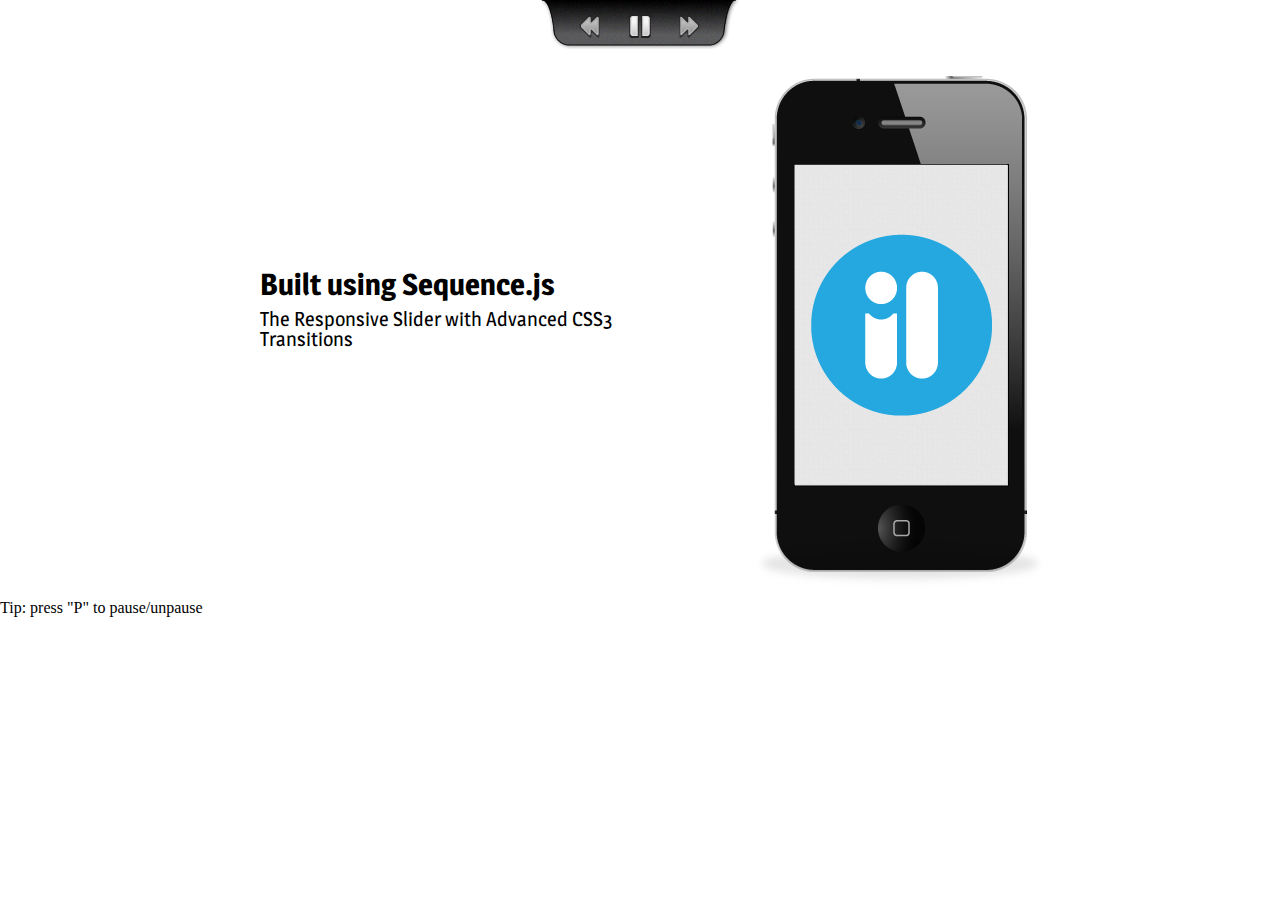
<file: css/seq-slider/apple-style/apple-style/index.html>
<!DOCTYPE html>
<html>
	<head>
		<meta charset="utf-8" />
		<meta http-equiv="X-UA-Compatible" content="IE=edge, chrome=1" />
		<title>Sequence Theme Demo - Apple Style</title>
		<link rel="stylesheet" media="screen" href="css/sequencejs-theme.apple-style.css" />
		<link rel="stylesheet" href="http://fonts.googleapis.com/css?family=Magra:400,700" />
		
		<script src="//ajax.googleapis.com/ajax/libs/jquery/1.9.1/jquery.min.js"></script>
		<script>
		 if (typeof jQuery == 'undefined'){
		    document.write(unescape('%3Cscript src="scripts/jquery-min.js" %3E%3C/script%3E'));
		 }
		</script>
		<script src="scripts/jquery.sequence-min.js"></script>
		<script src="sequencejs-options.apple-style.js"></script>
	</head>
	<body>
		<div id="sequence-theme">
			<div id="sequence">

				<ul class="controls">
					<li class="status"></li>
					<li class="sequence-prev"></li>
					<li class="sequence-pause"></li>
					<li class="sequence-next"></li>
				</ul>

				<ul class="sequence-canvas">
					<li class="animate-in">
						<div class="intro">
							<h2>Built using Sequence.js</h2>
							<h3>The Responsive Slider with Advanced CSS3 Transitions</h3>
						</div>
						<img class="iphone" src="images/iphone.png" alt="iPhone4" />
						<img class="iphone-shadow" src="images/iphone-shadow.png" />
					</li>
					<li>
						<img class="ipad" src="images/ipad.png" alt="iPad" />
						<div class="slide2">
							<h2>Creative Control</h2>
							<p>Create Acme sliders using CSS3 transitions</p>
						</div>
						<img class="ipad-shadow" src="images/ipad-shadow.png" />
					</li>
					<li>
						<div class="slide3">
							<h2>Cutting Edge</h2>
							<p>Supports modern browsers, old browsers (IE7+), touch devices and responsive designs</p>
						</div>
						<img class="iphone2" src="images/iphone.png" alt="iPhone4" />
						<img class="iphone2-shadow" src="images/iphone-shadow.png" />
						<img class="iphone3" src="images/iphone.png" alt="iPhone4" />
						<img class="iphone3-shadow" src="images/iphone-shadow.png" />
						<img class="iphone4" src="images/iphone.png" alt="iPhone4" />
						<img class="iphone4-shadow" src="images/iphone-shadow.png" />
					</li>
				</ul>

			</div>
		</div>
		<p>Tip: press "P" to pause/unpause</p>
	</body>
</html>
</file>
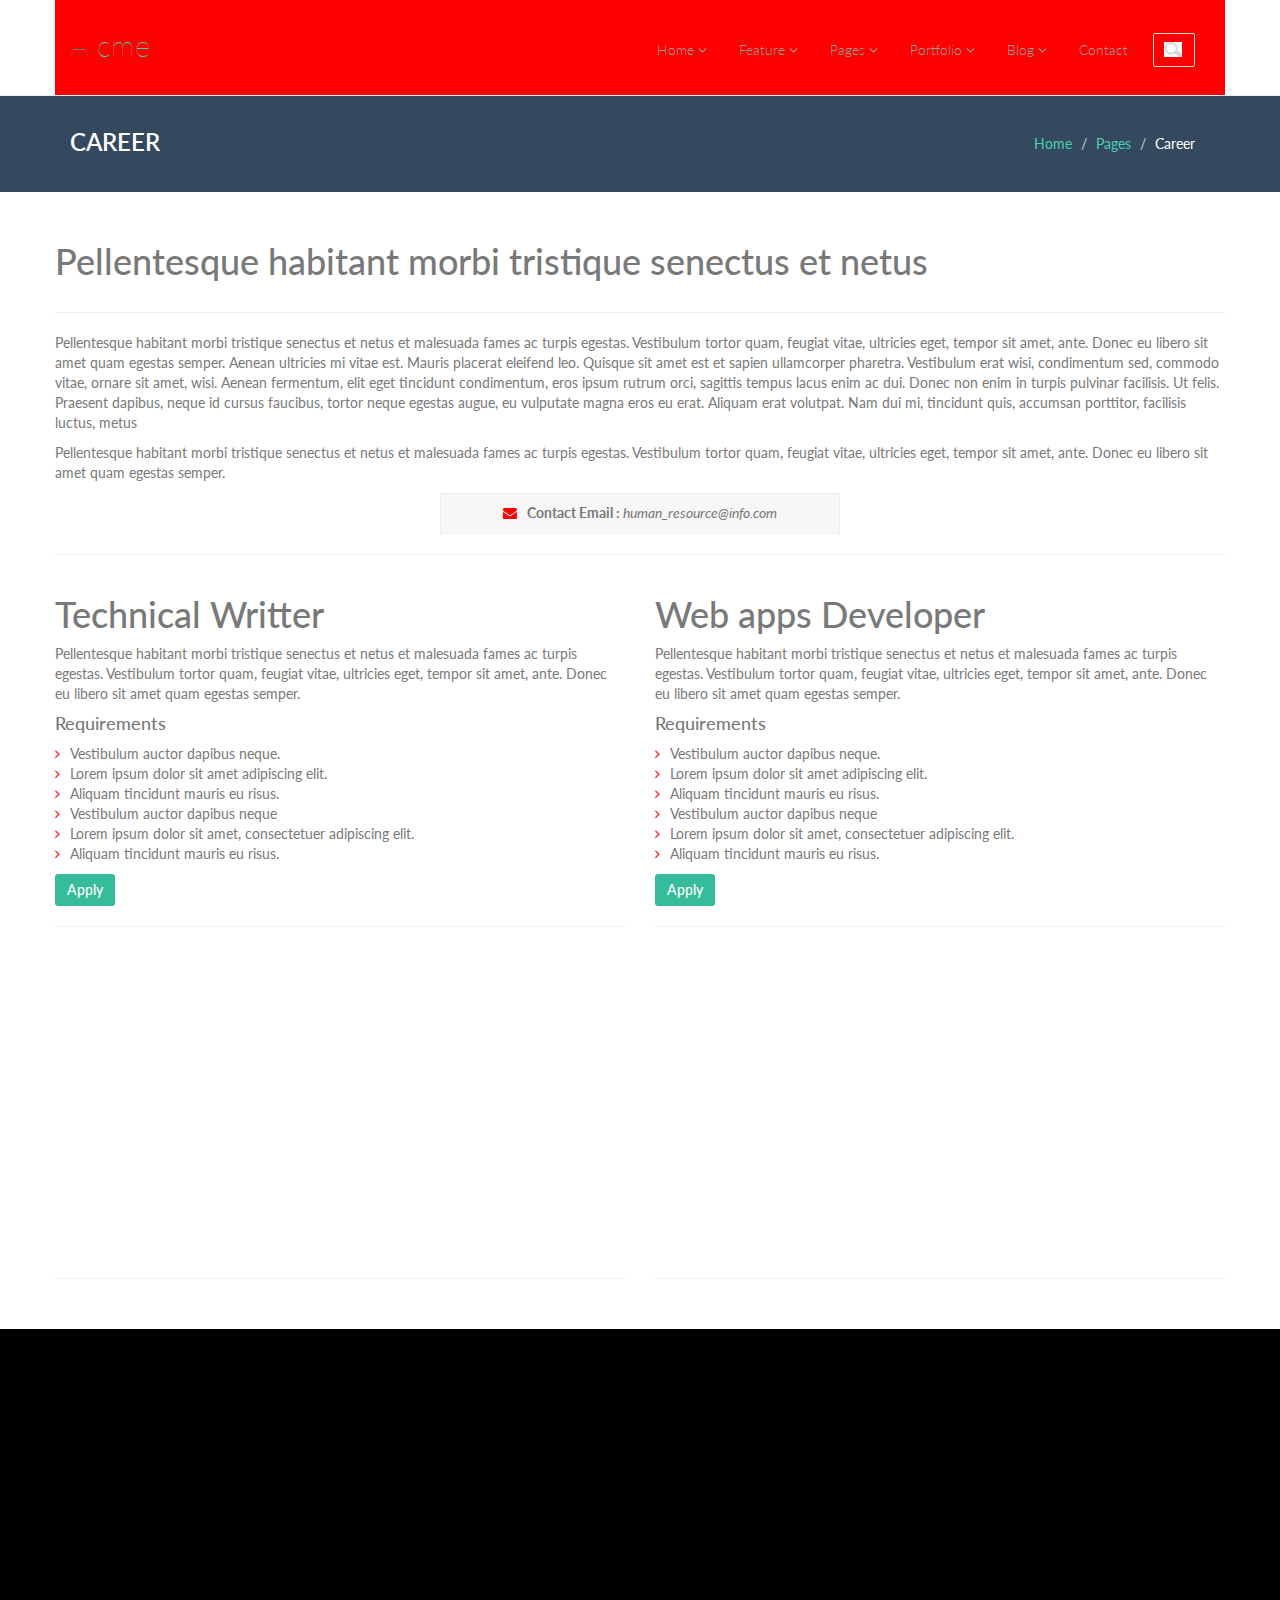
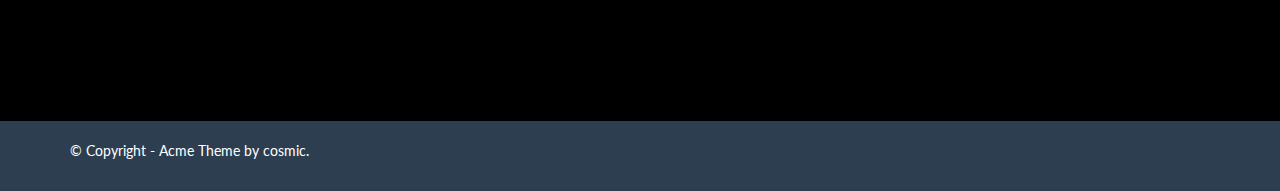
<file: career.html>
<!DOCTYPE html>
<html lang="en">
  <head>
    <meta charset="utf-8">
    <meta name="viewport" content="width=device-width, initial-scale=1.0">
    <meta name="description" content="Developed By M Abdur Rokib Promy">
    <meta name="author" content="cosmic">
    <meta name="keywords" content="Bootstrap 3, Template, Theme, Responsive, Corporate, Business">
    <link rel="shortcut icon" href="img/favicon.png">

    <title>Acme | Home</title>

    <!-- Bootstrap core CSS -->
    <link href="css/bootstrap.min.css" rel="stylesheet">
    <link href="css/theme.css" rel="stylesheet">
    <link href="css/bootstrap-reset.css" rel="stylesheet">
    <!--external css-->
    <link href="assets/font-awesome/css/font-awesome.css" rel="stylesheet" />
    <link rel="stylesheet" href="css/flexslider.css"/>
    <link href="assets/bxslider/jquery.bxslider.css" rel="stylesheet" />
    <link rel="stylesheet" href="css/animate.css">
    <link href='http://fonts.googleapis.com/css?family=Lato' rel='stylesheet' type='text/css'>


      <!-- Custom styles for this template -->
    <link href="css/style.css" rel="stylesheet">
    <link href="css/style-responsive.css" rel="stylesheet" />

    <!-- HTML5 shim and Respond.js IE8 support of HTML5 tooltipss and media queries -->
    <!--[if lt IE 9]>
      <script src="js/html5shiv.js"></script>
      <script src="js/respond.min.js"></script>
    <![endif]-->
  </head>

  <body>
    <!--header start-->
    <header class="head-section">
      <div class="navbar navbar-default navbar-static-top container">
          <div class="navbar-header">
              <button class="navbar-toggle" data-target=".navbar-collapse" data-toggle="collapse"
              type="button"><span class="icon-bar"></span> <span class="icon-bar"></span>
              <span class="icon-bar"></span></button> <a class="navbar-brand" href="index.html">A
              <span>cme</span></a>
          </div>

          <div class="navbar-collapse collapse">
              <ul class="nav navbar-nav">
                  <li class="dropdown">
                      <a class="dropdown-toggle" data-close-others="false" data-delay="0" data-hover=
                      "dropdown" data-toggle="dropdown" href="index.html">Home <i class="fa fa-angle-down"></i>
                      </a>

                      <ul class="dropdown-menu">
                          <li>
                              <a href="index.html">Home Parallax</a>
                          </li>

                          <li>
                              <a href="index1.html">Home Seq-slider1</a>
                          </li>

                          <li>
                              <a href="index2.html">Home Seq-slider2</a>
                          </li>

                      </ul>
                  </li>

                  <li class="dropdown">
                      <a class="dropdown-toggle" data-close-others="false" data-delay="0" data-hover=
                      "dropdown" data-toggle="dropdown" href="#">Feature <i class="fa fa-angle-down"></i>
                      </a>

                      <ul class="dropdown-menu">
                          <li>
                              <a href="typography.html">Typography</a>
                          </li>

                          <li>
                              <a href="button.html">Buttons</a>
                          </li>

                          <li>
                              <a href="form.html">Form</a>
                          </li>

                          <li>
                              <a href="table.html">Table</a>
                          </li>

                          <li class="dropdown-submenu">
                              <a href="#" tabindex="-1">More options</a>

                              <ul class="dropdown-menu">
                                  <li>
                                      <a href="#" tabindex="-1">Second level</a>
                                  </li>

                                  <li class="dropdown-submenu">
                                      <a href="#">Even More..</a>

                                      <ul class="dropdown-menu">
                                          <li>
                                              <a href="#">3rd level</a>
                                          </li>

                                          <li>
                                              <a href="#">3rd level</a>
                                          </li>
                                      </ul>
                                  </li>

                                  <li>
                                      <a href="#">Second level</a>
                                  </li>

                                  <li>
                                      <a href="#">Second level</a>
                                  </li>
                              </ul>
                          </li>
                      </ul>
                  </li>

                  <li class="dropdown">
                      <a class="dropdown-toggle" data-close-others="false" data-delay="0" data-hover=
                      "dropdown" data-toggle="dropdown" href="#">Pages <i class="fa fa-angle-down"></i>
                      </a>

                      <ul class="dropdown-menu">
                          <li>
                              <a href="about.html">About</a>
                          </li>

                          <li>
                              <a href="404.html">404 page</a>
                          </li>

                          <li>
                              <a href="career.html">career</a>
                          </li>

                          <li>
                              <a href="login.html">Login</a>
                          </li>

                          <li>
                              <a href="registration.html">Registration</a>
                          </li>

                          <li>
                              <a href="faq.html">FAQ</a>
                          </li>

                          <li class="dropdown-submenu">
                              <a href="#" tabindex="-1">Pricing table</a>

                              <ul class="dropdown-menu">
                                  <li class="dropdown-submenu"></li>

                                  <li>
                                      <a href="price-table-one.html">Pricing table one</a>
                                  </li>

                                  <li>
                                      <a href="price-table-two.html">Pricing table two</a>
                                  </li>
                              </ul>
                          </li>

                          <li>
                              <a href="service.html">Service</a>
                          </li>

                          <li>
                              <a href="terms.html">Terms & Condition</a>
                          </li>

                          <li>
                              <a href="privacy.html">Privacy policy</a>
                          </li>
                      </ul>
                  </li>

                  <li class="dropdown">
                      <a class="dropdown-toggle" data-close-others="false" data-delay="0" data-hover=
                      "dropdown" data-toggle="dropdown" href="#">Portfolio <i class="fa fa-angle-down"></i>
                      </a>

                      <ul class="dropdown-menu">
                          <li>
                              <a href="portfolio-3-col.html">Portfolio 3 column</a>
                          </li>

                          <li>
                              <a href="portfolio-4-col.html">Portfolio 4 column</a>
                          </li>

                          <li>
                              <a href="portfolio-single-image.html">Portfolio Single Image</a>
                          </li>

                          <li>
                              <a href="portfolio-single-video.html">Portfolio Single Video</a>
                          </li>
                      </ul>
                  </li>

                  <li class="dropdown">
                      <a class="dropdown-toggle" data-close-others="false" data-delay="0" data-hover=
                      "dropdown" data-toggle="dropdown" href="#">Blog <i class="fa fa-angle-down"></i>
                      </a>

                      <ul class="dropdown-menu">
                          <li>
                              <a href="blog.html">Blog</a>
                          </li>

                          <li>
                              <a href="blog-two-col.html">Blog two column</a>
                          </li>

                          <li>
                              <a href="blog-detail.html">Blog Single Image</a>
                          </li>

                          <li>
                              <a href="blog-detail-video.html">Blog single video</a>
                          </li>
                      </ul>
                  </li>

                  <li>
                      <a href="contact.html">Contact</a>
                  </li>

                  <li><input class="form-control search" placeholder=" Search" type="text"></li>
              </ul>
          </div>
      </div>
    </header>
    <!--header end-->

    <!--breadcrumbs start-->
    <div class="breadcrumbs">
        <div class="container">
            <div class="row">
                <div class="col-lg-4 col-sm-4">
                    <h1>Career</h1>
                </div>
                <div class="col-lg-8 col-sm-8">
                    <ol class="breadcrumb pull-right">
                        <li><a href="#">Home</a></li>
                        <li><a href="#">Pages</a></li>
                        <li class="active">Career</li>
                    </ol>
                </div>
            </div>
        </div>
    </div>
    <!--breadcrumbs end-->

    <!--container start-->
    <div class="white-bg">

        <!-- career -->
    <div class="container career-inner">
        <div class="row">
            <div class="col-md-12 career-head">
                <h1 class="wow fadeIn">Pellentesque habitant morbi tristique senectus et netus</h1>

            </div>
        </div>
        <hr>
        <div class="row">
            <div class="col-md-12 wow fadeIn">
                <p class="align-left">Pellentesque habitant morbi tristique senectus et netus et malesuada fames ac turpis egestas. Vestibulum tortor quam, feugiat vitae, ultricies eget, tempor sit amet, ante. Donec eu libero sit amet quam egestas semper. Aenean ultricies mi vitae est. Mauris placerat eleifend leo. Quisque sit amet est et sapien ullamcorper pharetra. Vestibulum erat wisi, condimentum sed, commodo vitae, ornare sit amet, wisi. Aenean fermentum, elit eget tincidunt condimentum, eros ipsum rutrum orci, sagittis tempus lacus enim ac dui. Donec non enim in turpis pulvinar facilisis. Ut felis. Praesent dapibus, neque id cursus faucibus, tortor neque egestas augue, eu vulputate magna eros eu erat. Aliquam erat volutpat. Nam dui mi, tincidunt quis, accumsan porttitor, facilisis luctus, metus
                </p>
                <p class="align-left">Pellentesque habitant morbi tristique senectus et netus et malesuada fames ac turpis egestas. Vestibulum tortor quam, feugiat vitae, ultricies eget, tempor sit amet, ante. Donec eu libero sit amet quam egestas semper.</p>
            </div>
            <div class="col-md-4 col-md-offset-4 career-contact">
                <p class="text-center wow pulse"><i class="fa fa-envelope pr-10"></i><b>Contact Email : </b><em> human_resource@info.com</em></p>
            </div>
        </div>
        <hr>
        <div class="row">
            <div class="col-md-6">
                <div class="candidate wow fadeInLeft">
                    <h1>Technical Writter</h1>
                    <p class="align-left">Pellentesque habitant morbi tristique senectus et netus et malesuada fames ac turpis egestas. Vestibulum tortor quam, feugiat vitae, ultricies eget, tempor sit amet, ante. Donec eu libero sit amet quam egestas semper.</p>
                    <h4>Requirements</h4>
                    <ul class="list-unstyled">
                        <li><i class="fa fa-angle-right pr-10"></i>Vestibulum auctor dapibus neque.</li>
                        <li><i class="fa fa-angle-right pr-10"></i>Lorem ipsum dolor sit amet adipiscing elit.</li>
                        <li><i class="fa fa-angle-right pr-10"></i>Aliquam tincidunt mauris eu risus.</li>
                        <li><i class="fa fa-angle-right pr-10"></i>Vestibulum auctor dapibus neque</li>
                        <li><i class="fa fa-angle-right pr-10"></i>Lorem ipsum dolor sit amet, consectetuer adipiscing elit.</li>
                        <li><i class="fa fa-angle-right pr-10"></i>Aliquam tincidunt mauris eu risus.</li>
                    </ul>
                    <button class="btn btn-info">Apply</button>
                </div>
                <hr>
                <div class="candidate wow fadeInLeft">
                    <h1>Creative Designer</h1>
                    <p class="align-left">Pellentesque habitant morbi tristique senectus et netus et malesuada fames ac turpis egestas. Vestibulum tortor quam, feugiat vitae, ultricies eget, tempor sit amet, ante. Donec eu libero sit amet quam egestas semper.</p>
                    <h4>Requirements</h4>
                    <ul class="list-unstyled">
                        <li><i class="fa fa-angle-right pr-10"></i>Vestibulum auctor dapibus neque.</li>
                        <li><i class="fa fa-angle-right pr-10"></i>Lorem ipsum dolor sit amet adipiscing elit.</li>
                        <li><i class="fa fa-angle-right pr-10"></i>Aliquam tincidunt mauris eu risus.</li>
                        <li><i class="fa fa-angle-right pr-10"></i>Vestibulum auctor dapibus neque</li>
                        <li><i class="fa fa-angle-right pr-10"></i>Lorem ipsum dolor sit amet, consectetuer adipiscing elit.</li>
                        <li><i class="fa fa-angle-right pr-10"></i>Aliquam tincidunt mauris eu risus.</li>
                    </ul>
                    <button class="btn btn-info">Apply</button>
                </div>
                <hr>
            </div>
            <div class="col-md-6">
                <div class="candidate wow fadeInRight">
                    <h1>Web apps Developer</h1>
                    <p class="align-left">Pellentesque habitant morbi tristique senectus et netus et malesuada fames ac turpis egestas. Vestibulum tortor quam, feugiat vitae, ultricies eget, tempor sit amet, ante. Donec eu libero sit amet quam egestas semper.</p>
                    <h4>Requirements</h4>
                    <ul class="list-unstyled">
                        <li><i class="fa fa-angle-right pr-10"></i>Vestibulum auctor dapibus neque.</li>
                        <li><i class="fa fa-angle-right pr-10"></i>Lorem ipsum dolor sit amet adipiscing elit.</li>
                        <li><i class="fa fa-angle-right pr-10"></i>Aliquam tincidunt mauris eu risus.</li>
                        <li><i class="fa fa-angle-right pr-10"></i>Vestibulum auctor dapibus neque</li>
                        <li><i class="fa fa-angle-right pr-10"></i>Lorem ipsum dolor sit amet, consectetuer adipiscing elit.</li>
                        <li><i class="fa fa-angle-right pr-10"></i>Aliquam tincidunt mauris eu risus.</li>
                    </ul>
                    <button class="btn btn-info">Apply</button>
                </div>
                <hr>
                <div class="candidate wow fadeInRight">
                    <h1>Mobile Apps Developer</h1>
                    <p class="align-left">Pellentesque habitant morbi tristique senectus et netus et malesuada fames ac turpis egestas. Vestibulum tortor quam, feugiat vitae, ultricies eget, tempor sit amet, ante. Donec eu libero sit amet quam egestas semper.</p>
                    <h4>Requirements</h4>
                    <ul class="list-unstyled">
                        <li><i class="fa fa-angle-right pr-10"></i>Vestibulum auctor dapibus neque.</li>
                        <li><i class="fa fa-angle-right pr-10"></i>Lorem ipsum dolor sit amet adipiscing elit.</li>
                        <li><i class="fa fa-angle-right pr-10"></i>Aliquam tincidunt mauris eu risus.</li>
                        <li><i class="fa fa-angle-right pr-10"></i>Vestibulum auctor dapibus neque</li>
                        <li><i class="fa fa-angle-right pr-10"></i>Lorem ipsum dolor sit amet, consectetuer adipiscing elit.</li>
                        <li><i class="fa fa-angle-right pr-10"></i>Aliquam tincidunt mauris eu risus.</li>
                    </ul>
                    <button class="btn btn-info">Apply</button>
                </div>
                <hr>
            </div>
        </div>
    <!-- career -->
       </div>
    </div>
    <!--container end-->

     <!--footer start-->
     <footer class="footer">
        <div class="container">
            <div class="row">
                <div class="col-lg-3 col-sm-3 address wow fadeInUp" data-wow-duration="2s" data-wow-delay=".1s">
                     <h1>contact info</h1>
                     <address>
                         <p><i class="fa fa-home pr-10"></i>Address: No.XXXXXX street</p>
                         <p><i class="fa fa-globe pr-10"></i>Mars city, Country</p>
                         <p><i class="fa fa-mobile pr-10"></i>Mobile : (123) 456-7890</p>
                         <p><i class="fa fa-phone pr-10"></i>Phone : (123) 456-7890</p>
                         <p><i class="fa fa-envelope pr-10"></i>Email : <a href="javascript:;">support@example.com</a></p>
                     </address>
                 </div>
                <div class="col-lg-3 col-sm-3 wow fadeInUp" data-wow-duration="2s" data-wow-delay=".3s">
                    <h1>latest tweet</h1>
                    <div id="owl-slide">
                    <div class="tweet-box">
                        <i class="fa fa-twitter"></i>
                        <em>Please follow <a href="javascript:;">@example</a> for all future updates of us! <a href="javascript:;">twitter.com/acme</a></em>
                    </div>
                    <div class="tweet-box">
                        <i class="fa fa-twitter"></i>
                        <em>Please follow <a href="javascript:;">@example</a> for all future updates of us! <a href="javascript:;">twitter.com/acme</a></em>
                    </div>
                    <div class="tweet-box">
                        <i class="fa fa-twitter"></i>
                        <em>Please follow <a href="javascript:;">@example</a> for all future updates of us! <a href="javascript:;">twitter.com/acme</a></em>
                    </div>
                    </div>
                </div>
                <div class="col-lg-3 col-sm-3">
                <div class="page-footer wow fadeInUp" data-wow-duration="2s" data-wow-delay=".5s">
                    <h1>Our Company</h1>
                    <ul class="page-footer-list">

                        <li><i class="fa fa-angle-right"></i><a href="about.html">About Us</a></li>
                        <li><i class="fa fa-angle-right"></i><a href="faq.html">Support</a></li>
                        <li><i class="fa fa-angle-right"></i><a href="service.html">Service</a></li>
                        <li><i class="fa fa-angle-right"></i><a href="privacy-policy.html">Privacy Policy</a></li>
                        <li><i class="fa fa-angle-right"></i><a href="career.html">We are Hiring</a></li>
                        <li><i class="fa fa-angle-right"></i><a href="terms.html">Term & condition</a></li>

                    </ul>
                    </div>
                </div>
                <div class="col-lg-3 col-sm-3">

                    <div class="text-footer wow fadeInUp" data-wow-duration="2s" data-wow-delay=".7s">
                    <h1>Text Widget</h1>
                        <p>
                            This is a text widget.Lorem ipsum dolor sit amet.
                            This is a text widget.Lorem ipsum dolor sit amet
                        </p>
                    </div>
                </div>

            </div>

        </div>
    </footer>
    <!-- footer end -->
    <!--small footer start -->
    <footer class="footer-small">
        <div class="container">
            <div class="row">
                <div class="col-lg-6 col-sm-6 pull-right">
                    <ul class="social-link-footer list-unstyled">
                        <li class="wow flipInX" data-wow-duration="2s" data-wow-delay=".1s"><a href="#"><i class="fa fa-facebook"></i></a></li>
                        <li class="wow flipInX" data-wow-duration="2s" data-wow-delay=".2s"><a href="#"><i class="fa fa-google-plus"></i></a></li>
                        <li class="wow flipInX" data-wow-duration="2s" data-wow-delay=".3s"><a href="#"><i class="fa fa-dribbble"></i></a></li>
                        <li class="wow flipInX" data-wow-duration="2s" data-wow-delay=".4s"><a href="#"><i class="fa fa-linkedin"></i></a></li>
                        <li class="wow flipInX" data-wow-duration="2s" data-wow-delay=".5s"><a href="#"><i class="fa fa-twitter"></i></a></li>
                        <li class="wow flipInX" data-wow-duration="2s" data-wow-delay=".6s"><a href="#"><i class="fa fa-skype"></i></a></li>
                        <li class="wow flipInX" data-wow-duration="2s" data-wow-delay=".7s"><a href="#"><i class="fa fa-github"></i></a></li>
                        <li class="wow flipInX" data-wow-duration="2s" data-wow-delay=".8s"><a href="#"><i class="fa fa-youtube"></i></a></li>
                    </ul>
                </div>
                <div class="col-md-4">
                  <div class="copyright">
                    <p>&copy; Copyright - Acme Theme by cosmic.</p>
                  </div>
                </div>
            </div>
        </div>
    </footer>
     <!--small footer end-->

  <!-- js placed at the end of the document so the pages load faster -->
    <script src="js/jquery.js"></script>
    <script src="js/bootstrap.min.js"></script>
    <script type="text/javascript" src="js/hover-dropdown.js"></script>
    <script defer src="js/jquery.flexslider.js"></script>
    <script type="text/javascript" src="assets/bxslider/jquery.bxslider.js"></script>

    <script src="js/jquery.easing.min.js"></script>
    <script src="js/link-hover.js"></script>


     <!--common script for all pages-->
    <script src="js/common-scripts.js"></script>


    <script src="js/wow.min.js"></script>
    <script>
        wow = new WOW(
          {
            boxClass:     'wow',      // default
            animateClass: 'animated', // default
            offset:       0          // default
          }
        )
        wow.init();
    </script>
</body>
</html>
</file>
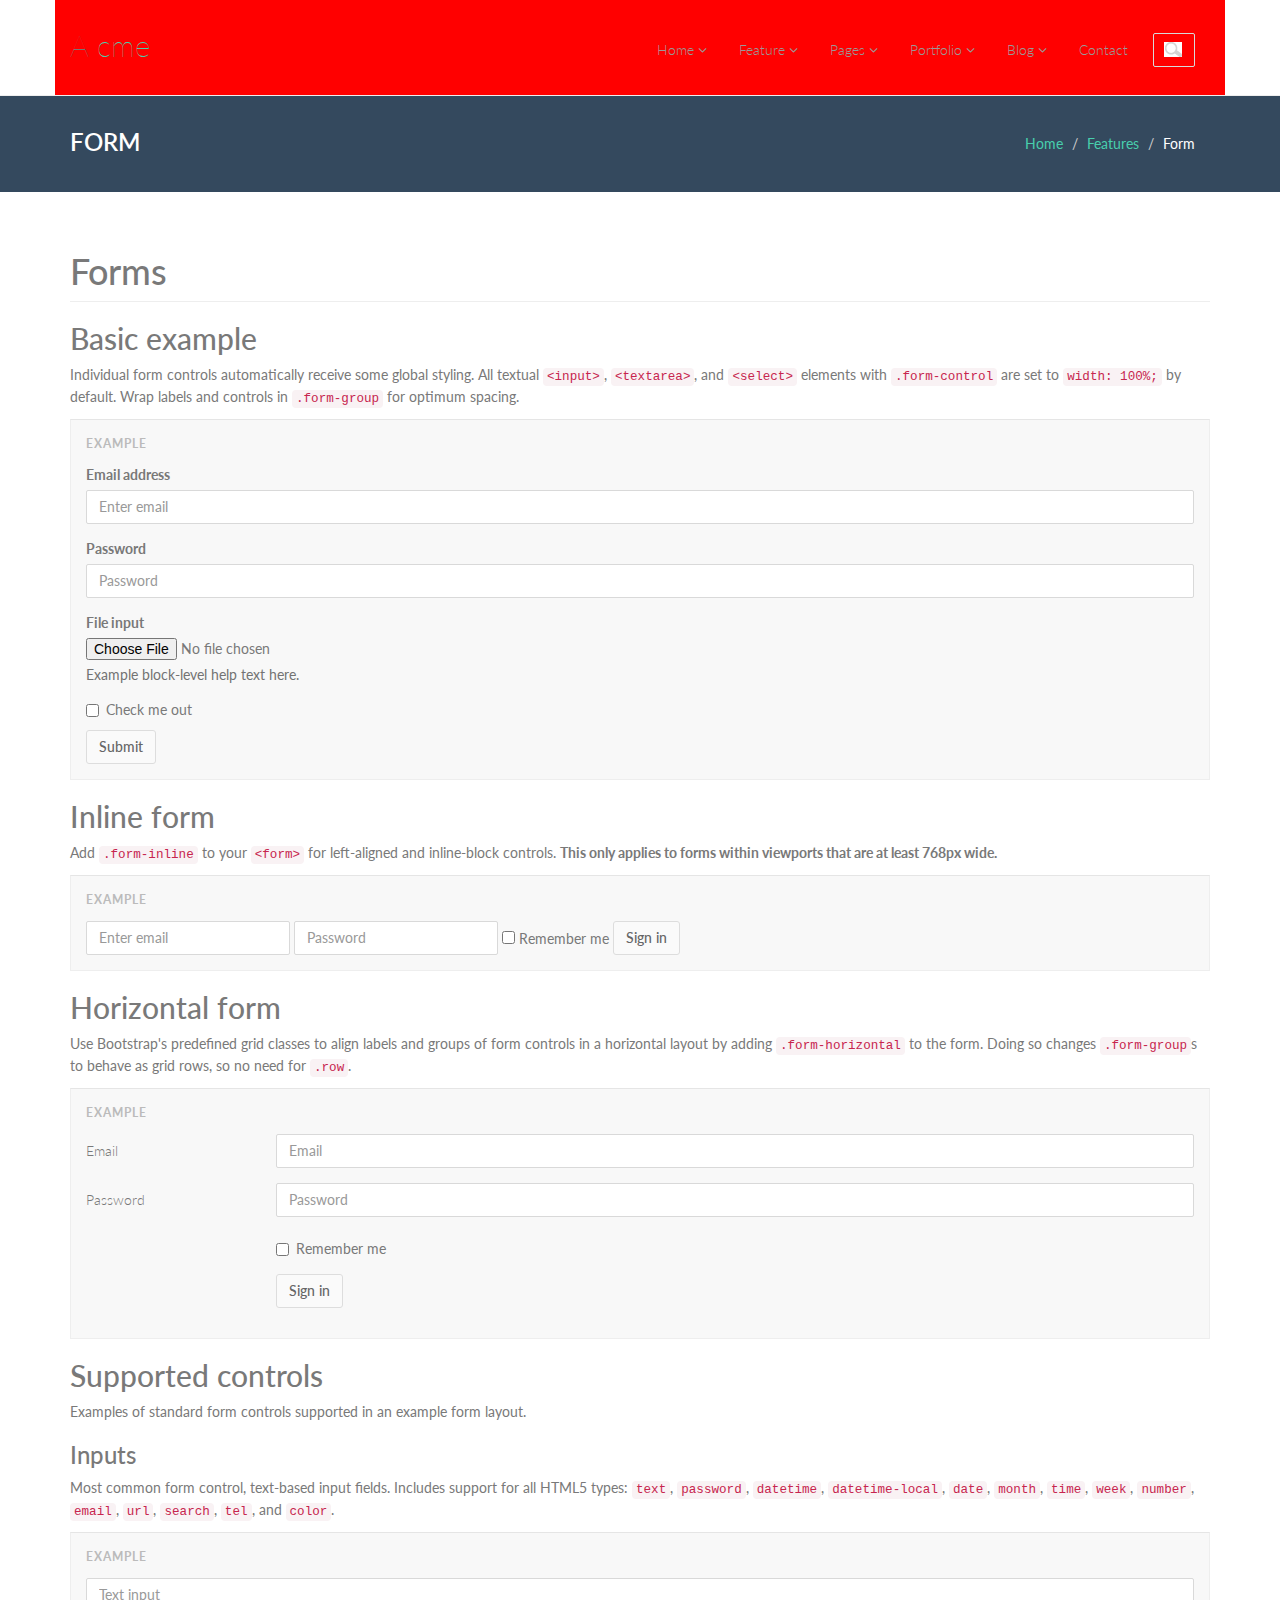
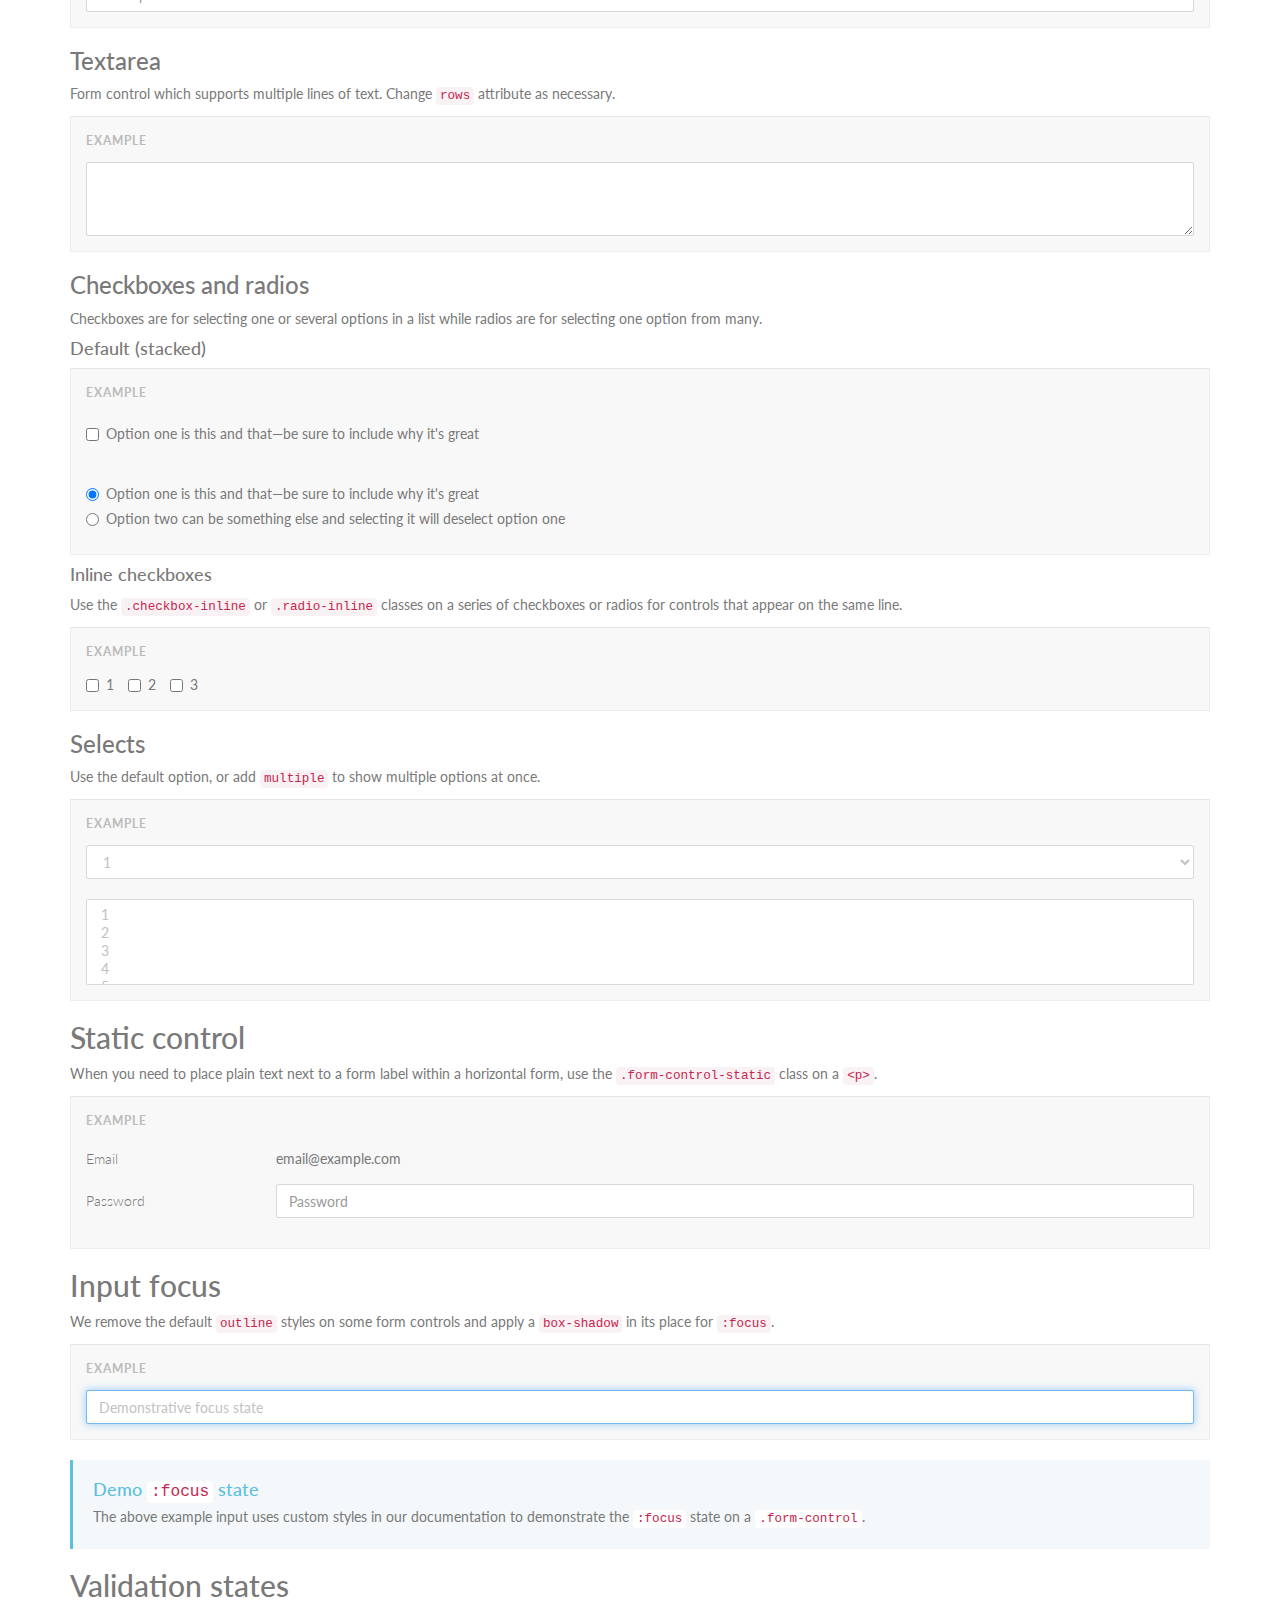
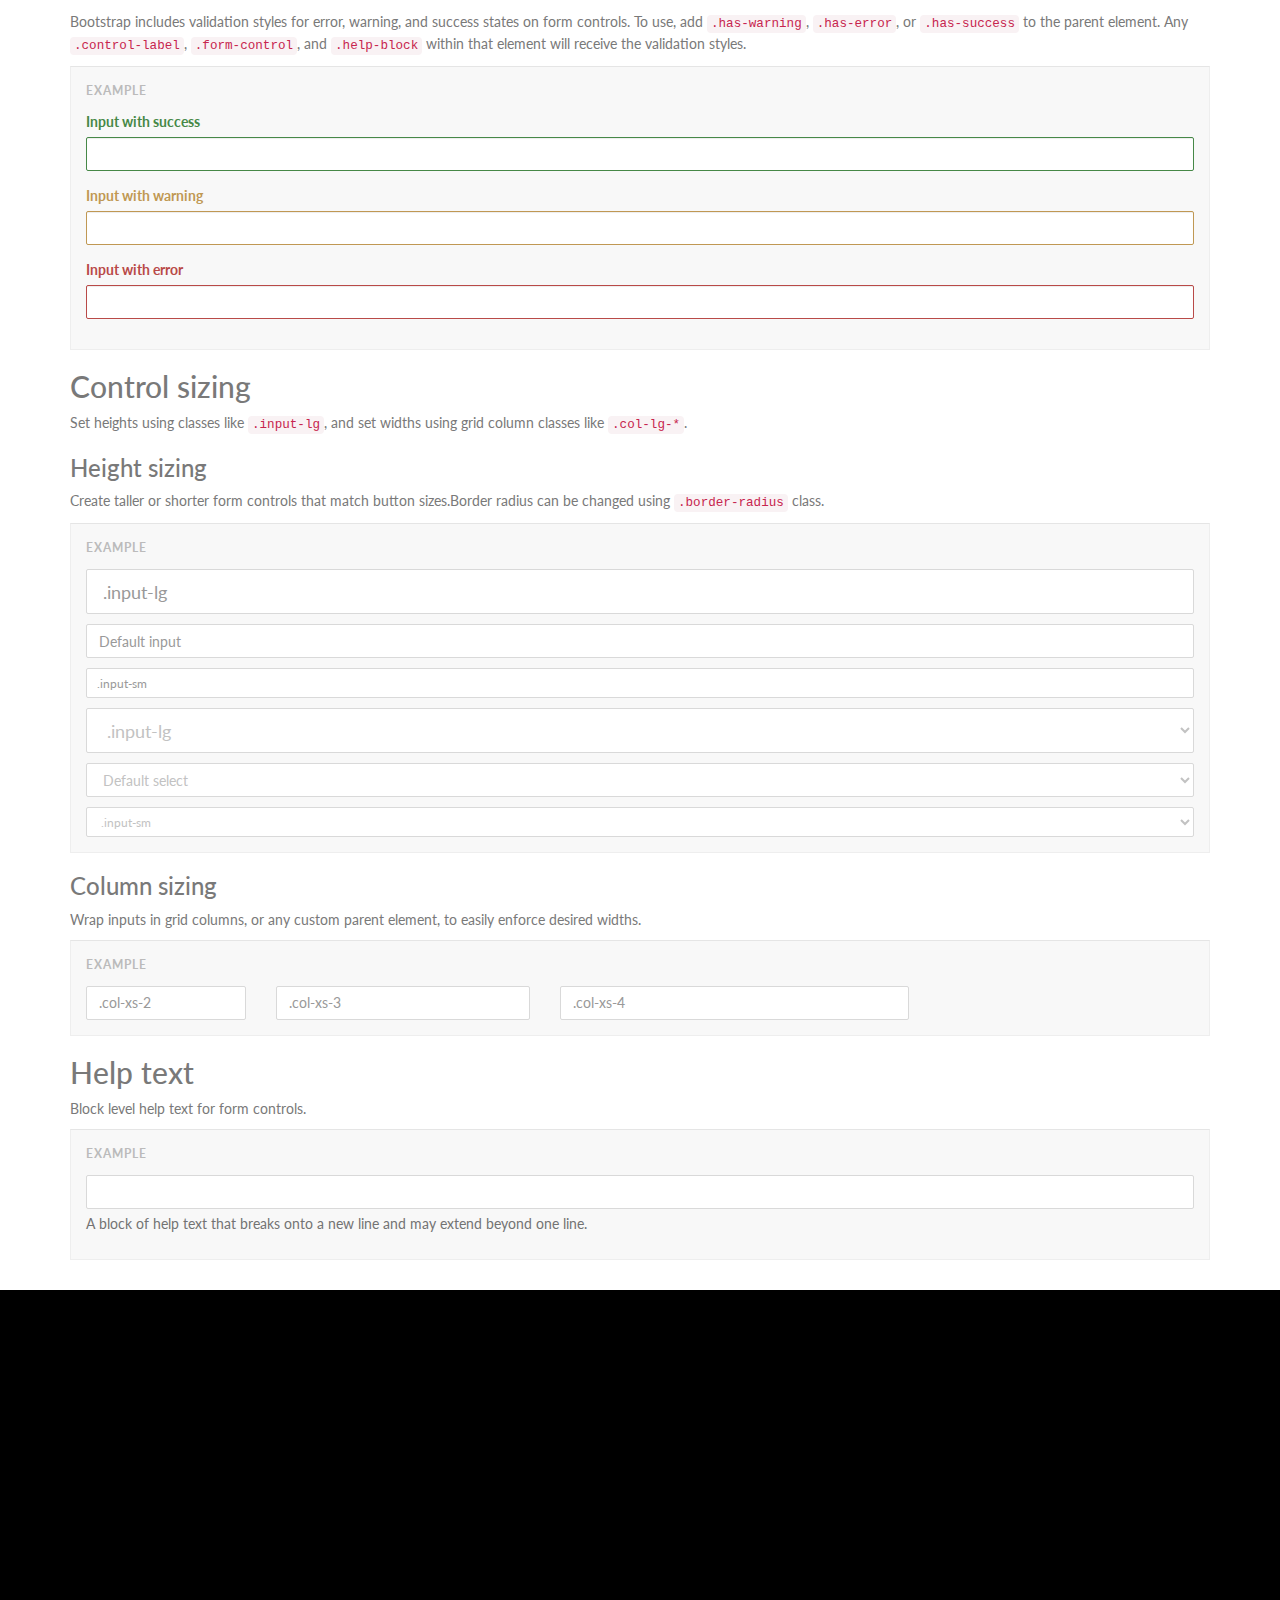
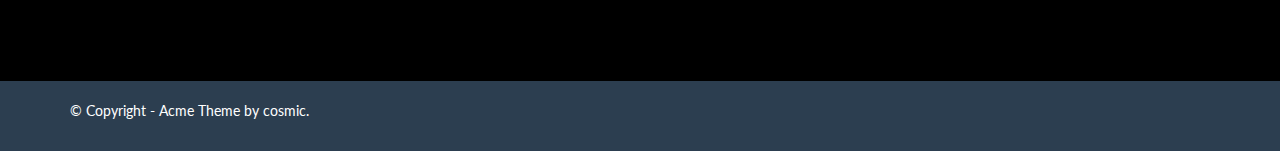
<file: form.html>
<!DOCTYPE html>
<html lang="en">
  <head>
    <meta charset="utf-8">
    <meta name="viewport" content="width=device-width, initial-scale=1.0">
    <meta name="description" content="Developed By M Abdur Rokib Promy">
    <meta name="author" content="cosmic">
    <meta name="keywords" content="Bootstrap 3, Template, Theme, Responsive, Corporate, Business">
    <link rel="shortcut icon" href="img/favicon.png">

    <title>Acme | Home</title>

    <!-- Bootstrap core CSS -->
    <link href="css/bootstrap.min.css" rel="stylesheet">
    <link href="css/theme.css" rel="stylesheet">
    <link href="css/bootstrap-reset.css" rel="stylesheet">
    <!--external css-->
    <link href="assets/font-awesome/css/font-awesome.css" rel="stylesheet" />
    <link rel="stylesheet" href="css/flexslider.css"/>
    <link href="assets/bxslider/jquery.bxslider.css" rel="stylesheet" />
    <link rel="stylesheet" href="css/animate.css">
    <link href='http://fonts.googleapis.com/css?family=Lato' rel='stylesheet' type='text/css'>



      <!-- Custom styles for this template -->
    <link rel="stylesheet" type="text/css" href="css/component.css">
    <link href="css/style.css" rel="stylesheet">
    <link href="css/style-responsive.css" rel="stylesheet" />

    <!-- HTML5 shim and Respond.js IE8 support of HTML5 tooltipss and media queries -->
    <!--[if lt IE 9]>
      <script src="js/html5shiv.js"></script>
      <script src="js/respond.min.js"></script>
    <![endif]-->
  </head>

  <body>
    <!--header start-->
    <header class="head-section">
      <div class="navbar navbar-default navbar-static-top container">
          <div class="navbar-header">
              <button class="navbar-toggle" data-target=".navbar-collapse" data-toggle="collapse"
              type="button"><span class="icon-bar"></span> <span class="icon-bar"></span>
              <span class="icon-bar"></span></button> <a class="navbar-brand" href="index.html">A
              <span>cme</span></a>
          </div>

          <div class="navbar-collapse collapse">
              <ul class="nav navbar-nav">
                  <li class="dropdown">
                      <a class="dropdown-toggle" data-close-others="false" data-delay="0" data-hover=
                      "dropdown" data-toggle="dropdown" href="index.html">Home <i class="fa fa-angle-down"></i>
                      </a>

                      <ul class="dropdown-menu">
                          <li>
                              <a href="index.html">Home Parallax</a>
                          </li>

                          <li>
                              <a href="index1.html">Home Seq-slider1</a>
                          </li>

                          <li>
                              <a href="index2.html">Home Seq-slider2</a>
                          </li>

                      </ul>
                  </li>

                  <li class="dropdown">
                      <a class="dropdown-toggle" data-close-others="false" data-delay="0" data-hover=
                      "dropdown" data-toggle="dropdown" href="#">Feature <i class="fa fa-angle-down"></i>
                      </a>

                      <ul class="dropdown-menu">
                          <li>
                              <a href="typography.html">Typography</a>
                          </li>

                          <li>
                              <a href="button.html">Buttons</a>
                          </li>

                          <li>
                              <a href="form.html">Form</a>
                          </li>

                          <li>
                              <a href="table.html">Table</a>
                          </li>

                          <li class="dropdown-submenu">
                              <a href="#" tabindex="-1">More options</a>

                              <ul class="dropdown-menu">
                                  <li>
                                      <a href="#" tabindex="-1">Second level</a>
                                  </li>

                                  <li class="dropdown-submenu">
                                      <a href="#">Even More..</a>

                                      <ul class="dropdown-menu">
                                          <li>
                                              <a href="#">3rd level</a>
                                          </li>

                                          <li>
                                              <a href="#">3rd level</a>
                                          </li>
                                      </ul>
                                  </li>

                                  <li>
                                      <a href="#">Second level</a>
                                  </li>

                                  <li>
                                      <a href="#">Second level</a>
                                  </li>
                              </ul>
                          </li>
                      </ul>
                  </li>

                  <li class="dropdown">
                      <a class="dropdown-toggle" data-close-others="false" data-delay="0" data-hover=
                      "dropdown" data-toggle="dropdown" href="#">Pages <i class="fa fa-angle-down"></i>
                      </a>

                      <ul class="dropdown-menu">
                          <li>
                              <a href="about.html">About</a>
                          </li>

                          <li>
                              <a href="404.html">404 page</a>
                          </li>

                          <li>
                              <a href="career.html">career</a>
                          </li>

                          <li>
                              <a href="login.html">Login</a>
                          </li>

                          <li>
                              <a href="registration.html">Registration</a>
                          </li>

                          <li>
                              <a href="faq.html">FAQ</a>
                          </li>

                          <li class="dropdown-submenu">
                              <a href="#" tabindex="-1">Pricing table</a>

                              <ul class="dropdown-menu">
                                  <li class="dropdown-submenu"></li>

                                  <li>
                                      <a href="price-table-one.html">Pricing table one</a>
                                  </li>

                                  <li>
                                      <a href="price-table-two.html">Pricing table two</a>
                                  </li>
                              </ul>
                          </li>

                          <li>
                              <a href="service.html">Service</a>
                          </li>

                          <li>
                              <a href="terms.html">Terms & Condition</a>
                          </li>

                          <li>
                              <a href="privacy.html">Privacy policy</a>
                          </li>
                      </ul>
                  </li>

                  <li class="dropdown">
                      <a class="dropdown-toggle" data-close-others="false" data-delay="0" data-hover=
                      "dropdown" data-toggle="dropdown" href="#">Portfolio <i class="fa fa-angle-down"></i>
                      </a>

                      <ul class="dropdown-menu">
                          <li>
                              <a href="portfolio-3-col.html">Portfolio 3 column</a>
                          </li>

                          <li>
                              <a href="portfolio-4-col.html">Portfolio 4 column</a>
                          </li>

                          <li>
                              <a href="portfolio-single-image.html">Portfolio Single Image</a>
                          </li>

                          <li>
                              <a href="portfolio-single-video.html">Portfolio Single Video</a>
                          </li>
                      </ul>
                  </li>

                  <li class="dropdown">
                      <a class="dropdown-toggle" data-close-others="false" data-delay="0" data-hover=
                      "dropdown" data-toggle="dropdown" href="#">Blog <i class="fa fa-angle-down"></i>
                      </a>

                      <ul class="dropdown-menu">
                          <li>
                              <a href="blog.html">Blog</a>
                          </li>

                          <li>
                              <a href="blog-two-col.html">Blog two column</a>
                          </li>

                          <li>
                              <a href="blog-detail.html">Blog Single Image</a>
                          </li>

                          <li>
                              <a href="blog-detail-video.html">Blog single video</a>
                          </li>
                      </ul>
                  </li>

                  <li>
                      <a href="contact.html">Contact</a>
                  </li>

                  <li><input class="form-control search" placeholder=" Search" type="text"></li>
              </ul>
          </div>
      </div>
    </header>
    <!--header end-->

    <!--breadcrumbs start-->
    <div class="breadcrumbs">
        <div class="container">
            <div class="row">
                <div class="col-lg-4 col-sm-4">
                    <h1>Form</h1>
                </div>
                <div class="col-lg-8 col-sm-8">
                    <ol class="breadcrumb pull-right">
                        <li><a href="#">Home</a></li>
                        <li><a href="#">Features</a></li>
                        <li class="active">Form</li>
                    </ol>
                </div>
            </div>
        </div>
    </div>
    <!--breadcrumbs end-->

    <!--container start-->
    <div class="component-bg">
        <div class="container">
            <!-- Forms
================================================== -->
<div class="bs-docs-section mar-b-30">
  <h1 id="forms" class="page-header">Forms</h1>

  <h2 id="forms-example">Basic example</h2>
  <p>Individual form controls automatically receive some global styling. All textual <code>&lt;input&gt;</code>, <code>&lt;textarea&gt;</code>, and <code>&lt;select&gt;</code> elements with <code>.form-control</code> are set to <code>width: 100%;</code> by default. Wrap labels and controls in <code>.form-group</code> for optimum spacing.</p>
  <div class="bs-example">
    <form role="form">
      <div class="form-group">
        <label for="exampleInputEmail1">Email address</label>
        <input type="email" class="form-control" id="exampleInputEmail1" placeholder="Enter email">
      </div>
      <div class="form-group">
        <label for="exampleInputPassword1">Password</label>
        <input type="password" class="form-control" id="exampleInputPassword1" placeholder="Password">
      </div>
      <div class="form-group">
        <label for="exampleInputFile">File input</label>
        <input type="file" id="exampleInputFile">
        <p class="help-block">Example block-level help text here.</p>
      </div>
      <div class="checkbox">
        <label>
          <input type="checkbox"> Check me out
        </label>
      </div>
      <button type="submit" class="btn btn-default">Submit</button>
    </form>
  </div><!-- /example -->




  <h2 id="forms-inline">Inline form</h2>
  <p>Add <code>.form-inline</code> to your <code>&lt;form&gt;</code> for left-aligned and inline-block controls. <strong>This only applies to forms within viewports that are at least 768px wide.</strong></p>

  <div class="bs-example">
    <form class="form-inline" role="form">
      <div class="form-group">
        <label class="sr-only" for="exampleInputEmail2">Email address</label>
        <input type="email" class="form-control" id="exampleInputEmail2" placeholder="Enter email">
      </div>
      <div class="form-group">
        <label class="sr-only" for="exampleInputPassword2">Password</label>
        <input type="password" class="form-control" id="exampleInputPassword2" placeholder="Password">
      </div>
      <div class="checkbox">
        <label>
          <input type="checkbox"> Remember me
        </label>
      </div>
      <button type="submit" class="btn btn-default">Sign in</button>
    </form>
  </div><!-- /example -->



  <h2 id="forms-horizontal">Horizontal form</h2>
  <p>Use Bootstrap's predefined grid classes to align labels and groups of form controls in a horizontal layout by adding <code>.form-horizontal</code> to the form. Doing so changes <code>.form-group</code>s to behave as grid rows, so no need for <code>.row</code>.</p>
  <div class="bs-example">
    <form class="form-horizontal" role="form">
      <div class="form-group">
        <label for="inputEmail3" class="col-sm-2 control-label">Email</label>
        <div class="col-sm-10">
          <input type="email" class="form-control" id="inputEmail3" placeholder="Email">
        </div>
      </div>
      <div class="form-group">
        <label for="inputPassword3" class="col-sm-2 control-label">Password</label>
        <div class="col-sm-10">
          <input type="password" class="form-control" id="inputPassword3" placeholder="Password">
        </div>
      </div>
      <div class="form-group">
        <div class="col-sm-offset-2 col-sm-10">
          <div class="checkbox">
            <label>
              <input type="checkbox"> Remember me
            </label>
          </div>
        </div>
      </div>
      <div class="form-group">
        <div class="col-sm-offset-2 col-sm-10">
          <button type="submit" class="btn btn-default">Sign in</button>
        </div>
      </div>
    </form>
  </div><!-- /.bs-example -->



  <h2 id="forms-controls">Supported controls</h2>
  <p>Examples of standard form controls supported in an example form layout.</p>

  <h3>Inputs</h3>
  <p>Most common form control, text-based input fields. Includes support for all HTML5 types: <code>text</code>, <code>password</code>, <code>datetime</code>, <code>datetime-local</code>, <code>date</code>, <code>month</code>, <code>time</code>, <code>week</code>, <code>number</code>, <code>email</code>, <code>url</code>, <code>search</code>, <code>tel</code>, and <code>color</code>.</p>

  <div class="bs-example">
    <form role="form">
      <input type="text" class="form-control" placeholder="Text input">
    </form>
  </div><!-- /.bs-example -->



  <h3>Textarea</h3>
  <p>Form control which supports multiple lines of text. Change <code>rows</code> attribute as necessary.</p>
  <div class="bs-example">
    <form role="form">
      <textarea class="form-control" rows="3"></textarea>
    </form>
  </div><!-- /.bs-example -->


  <h3>Checkboxes and radios</h3>
  <p>Checkboxes are for selecting one or several options in a list while radios are for selecting one option from many.</p>
  <h4>Default (stacked)</h4>
  <div class="bs-example">
    <form role="form">
      <div class="checkbox">
        <label>
          <input type="checkbox" value="">
          Option one is this and that&mdash;be sure to include why it's great
        </label>
      </div>
      <br>
      <div class="radio">
        <label>
          <input type="radio" name="optionsRadios" id="optionsRadios1" value="option1" checked>
          Option one is this and that&mdash;be sure to include why it's great
        </label>
      </div>
      <div class="radio">
        <label>
          <input type="radio" name="optionsRadios" id="optionsRadios2" value="option2">
          Option two can be something else and selecting it will deselect option one
        </label>
      </div>
    </form>
  </div><!-- /.bs-example -->


  <h4>Inline checkboxes</h4>
  <p>Use the <code>.checkbox-inline</code> or <code>.radio-inline</code> classes on a series of checkboxes or radios for controls that appear on the same line.</p>
  <div class="bs-example">
    <form role="form">
      <label class="checkbox-inline">
        <input type="checkbox" id="inlineCheckbox1" value="option1"> 1
      </label>
      <label class="checkbox-inline">
        <input type="checkbox" id="inlineCheckbox2" value="option2"> 2
      </label>
      <label class="checkbox-inline">
        <input type="checkbox" id="inlineCheckbox3" value="option3"> 3
      </label>
    </form>
  </div><!-- /.bs-example -->


  <h3>Selects</h3>
  <p>Use the default option, or add <code>multiple</code> to show multiple options at once.</p>
  <div class="bs-example">
    <form role="form">
      <select class="form-control">
        <option>1</option>
        <option>2</option>
        <option>3</option>
        <option>4</option>
        <option>5</option>
      </select>
      <br>
      <select multiple class="form-control">
        <option>1</option>
        <option>2</option>
        <option>3</option>
        <option>4</option>
        <option>5</option>
      </select>
    </form>
  </div><!-- /.bs-example -->



  <h2 id="forms-controls-static">Static control</h2>
  <p>When you need to place plain text next to a form label within a horizontal form, use the <code>.form-control-static</code> class on a <code>&lt;p&gt;</code>.</p>
  <div class="bs-example">
    <form class="form-horizontal" role="form">
      <div class="form-group">
        <label class="col-sm-2 control-label">Email</label>
        <div class="col-sm-10">
          <p class="form-control-static">email@example.com</p>
        </div>
      </div>
      <div class="form-group">
        <label for="inputPassword" class="col-sm-2 control-label">Password</label>
        <div class="col-sm-10">
          <input type="password" class="form-control" id="inputPassword" placeholder="Password">
        </div>
      </div>
    </form>
  </div><!-- /.bs-example -->


  <h2 id="forms-control-focus">Input focus</h2>
  <p>We remove the default <code>outline</code> styles on some form controls and apply a <code>box-shadow</code> in its place for <code>:focus</code>.</p>
  <div class="bs-example">
    <form role="form">
      <input class="form-control" id="focusedInput" type="text" value="Demonstrative focus state">
    </form>
  </div>
  <div class="bs-callout bs-callout-info">
    <h4>Demo <code>:focus</code> state</h4>
    <p>The above example input uses custom styles in our documentation to demonstrate the <code>:focus</code> state on a <code>.form-control</code>.</p>
  </div>


  <h2 id="forms-control-validation">Validation states</h2>
  <p>Bootstrap includes validation styles for error, warning, and success states on form controls. To use, add <code>.has-warning</code>, <code>.has-error</code>, or <code>.has-success</code> to the parent element. Any <code>.control-label</code>, <code>.form-control</code>, and <code>.help-block</code> within that element will receive the validation styles.</p>

  <div class="bs-example">
    <form role="form">
      <div class="form-group has-success">
        <label class="control-label" for="inputSuccess1">Input with success</label>
        <input type="text" class="form-control" id="inputSuccess1">
      </div>
      <div class="form-group has-warning">
        <label class="control-label" for="inputWarning1">Input with warning</label>
        <input type="text" class="form-control" id="inputWarning1">
      </div>
      <div class="form-group has-error">
        <label class="control-label" for="inputError1">Input with error</label>
        <input type="text" class="form-control" id="inputError1">
      </div>
    </form>
  </div><!-- /.bs-example -->




  <h2 id="forms-control-sizes">Control sizing</h2>
  <p>Set heights using classes like <code>.input-lg</code>, and set widths using grid column classes like <code>.col-lg-*</code>.</p>

  <h3>Height sizing</h3>
  <p>Create taller or shorter form controls that match button sizes.Border radius can be changed using <code>.border-radius</code> class.</p>
  <div class="bs-example bs-example-control-sizing">
    <form role="form">
      <div class="controls">
        <input class="form-control input-lg border-radius" type="text" placeholder=".input-lg">
        <input type="text" class="form-control border" placeholder="Default input">
        <input class="form-control input-sm" type="text" placeholder=".input-sm">

        <select class="form-control input-lg border-radius">
          <option value="">.input-lg</option>
        </select>
        <select class="form-control border-radius">
          <option value="">Default select</option>
        </select>
        <select class="form-control input-sm border-radius">
          <option value="">.input-sm</option>
        </select>
      </div>
    </form>
  </div><!-- /.bs-example -->


  <h3>Column sizing</h3>
  <p>Wrap inputs in grid columns, or any custom parent element, to easily enforce desired widths.</p>
  <div class="bs-example">
    <form role="form">
      <div class="row">
        <div class="col-xs-2">
          <input type="text" class="form-control" placeholder=".col-xs-2">
        </div>
        <div class="col-xs-3">
          <input type="text" class="form-control" placeholder=".col-xs-3">
        </div>
        <div class="col-xs-4">
          <input type="text" class="form-control" placeholder=".col-xs-4">
        </div>
      </div>
    </form>
  </div><!-- /.bs-example -->


  <h2 id="forms-help-text">Help text</h2>
  <p>Block level help text for form controls.</p>
  <div class="bs-example">
    <form role="form">
      <input type="text" class="form-control">
      <span class="help-block">A block of help text that breaks onto a new line and may extend beyond one line.</span>
    </form>
  </div><!-- /.bs-example -->

</div>
        </div>
    </div>
    <!--container end-->

     <!--footer start-->
     <footer class="footer">
        <div class="container">
            <div class="row">
                <div class="col-lg-3 col-sm-3 address wow fadeInUp" data-wow-duration="2s" data-wow-delay=".1s">
                     <h1>contact info</h1>
                     <address>
                         <p><i class="fa fa-home pr-10"></i>Address: No.XXXXXX street</p>
                         <p><i class="fa fa-globe pr-10"></i>Mars city, Country</p>
                         <p><i class="fa fa-mobile pr-10"></i>Mobile : (123) 456-7890</p>
                         <p><i class="fa fa-phone pr-10"></i>Phone : (123) 456-7890</p>
                         <p><i class="fa fa-envelope pr-10"></i>Email : <a href="javascript:;">support@example.com</a></p>
                     </address>
                 </div>
                <div class="col-lg-3 col-sm-3 wow fadeInUp" data-wow-duration="2s" data-wow-delay=".3s">
                    <h1>latest tweet</h1>
                    <div id="owl-slide">
                    <div class="tweet-box">
                        <i class="fa fa-twitter"></i>
                        <em>Please follow <a href="javascript:;">@example</a> for all future updates of us! <a href="javascript:;">twitter.com/acme</a></em>
                    </div>
                    <div class="tweet-box">
                        <i class="fa fa-twitter"></i>
                        <em>Please follow <a href="javascript:;">@example</a> for all future updates of us! <a href="javascript:;">twitter.com/acme</a></em>
                    </div>
                    <div class="tweet-box">
                        <i class="fa fa-twitter"></i>
                        <em>Please follow <a href="javascript:;">@example</a> for all future updates of us! <a href="javascript:;">twitter.com/acme</a></em>
                    </div>
                    </div>
                </div>
                <div class="col-lg-3 col-sm-3">
                <div class="page-footer wow fadeInUp" data-wow-duration="2s" data-wow-delay=".5s">
                    <h1>Our Company</h1>
                    <ul class="page-footer-list">

                        <li><i class="fa fa-angle-right"></i><a href="about.html">About Us</a></li>
                        <li><i class="fa fa-angle-right"></i><a href="faq.html">Support</a></li>
                        <li><i class="fa fa-angle-right"></i><a href="service.html">Service</a></li>
                        <li><i class="fa fa-angle-right"></i><a href="privacy-policy.html">Privacy Policy</a></li>
                        <li><i class="fa fa-angle-right"></i><a href="career.html">We are Hiring</a></li>
                        <li><i class="fa fa-angle-right"></i><a href="terms.html">Term & condition</a></li>

                    </ul>
                    </div>
                </div>
                <div class="col-lg-3 col-sm-3">

                    <div class="text-footer wow fadeInUp" data-wow-duration="2s" data-wow-delay=".7s">
                    <h1>Text Widget</h1>
                        <p>
                            This is a text widget.Lorem ipsum dolor sit amet.
                            This is a text widget.Lorem ipsum dolor sit amet
                        </p>
                    </div>
                </div>

            </div>

        </div>
    </footer>
    <!-- footer end -->
    <!--small footer start -->
    <footer class="footer-small">
        <div class="container">
            <div class="row">
                <div class="col-lg-6 col-sm-6 pull-right">
                    <ul class="social-link-footer list-unstyled">
                        <li class="wow flipInX" data-wow-duration="2s" data-wow-delay=".1s"><a href="#"><i class="fa fa-facebook"></i></a></li>
                        <li class="wow flipInX" data-wow-duration="2s" data-wow-delay=".2s"><a href="#"><i class="fa fa-google-plus"></i></a></li>
                        <li class="wow flipInX" data-wow-duration="2s" data-wow-delay=".3s"><a href="#"><i class="fa fa-dribbble"></i></a></li>
                        <li class="wow flipInX" data-wow-duration="2s" data-wow-delay=".4s"><a href="#"><i class="fa fa-linkedin"></i></a></li>
                        <li class="wow flipInX" data-wow-duration="2s" data-wow-delay=".5s"><a href="#"><i class="fa fa-twitter"></i></a></li>
                        <li class="wow flipInX" data-wow-duration="2s" data-wow-delay=".6s"><a href="#"><i class="fa fa-skype"></i></a></li>
                        <li class="wow flipInX" data-wow-duration="2s" data-wow-delay=".7s"><a href="#"><i class="fa fa-github"></i></a></li>
                        <li class="wow flipInX" data-wow-duration="2s" data-wow-delay=".8s"><a href="#"><i class="fa fa-youtube"></i></a></li>
                    </ul>
                </div>
                <div class="col-md-4">
                  <div class="copyright">
                    <p>&copy; Copyright - Acme Theme by cosmic.</p>
                  </div>
                </div>
            </div>
        </div>
    </footer>
     <!--small footer end-->

  <!-- js placed at the end of the document so the pages load faster -->
    <script src="js/jquery.js"></script>
    <script src="js/bootstrap.min.js"></script>
    <script type="text/javascript" src="js/hover-dropdown.js"></script>
    <script defer src="js/jquery.flexslider.js"></script>
    <script type="text/javascript" src="assets/bxslider/jquery.bxslider.js"></script>

    <script src="js/jquery.easing.min.js"></script>
    <script src="js/link-hover.js"></script>


     <!--common script for all pages-->
    <script src="js/common-scripts.js"></script>
    <script src="js/wow.min.js"></script>
    <script>
        wow = new WOW(
          {
            boxClass:     'wow',      // default
            animateClass: 'animated', // default
            offset:       0          // default
          }
        )
        wow.init();
    </script>

  </body>
</html>
</file>
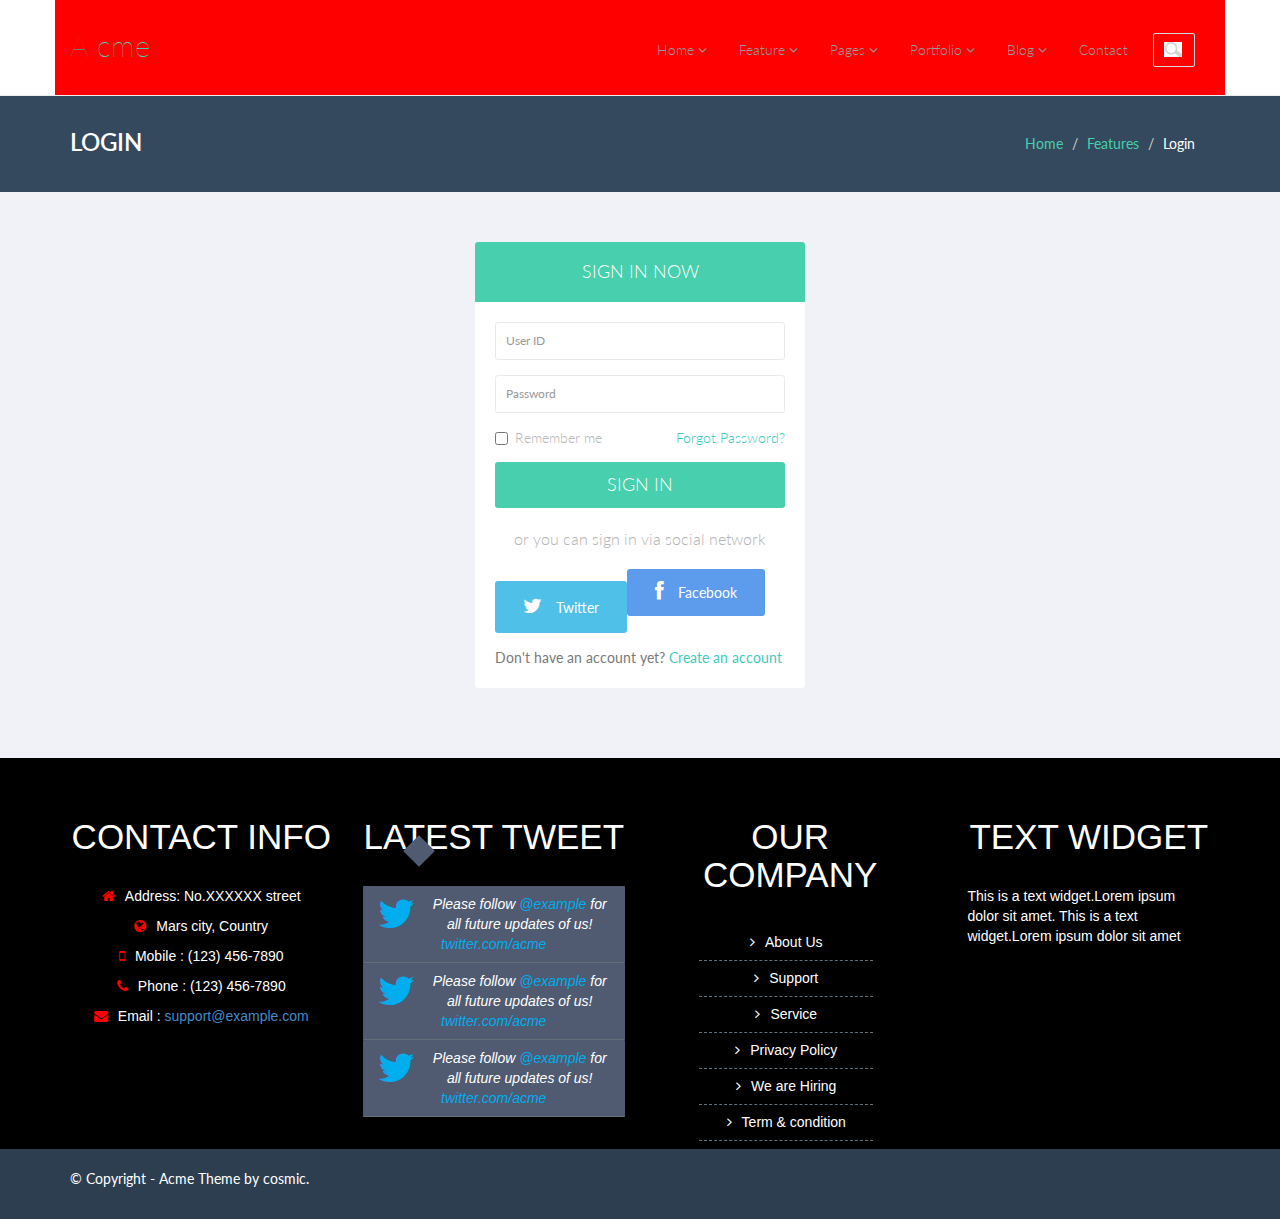
<file: login.html>
<!DOCTYPE html>
<html lang="en">
  <head>
    <meta charset="utf-8">
    <meta name="viewport" content="width=device-width, initial-scale=1.0">
    <meta name="description" content="Developed By M Abdur Rokib Promy">
    <meta name="author" content="cosmic">
    <meta name="keywords" content="Bootstrap 3, Template, Theme, Responsive, Corporate, Business">
    <link rel="shortcut icon" href="img/favicon.png">

    <title>Acme | Home</title>

    <!-- Bootstrap core CSS -->
    <link href="css/bootstrap.min.css" rel="stylesheet">
    <link href="css/theme.css" rel="stylesheet">
    <link href="css/bootstrap-reset.css" rel="stylesheet">
    <!--external css-->
    <link href="assets/font-awesome/css/font-awesome.css" rel="stylesheet" />
    <link rel="stylesheet" href="css/flexslider.css"/>
    <link href="assets/bxslider/jquery.bxslider.css" rel="stylesheet" />
    <link rel="stylesheet" href="css/animate.css">
    <link href='http://fonts.googleapis.com/css?family=Lato' rel='stylesheet' type='text/css'>


      <!-- Custom styles for this template -->
    <link href="css/style.css" rel="stylesheet">
    <link href="css/style-responsive.css" rel="stylesheet" />

    <!-- HTML5 shim and Respond.js IE8 support of HTML5 tooltipss and media queries -->
    <!--[if lt IE 9]>
      <script src="js/html5shiv.js"></script>
      <script src="js/respond.min.js"></script>
    <![endif]-->
  </head>

  <body>
    <!--header start-->
    <header class="head-section">
      <div class="navbar navbar-default navbar-static-top container">
          <div class="navbar-header">
              <button class="navbar-toggle" data-target=".navbar-collapse" data-toggle="collapse"
              type="button"><span class="icon-bar"></span> <span class="icon-bar"></span>
              <span class="icon-bar"></span></button> <a class="navbar-brand" href="index.html">A
              <span>cme</span></a>
          </div>

          <div class="navbar-collapse collapse">
              <ul class="nav navbar-nav">
                  <li class="dropdown">
                      <a class="dropdown-toggle" data-close-others="false" data-delay="0" data-hover=
                      "dropdown" data-toggle="dropdown" href="index.html">Home <i class="fa fa-angle-down"></i>
                      </a>

                      <ul class="dropdown-menu">
                          <li>
                              <a href="index.html">Home Parallax</a>
                          </li>

                          <li>
                              <a href="index1.html">Home Seq-slider1</a>
                          </li>

                          <li>
                              <a href="index2.html">Home Seq-slider2</a>
                          </li>

                      </ul>
                  </li>

                  <li class="dropdown">
                      <a class="dropdown-toggle" data-close-others="false" data-delay="0" data-hover=
                      "dropdown" data-toggle="dropdown" href="#">Feature <i class="fa fa-angle-down"></i>
                      </a>

                      <ul class="dropdown-menu">
                          <li>
                              <a href="typography.html">Typography</a>
                          </li>

                          <li>
                              <a href="button.html">Buttons</a>
                          </li>

                          <li>
                              <a href="form.html">Form</a>
                          </li>

                          <li>
                              <a href="table.html">Table</a>
                          </li>

                          <li class="dropdown-submenu">
                              <a href="#" tabindex="-1">More options</a>

                              <ul class="dropdown-menu">
                                  <li>
                                      <a href="#" tabindex="-1">Second level</a>
                                  </li>

                                  <li class="dropdown-submenu">
                                      <a href="#">Even More..</a>

                                      <ul class="dropdown-menu">
                                          <li>
                                              <a href="#">3rd level</a>
                                          </li>

                                          <li>
                                              <a href="#">3rd level</a>
                                          </li>
                                      </ul>
                                  </li>

                                  <li>
                                      <a href="#">Second level</a>
                                  </li>

                                  <li>
                                      <a href="#">Second level</a>
                                  </li>
                              </ul>
                          </li>
                      </ul>
                  </li>

                  <li class="dropdown">
                      <a class="dropdown-toggle" data-close-others="false" data-delay="0" data-hover=
                      "dropdown" data-toggle="dropdown" href="#">Pages <i class="fa fa-angle-down"></i>
                      </a>

                      <ul class="dropdown-menu">
                          <li>
                              <a href="about.html">About</a>
                          </li>

                          <li>
                              <a href="404.html">404 page</a>
                          </li>

                          <li>
                              <a href="career.html">career</a>
                          </li>

                          <li>
                              <a href="login.html">Login</a>
                          </li>

                          <li>
                              <a href="registration.html">Registration</a>
                          </li>

                          <li>
                              <a href="faq.html">FAQ</a>
                          </li>

                          <li class="dropdown-submenu">
                              <a href="#" tabindex="-1">Pricing table</a>

                              <ul class="dropdown-menu">
                                  <li class="dropdown-submenu"></li>

                                  <li>
                                      <a href="price-table-one.html">Pricing table one</a>
                                  </li>

                                  <li>
                                      <a href="price-table-two.html">Pricing table two</a>
                                  </li>
                              </ul>
                          </li>

                          <li>
                              <a href="service.html">Service</a>
                          </li>

                          <li>
                              <a href="terms.html">Terms & Condition</a>
                          </li>

                          <li>
                              <a href="privacy.html">Privacy policy</a>
                          </li>
                      </ul>
                  </li>

                  <li class="dropdown">
                      <a class="dropdown-toggle" data-close-others="false" data-delay="0" data-hover=
                      "dropdown" data-toggle="dropdown" href="#">Portfolio <i class="fa fa-angle-down"></i>
                      </a>

                      <ul class="dropdown-menu">
                          <li>
                              <a href="portfolio-3-col.html">Portfolio 3 column</a>
                          </li>

                          <li>
                              <a href="portfolio-4-col.html">Portfolio 4 column</a>
                          </li>

                          <li>
                              <a href="portfolio-single-image.html">Portfolio Single Image</a>
                          </li>

                          <li>
                              <a href="portfolio-single-video.html">Portfolio Single Video</a>
                          </li>
                      </ul>
                  </li>

                  <li class="dropdown">
                      <a class="dropdown-toggle" data-close-others="false" data-delay="0" data-hover=
                      "dropdown" data-toggle="dropdown" href="#">Blog <i class="fa fa-angle-down"></i>
                      </a>

                      <ul class="dropdown-menu">
                          <li>
                              <a href="blog.html">Blog</a>
                          </li>

                          <li>
                              <a href="blog-two-col.html">Blog two column</a>
                          </li>

                          <li>
                              <a href="blog-detail.html">Blog Single Image</a>
                          </li>

                          <li>
                              <a href="blog-detail-video.html">Blog single video</a>
                          </li>
                      </ul>
                  </li>

                  <li>
                      <a href="contact.html">Contact</a>
                  </li>

                  <li><input class="form-control search" placeholder=" Search" type="text"></li>
              </ul>
          </div>
      </div>
    </header>
    <!--header end-->

    <!--breadcrumbs start-->
    <div class="breadcrumbs">
        <div class="container">
            <div class="row">
                <div class="col-lg-4 col-sm-4">
                    <h1>Login</h1>
                </div>
                <div class="col-lg-8 col-sm-8">
                    <ol class="breadcrumb pull-right">
                        <li><a href="#">Home</a></li>
                        <li><a href="#">Features</a></li>
                        <li class="active">Login</li>
                    </ol>
                </div>
            </div>
        </div>
    </div>
    <!--breadcrumbs end-->

    <!--container start-->
    <div class="login-bg">
        <div class="container">
            <div class="form-wrapper">
            <form class="form-signin wow fadeInUp" action="index.html">
            <h2 class="form-signin-heading">sign in now</h2>
            <div class="login-wrap">
                <input type="text" class="form-control" placeholder="User ID" autofocus>
                <input type="password" class="form-control" placeholder="Password">
                <label class="checkbox">
                    <input type="checkbox" value="remember-me"> Remember me
                    <span class="pull-right">
                        <a data-toggle="modal" href="#myModal"> Forgot Password?</a>

                    </span>
                </label>
                <button class="btn btn-lg btn-login btn-block" type="submit">Sign in</button>
                <p>or you can sign in via social network</p>
                <div class="login-social-link">
                    <a href="index.html" class="facebook">
                        <i class="fa fa-facebook"></i>
                        Facebook
                    </a>
                    <a href="index.html" class="twitter">
                        <i class="fa fa-twitter"></i>
                        Twitter
                    </a>
                </div>
                <div class="registration">
                    Don't have an account yet?
                    <a class="" href="registration.html">
                        Create an account
                    </a>
                </div>

            </div>

              <!-- Modal -->
              <div aria-hidden="true" aria-labelledby="myModal" role="dialog" tabindex="-1" id="myModal" class="modal fade">
                  <div class="modal-dialog">
                      <div class="modal-content">
                          <div class="modal-header">
                              <button type="button" class="close" data-dismiss="modal" aria-hidden="true">&times;</button>
                              <h4 class="modal-title">Forgot Password ?</h4>
                          </div>
                          <div class="modal-body">
                              <p>Enter your e-mail address below to reset your password.</p>
                              <input type="text" name="email" placeholder="Email" autocomplete="off" class="form-control placeholder-no-fix">

                          </div>
                          <div class="modal-footer">
                              <button data-dismiss="modal" class="btn btn-default" type="button">Cancel</button>
                              <button class="btn btn-success" type="button">Submit</button>
                          </div>
                      </div>
                  </div>
              </div>
              <!-- modal -->

          </form>
          </div>
        </div>
    </div>
    <!--container end-->

     <!--footer start-->
     <footer class="footer">
        <div class="container">
            <div class="row">
                <div class="col-lg-3 col-sm-3 address wow fadeInUp" data-wow-duration="2s" data-wow-delay=".1s">
                     <h1>contact info</h1>
                     <address>
                         <p><i class="fa fa-home pr-10"></i>Address: No.XXXXXX street</p>
                         <p><i class="fa fa-globe pr-10"></i>Mars city, Country</p>
                         <p><i class="fa fa-mobile pr-10"></i>Mobile : (123) 456-7890</p>
                         <p><i class="fa fa-phone pr-10"></i>Phone : (123) 456-7890</p>
                         <p><i class="fa fa-envelope pr-10"></i>Email : <a href="javascript:;">support@example.com</a></p>
                     </address>
                 </div>
                <div class="col-lg-3 col-sm-3 wow fadeInUp" data-wow-duration="2s" data-wow-delay=".3s">
                    <h1>latest tweet</h1>
                    <div id="owl-slide">
                    <div class="tweet-box">
                        <i class="fa fa-twitter"></i>
                        <em>Please follow <a href="javascript:;">@example</a> for all future updates of us! <a href="javascript:;">twitter.com/acme</a></em>
                    </div>
                    <div class="tweet-box">
                        <i class="fa fa-twitter"></i>
                        <em>Please follow <a href="javascript:;">@example</a> for all future updates of us! <a href="javascript:;">twitter.com/acme</a></em>
                    </div>
                    <div class="tweet-box">
                        <i class="fa fa-twitter"></i>
                        <em>Please follow <a href="javascript:;">@example</a> for all future updates of us! <a href="javascript:;">twitter.com/acme</a></em>
                    </div>
                    </div>
                </div>
                <div class="col-lg-3 col-sm-3">
                <div class="page-footer wow fadeInUp" data-wow-duration="2s" data-wow-delay=".5s">
                    <h1>Our Company</h1>
                    <ul class="page-footer-list">

                        <li><i class="fa fa-angle-right"></i><a href="about.html">About Us</a></li>
                        <li><i class="fa fa-angle-right"></i><a href="faq.html">Support</a></li>
                        <li><i class="fa fa-angle-right"></i><a href="service.html">Service</a></li>
                        <li><i class="fa fa-angle-right"></i><a href="privacy-policy.html">Privacy Policy</a></li>
                        <li><i class="fa fa-angle-right"></i><a href="career.html">We are Hiring</a></li>
                        <li><i class="fa fa-angle-right"></i><a href="terms.html">Term & condition</a></li>

                    </ul>
                    </div>
                </div>
                <div class="col-lg-3 col-sm-3">

                    <div class="text-footer wow fadeInUp" data-wow-duration="2s" data-wow-delay=".7s">
                    <h1>Text Widget</h1>
                        <p>
                            This is a text widget.Lorem ipsum dolor sit amet.
                            This is a text widget.Lorem ipsum dolor sit amet
                        </p>
                    </div>
                </div>

            </div>

        </div>
    </footer>
    <!-- footer end -->
    <!--small footer start -->
    <footer class="footer-small">
        <div class="container">
            <div class="row">
                <div class="col-lg-6 col-sm-6 pull-right">
                    <ul class="social-link-footer list-unstyled">
                        <li class="wow flipInX" data-wow-duration="2s" data-wow-delay=".1s"><a href="#"><i class="fa fa-facebook"></i></a></li>
                        <li class="wow flipInX" data-wow-duration="2s" data-wow-delay=".2s"><a href="#"><i class="fa fa-google-plus"></i></a></li>
                        <li class="wow flipInX" data-wow-duration="2s" data-wow-delay=".3s"><a href="#"><i class="fa fa-dribbble"></i></a></li>
                        <li class="wow flipInX" data-wow-duration="2s" data-wow-delay=".4s"><a href="#"><i class="fa fa-linkedin"></i></a></li>
                        <li class="wow flipInX" data-wow-duration="2s" data-wow-delay=".5s"><a href="#"><i class="fa fa-twitter"></i></a></li>
                        <li class="wow flipInX" data-wow-duration="2s" data-wow-delay=".6s"><a href="#"><i class="fa fa-skype"></i></a></li>
                        <li class="wow flipInX" data-wow-duration="2s" data-wow-delay=".7s"><a href="#"><i class="fa fa-github"></i></a></li>
                        <li class="wow flipInX" data-wow-duration="2s" data-wow-delay=".8s"><a href="#"><i class="fa fa-youtube"></i></a></li>
                    </ul>
                </div>
                <div class="col-md-4">
                  <div class="copyright">
                    <p>&copy; Copyright - Acme Theme by cosmic.</p>
                  </div>
                </div>
            </div>
        </div>
    </footer>
     <!--small footer end-->

  <!-- js placed at the end of the document so the pages load faster -->
    <script src="js/jquery.js"></script>
    <script src="js/bootstrap.min.js"></script>
    <script type="text/javascript" src="js/hover-dropdown.js"></script>
    <script defer src="js/jquery.flexslider.js"></script>
    <script type="text/javascript" src="assets/bxslider/jquery.bxslider.js"></script>

    <script src="js/jquery.easing.min.js"></script>
    <script src="js/link-hover.js"></script>


     <!--common script for all pages-->
    <script src="js/common-scripts.js"></script>


    <script src="js/wow.min.js"></script>
    <script>
        wow = new WOW(
          {
            boxClass:     'wow',      // default
            animateClass: 'animated', // default
            offset:       0          // default
          }
        )
        wow.init();
    </script>

  </body>
</html>
</file>
<file: css/seq-slider/apple-style/apple-style/css/sequencejs-theme.apple-style.css>
/*
Theme created for use with Sequence.js (http://www.sequencejs.com/)

Theme: Apple Style
Version: 1.3
Theme Author: Ian Lunn @IanLunn
Author URL: http://www.ianlunn.co.uk/
Theme URL: http://www.sequencejs.com/themes/apple-style/

This is a FREE theme and is available under a MIT License:
http://www.opensource.org/licenses/mit-license.php

Sequence.js and its dependencies are (c) Ian Lunn Design 2012 - 2014 unless otherwise stated.
*/
/* CSS RESET - http://meyerweb.com/eric/tools/css/reset/ v2.0 | 20110126 */
html, body, div, span, applet, object, iframe,
h1, h2, h3, h4, h5, h6, p, blockquote, pre,
a, abbr, acronym, address, big, cite, code,
del, dfn, em, img, ins, kbd, q, s, samp,
small, strike, strong, sub, sup, tt, var,
b, u, i, center,
dl, dt, dd, ol, ul, li,
fieldset, form, label, legend,
table, caption, tbody, tfoot, thead, tr, th, td,
article, aside, canvas, details, embed,
figure, figcaption, footer, header, hgroup,
menu, nav, output, ruby, section, summary,
time, mark, audio, video {
  margin: 0;
  padding: 0;
  border: 0;
  font-size: 100%;
  font: inherit;
  vertical-align: baseline;
}

/* HTML5 display-role reset for older browsers */
article, aside, details, figcaption, figure,
footer, header, hgroup, menu, nav, section {
  display: block;
}

body {
  line-height: 1;
}

ol, ul {
  list-style: none;
}

blockquote, q {
  quotes: none;
}

blockquote:before, blockquote:after,
q:before, q:after {
  content: '';
  content: none;
}

table {
  border-collapse: collapse;
  border-spacing: 0;
}

/* !CSS RESET */
/* prefix declarations */
/* Keyframes */
@-webkit-keyframes paused {
  /* animate the pause button when Sequence is paused */
  0% {
    background-position: 0 0;
    opacity: 0;
  }

  100% {
    background-position: 0 0;
    opacity: .7;
  }
}

@-moz-keyframes paused {
  /* animate the pause button when Sequence is paused */
  0% {
    background-position: 0 0;
    opacity: 0;
  }

  100% {
    background-position: 0 0;
    opacity: .7;
  }
}

@-ms-keyframes paused {
  /* animate the pause button when Sequence is paused */
  0% {
    background-position: 0 0;
    opacity: 0;
  }

  100% {
    background-position: 0 0;
    opacity: .7;
  }
}

@-o-keyframes paused {
  /* animate the pause button when Sequence is paused */
  0% {
    background-position: 0 0;
    opacity: 0;
  }

  100% {
    background-position: 0 0;
    opacity: .7;
  }
}

@keyframes paused {
  /* animate the pause button when Sequence is paused */
  0% {
    background-position: 0 0;
    opacity: 0;
  }

  100% {
    background-position: 0 0;
    opacity: .7;
  }
}

@-webkit-keyframes status-bar {
  /* cause the status bar to move */
  0% {
    background-position: -119px 0;
  }

  100% {
    background-position: 0 0;
  }
}

@-moz-keyframes status-bar {
  /* cause the status bar to move */
  0% {
    background-position: -119px 0;
  }

  100% {
    background-position: 0 0;
  }
}

@-ms-keyframes status-bar {
  /* cause the status bar to move */
  0% {
    background-position: -119px 0;
  }

  100% {
    background-position: 0 0;
  }
}

@-o-keyframes status-bar {
  /* cause the status bar to move */
  0% {
    background-position: -119px 0;
  }

  100% {
    background-position: 0 0;
  }
}

@keyframes status-bar {
  /* cause the status bar to move */
  0% {
    background-position: -119px 0;
  }

  100% {
    background-position: 0 0;
  }
}

@-webkit-keyframes preload {
  /* preloader icons */
  0% {
    opacity: 0;
  }

  50% {
    opacity: 1;
  }

  100% {
    opacity: 0;
  }
}

@-moz-keyframes preload {
  /* preloader icons */
  0% {
    opacity: 0;
  }

  50% {
    opacity: 1;
  }

  100% {
    opacity: 0;
  }
}

@-ms-keyframes preload {
  /* preloader icons */
  0% {
    opacity: 0;
  }

  50% {
    opacity: 1;
  }

  100% {
    opacity: 0;
  }
}

@-o-keyframes preload {
  /* preloader icons */
  0% {
    opacity: 0;
  }

  50% {
    opacity: 1;
  }

  100% {
    opacity: 0;
  }
}

@keyframes preload {
  /* preloader icons */
  0% {
    opacity: 0;
  }

  50% {
    opacity: 1;
  }

  100% {
    opacity: 0;
  }
}

/* !Keyframes */
#sequence-theme {
  width: 100%;
  height: 600px;
  overflow: hidden;
}

/* when in fallback mode (for browsers that don't support transitions) hide anything outside of the Sequence container */
#sequence.sequence-fallback {
  overflow: hidden;
}

#sequence {
  position: relative;
  height: 600px;
  width: 100%;
  max-width: 960px;
  margin: 0 auto;
  background: white;
  /* Preloader */
  /* !Preloader */
  /* Frame Animations */
  /* !Frame Animations */
}
#sequence > .sequence-canvas {
  height: 100%;
  width: 100%;
}
#sequence > .sequence-canvas > li {
  position: absolute;
  width: 100%;
  height: 100%;
  z-index: 1;
}
#sequence > .sequence-canvas li > * {
  position: absolute;
}
#sequence h2 {
  font-family: "Magra", sans-serif;
  font-size: 30px;
  font-weight: bold;
  margin: 0 0 10px 0;
}
#sequence h3 {
  font-family: "Magra", sans-serif;
  font-size: 20px;
}
#sequence .controls {
  background: url("../images/bg-controls.png") no-repeat;
  height: 49px;
  margin: 0 auto;
  position: relative;
  top: 0;
  width: 198px;
  z-index: 9999;
}
#sequence .sequence-prev,
#sequence .sequence-next {
  opacity: 0.7;
}
#sequence .sequence-next,
#sequence .sequence-prev,
#sequence .sequence-pause {
  position: absolute;
  z-index: 10000;
  top: 10px;
}
#sequence .sequence-next {
  background: url("../images/bt-next.png") 50% 4px no-repeat;
  height: 34px;
  left: 128px;
  width: 41px;
}
#sequence .sequence-next:hover,
#sequence .sequence-prev:hover,
#sequence .sequence-pause:hover {
  background-position: 50% -26px;
}
#sequence .sequence-prev {
  left: 28px;
  background: url("../images/bt-prev.png") 50% 4px no-repeat;
  height: 34px;
  width: 41px;
}
#sequence .sequence-pause {
  background: url("../images/bt-pause.png") 50% 4px no-repeat;
  cursor: pointer;
  height: 33px;
  left: 78px;
  width: 42px;
}
#sequence .sequence-pause.paused {
  background: url("../images/bt-play.png") 50% 4px no-repeat;
  height: 33px;
  left: 78px;
  width: 42px;
}
#sequence .sequence-pause.paused:hover {
  background-position: 50% -25px;
}
#sequence .status {
  background: url("../images/status-bar.png") -119px 0 repeat-y;
  -webkit-border-radius: 3px;
  -moz-border-radius: 3px;
  -ms-border-radius: 3px;
  -o-border-radius: 3px;
  border-radius: 3px;
  height: 6px;
  margin: 0 auto;
  position: relative;
  top: 4px;
  width: 118px;
}
#sequence .status.paused {
  -webkit-animation: paused 1s linear alternate infinite;
  -moz-animation: paused 1s linear alternate infinite;
  -ms-animation: paused 1s linear alternate infinite;
  -o-animation: paused 1s linear alternate infinite;
  animation: paused 1s linear alternate infinite;
}
#sequence .status.active {
  -webkit-animation: status-bar 4s linear;
  -moz-animation: status-bar 4s linear;
  -ms-animation: status-bar 4s linear;
  -o-animation: status-bar 4s linear;
  animation: status-bar 4s linear;
}
#sequence .pause-icon {
  right: 20px;
  position: absolute;
  bottom: 20px;
}
#sequence .sequence-preloader {
  height: 100%;
  position: absolute;
  width: 100%;
  z-index: 999999;
}
#sequence .sequence-preloader img {
  background: #ff9933;
  -webkit-border-radius: 6px;
  -moz-border-radius: 6px;
  -ms-border-radius: 6px;
  -o-border-radius: 6px;
  border-radius: 6px;
  display: inline-block;
  height: 12px;
  opacity: 0;
  position: relative;
  top: -50%;
  width: 12px;
  -webkit-animation: preload 1s infinite;
  -moz-animation: preload 1s infinite;
  -ms-animation: preload 1s infinite;
  -o-animation: preload 1s infinite;
  animation: preload 1s infinite;
}
#sequence .sequence-preloader .preloading {
  height: 12px;
  margin: 0 auto;
  top: 50%;
  position: relative;
  width: 48px;
}
#sequence .sequence-preloader img:nth-child(2) {
  -webkit-animation-delay: 0.15s;
  -moz-animation-delay: 0.15s;
  -ms-animation-delay: 0.15s;
  -o-animation-delay: 0.15s;
  animation-delay: 0.15s;
}
#sequence .sequence-preloader img:nth-child(3) {
  -webkit-animation-delay: 0.3s;
  -moz-animation-delay: 0.3s;
  -ms-animation-delay: 0.3s;
  -o-animation-delay: 0.3s;
  animation-delay: 0.3s;
}
#sequence .sequence-preloader .preloading-complete {
  opacity: 0;
  visibility: hidden;
  -webkit-transition-duration: 1s;
  -moz-transition-duration: 1s;
  -ms-transition-duration: 1s;
  -o-transition-duration: 1s;
  transition-duration: 1s;
}
#sequence .iphone {
  left: -450px;
  opacity: 1;
  position: absolute;
  top: -520px;
  -webkit-transform: rotate(-40deg);
  -moz-transform: rotate(-40deg);
  -ms-transform: rotate(-40deg);
  -o-transform: rotate(-40deg);
  transform: rotate(-40deg);
  -webkit-transition-duration: 1.5s;
  -moz-transition-duration: 1.5s;
  -ms-transition-duration: 1.5s;
  -o-transition-duration: 1.5s;
  transition-duration: 1.5s;
}
#sequence .animate-in .iphone {
  left: 600px;
  opacity: 1;
  top: 20px;
  -webkit-transform: rotate(0deg);
  -moz-transform: rotate(0deg);
  -ms-transform: rotate(0deg);
  -o-transform: rotate(0deg);
  transform: rotate(0deg);
  -webkit-transition-duration: 1.5s;
  -moz-transition-duration: 1.5s;
  -ms-transition-duration: 1.5s;
  -o-transition-duration: 1.5s;
  transition-duration: 1.5s;
}
#sequence .animate-out .iphone {
  left: 1100px;
  opacity: 0;
  top: -370px;
  -webkit-transform: rotate(20deg);
  -moz-transform: rotate(20deg);
  -ms-transform: rotate(20deg);
  -o-transform: rotate(20deg);
  transform: rotate(20deg);
  -webkit-transition-duration: 1s;
  -moz-transition-duration: 1s;
  -ms-transition-duration: 1s;
  -o-transition-duration: 1s;
  transition-duration: 1s;
}
#sequence .iphone-shadow {
  left: 598px;
  opacity: 0;
  top: 490px;
  position: absolute;
  -webkit-transition-duration: 1.5s;
  -moz-transition-duration: 1.5s;
  -ms-transition-duration: 1.5s;
  -o-transition-duration: 1.5s;
  transition-duration: 1.5s;
}
#sequence .animate-in .iphone-shadow {
  left: 598px;
  opacity: 1;
  -webkit-transition-duration: 1.5s;
  -moz-transition-duration: 1.5s;
  -ms-transition-duration: 1.5s;
  -o-transition-duration: 1.5s;
  transition-duration: 1.5s;
}
#sequence .animate-out .iphone-shadow {
  left: 598px;
  opacity: 0;
  -webkit-transition-duration: 2s;
  -moz-transition-duration: 2s;
  -ms-transition-duration: 2s;
  -o-transition-duration: 2s;
  transition-duration: 2s;
}
#sequence .intro {
  position: absolute;
  left: -450px;
  top: -370px;
  width: 400px;
  -webkit-transform: rotate(-40deg);
  -moz-transform: rotate(-40deg);
  -ms-transform: rotate(-40deg);
  -o-transform: rotate(-40deg);
  transform: rotate(-40deg);
  -webkit-transition-duration: 1.5s;
  -moz-transition-duration: 1.5s;
  -ms-transition-duration: 1.5s;
  -o-transition-duration: 1.5s;
  transition-duration: 1.5s;
}
#sequence .animate-in .intro {
  left: 100px;
  top: 220px;
  -webkit-transform: rotate(0deg);
  -moz-transform: rotate(0deg);
  -ms-transform: rotate(0deg);
  -o-transform: rotate(0deg);
  transform: rotate(0deg);
  -webkit-transition-duration: 1.5s;
  -moz-transition-duration: 1.5s;
  -ms-transition-duration: 1.5s;
  -o-transition-duration: 1.5s;
  transition-duration: 1.5s;
}
#sequence .animate-out .intro {
  left: 100px;
  opacity: 0;
  top: 220px;
  -webkit-transform: rotate(0deg);
  -moz-transform: rotate(0deg);
  -ms-transform: rotate(0deg);
  -o-transform: rotate(0deg);
  transform: rotate(0deg);
  -webkit-transition-duration: 1s;
  -moz-transition-duration: 1s;
  -ms-transition-duration: 1s;
  -o-transition-duration: 1s;
  transition-duration: 1s;
}
#sequence .ipad {
  left: -450px;
  position: absolute;
  top: 770px;
  -webkit-transform: rotate(-20deg);
  -moz-transform: rotate(-20deg);
  -ms-transform: rotate(-20deg);
  -o-transform: rotate(-20deg);
  transform: rotate(-20deg);
  z-index: 5;
}
#sequence .animate-in .ipad {
  left: 50px;
  top: 20px;
  -webkit-transform: rotate(0deg);
  -moz-transform: rotate(0deg);
  -ms-transform: rotate(0deg);
  -o-transform: rotate(0deg);
  transform: rotate(0deg);
  -webkit-transition-duration: 1s;
  -moz-transition-duration: 1s;
  -ms-transition-duration: 1s;
  -o-transition-duration: 1s;
  transition-duration: 1s;
}
#sequence .animate-out .ipad {
  left: -800px;
  opacity: 0;
  top: 20px;
  -webkit-transform: rotate(0deg);
  -moz-transform: rotate(0deg);
  -ms-transform: rotate(0deg);
  -o-transform: rotate(0deg);
  transform: rotate(0deg);
  -webkit-transition-duration: 1s;
  -moz-transition-duration: 1s;
  -ms-transition-duration: 1s;
  -o-transition-duration: 1s;
  transition-duration: 1s;
}
#sequence .ipad-shadow {
  left: 30px;
  top: 478px;
  opacity: 0;
  position: absolute;
  -webkit-transition-duration: 0.5s;
  -moz-transition-duration: 0.5s;
  -ms-transition-duration: 0.5s;
  -o-transition-duration: 0.5s;
  transition-duration: 0.5s;
}
#sequence .animate-in .ipad-shadow {
  left: 30px;
  opacity: 1;
  -webkit-transition-duration: 1s;
  -moz-transition-duration: 1s;
  -ms-transition-duration: 1s;
  -o-transition-duration: 1s;
  transition-duration: 1s;
}
#sequence .animate-out .ipad-shadow {
  left: -800px;
  opacity: 0;
  -webkit-transition-duration: 1s;
  -moz-transition-duration: 1s;
  -ms-transition-duration: 1s;
  -o-transition-duration: 1s;
  transition-duration: 1s;
}
#sequence .slide2 {
  left: 950px;
  position: absolute;
  top: 670px;
  width: 400px;
  -webkit-transform: rotate(20deg);
  -moz-transform: rotate(20deg);
  -ms-transform: rotate(20deg);
  -o-transform: rotate(20deg);
  transform: rotate(20deg);
}
#sequence .animate-in .slide2 {
  left: 450px;
  top: 220px;
  -webkit-transform: rotate(0deg);
  -moz-transform: rotate(0deg);
  -ms-transform: rotate(0deg);
  -o-transform: rotate(0deg);
  transform: rotate(0deg);
  -webkit-transition-duration: 1s;
  -moz-transition-duration: 1s;
  -ms-transition-duration: 1s;
  -o-transition-duration: 1s;
  transition-duration: 1s;
}
#sequence .animate-out .slide2 {
  left: 800px;
  opacity: 0;
  top: 220px;
  -webkit-transform: rotate(0deg);
  -moz-transform: rotate(0deg);
  -ms-transform: rotate(0deg);
  -o-transform: rotate(0deg);
  transform: rotate(0deg);
  -webkit-transition-duration: 1s;
  -moz-transition-duration: 1s;
  -ms-transition-duration: 1s;
  -o-transition-duration: 1s;
  transition-duration: 1s;
}
#sequence .iphone2 {
  left: 400px;
  position: absolute;
  top: -570px;
  z-index: 3;
}
#sequence .animate-in .iphone2 {
  left: 400px;
  top: 30px;
  -webkit-transition-duration: 2.5s;
  -moz-transition-duration: 2.5s;
  -ms-transition-duration: 2.5s;
  -o-transition-duration: 2.5s;
  transition-duration: 2.5s;
  -webkit-transition-timing-function: ease-in;
  -moz-transition-timing-function: ease-in;
  -ms-transition-timing-function: ease-in;
  -o-transition-timing-function: ease-in;
  transition-timing-function: ease-in;
}
#sequence .animate-out .iphone2 {
  left: 600px;
  top: 770px;
  -webkit-transform: rotate(100deg);
  -moz-transform: rotate(100deg);
  -ms-transform: rotate(100deg);
  -o-transform: rotate(100deg);
  transform: rotate(100deg);
  -webkit-transition-duration: 2.5s;
  -moz-transition-duration: 2.5s;
  -ms-transition-duration: 2.5s;
  -o-transition-duration: 2.5s;
  transition-duration: 2.5s;
}
#sequence .iphone2-shadow {
  position: absolute;
  left: 398px;
  opacity: 0;
  top: 500px;
  -webkit-transition-duration: 1s;
  -moz-transition-duration: 1s;
  -ms-transition-duration: 1s;
  -o-transition-duration: 1s;
  transition-duration: 1s;
}
#sequence .animate-in .iphone2-shadow {
  left: 398px;
  opacity: 1;
  -webkit-transition-duration: 1s;
  -moz-transition-duration: 1s;
  -ms-transition-duration: 1s;
  -o-transition-duration: 1s;
  transition-duration: 1s;
  -webkit-transition-delay: 1s;
  -moz-transition-delay: 1s;
  -ms-transition-delay: 1s;
  -o-transition-delay: 1s;
  transition-delay: 1s;
}
#sequence .animate-out .iphone2-shadow {
  left: 398px;
  opacity: 0;
  -webkit-transition-duration: 1s;
  -moz-transition-duration: 1s;
  -ms-transition-duration: 1s;
  -o-transition-duration: 1s;
  transition-duration: 1s;
}
#sequence .iphone3-shadow {
  position: absolute;
  left: 500px;
  opacity: 0;
  top: 477px;
  -webkit-transform: scale(0.9);
  -moz-transform: scale(0.9);
  -ms-transform: scale(0.9);
  -o-transform: scale(0.9);
  transform: scale(0.9);
  -webkit-transition-duration: 1s;
  -moz-transition-duration: 1s;
  -ms-transition-duration: 1s;
  -o-transition-duration: 1s;
  transition-duration: 1s;
}
#sequence .animate-in .iphone3-shadow {
  left: 500px;
  opacity: 1;
  -webkit-transition-duration: 1s;
  -moz-transition-duration: 1s;
  -ms-transition-duration: 1s;
  -o-transition-duration: 1s;
  transition-duration: 1s;
  -webkit-transition-delay: 0.5s;
  -moz-transition-delay: 0.5s;
  -ms-transition-delay: 0.5s;
  -o-transition-delay: 0.5s;
  transition-delay: 0.5s;
}
#sequence .animate-out .iphone3-shadow {
  left: 500px;
  opacity: 0;
  -webkit-transform: scale(0.9);
  -moz-transform: scale(0.9);
  -ms-transform: scale(0.9);
  -o-transform: scale(0.9);
  transform: scale(0.9);
  -webkit-transition-duration: 1s;
  -moz-transition-duration: 1s;
  -ms-transition-duration: 1s;
  -o-transition-duration: 1s;
  transition-duration: 1s;
}
#sequence .iphone4-shadow {
  position: absolute;
  left: 575px;
  opacity: 0;
  top: 455px;
  -webkit-transform: scale(0.8);
  -moz-transform: scale(0.8);
  -ms-transform: scale(0.8);
  -o-transform: scale(0.8);
  transform: scale(0.8);
  -webkit-transition-duration: 1s;
  -moz-transition-duration: 1s;
  -ms-transition-duration: 1s;
  -o-transition-duration: 1s;
  transition-duration: 1s;
}
#sequence .animate-in .iphone4-shadow {
  opacity: 1;
  -webkit-transition-duration: 1s;
  -moz-transition-duration: 1s;
  -ms-transition-duration: 1s;
  -o-transition-duration: 1s;
  transition-duration: 1s;
}
#sequence .animate-out .iphone4-shadow {
  opacity: 0;
  -webkit-transform: scale(0.8);
  -moz-transform: scale(0.8);
  -ms-transform: scale(0.8);
  -o-transform: scale(0.8);
  transform: scale(0.8);
  -webkit-transition-duration: 1s;
  -moz-transition-duration: 1s;
  -ms-transition-duration: 1s;
  -o-transition-duration: 1s;
  transition-duration: 1s;
}
#sequence .iphone3 {
  left: 500px;
  top: -570px;
  position: absolute;
  z-index: 2;
  -webkit-transform: scale(0.9);
  -moz-transform: scale(0.9);
  -ms-transform: scale(0.9);
  -o-transform: scale(0.9);
  transform: scale(0.9);
}
#sequence .animate-in .iphone3 {
  left: 500px;
  top: 30px;
  -webkit-transition-duration: 2s;
  -moz-transition-duration: 2s;
  -ms-transition-duration: 2s;
  -o-transition-duration: 2s;
  transition-duration: 2s;
  -webkit-transition-timing-function: ease-in;
  -moz-transition-timing-function: ease-in;
  -ms-transition-timing-function: ease-in;
  -o-transition-timing-function: ease-in;
  transition-timing-function: ease-in;
}
#sequence .animate-out .iphone3 {
  left: 700px;
  top: 770px;
  -webkit-transform: rotate(100deg);
  -moz-transform: rotate(100deg);
  -ms-transform: rotate(100deg);
  -o-transform: rotate(100deg);
  transform: rotate(100deg);
  -webkit-transition-duration: 2s;
  -moz-transition-duration: 2s;
  -ms-transition-duration: 2s;
  -o-transition-duration: 2s;
  transition-duration: 2s;
}
#sequence .iphone4 {
  left: 575px;
  top: -570px;
  position: absolute;
  z-index: 1;
  -webkit-transform: scale(0.8);
  -moz-transform: scale(0.8);
  -ms-transform: scale(0.8);
  -o-transform: scale(0.8);
  transform: scale(0.8);
}
#sequence .animate-in .iphone4 {
  left: 575px;
  top: 30px;
  -webkit-transition-duration: 1.5s;
  -moz-transition-duration: 1.5s;
  -ms-transition-duration: 1.5s;
  -o-transition-duration: 1.5s;
  transition-duration: 1.5s;
  -webkit-transition-timing-function: ease-in;
  -moz-transition-timing-function: ease-in;
  -ms-transition-timing-function: ease-in;
  -o-transition-timing-function: ease-in;
  transition-timing-function: ease-in;
}
#sequence .animate-out .iphone4 {
  left: 800px;
  top: 770px;
  -webkit-transform: rotate(100deg);
  -moz-transform: rotate(100deg);
  -ms-transform: rotate(100deg);
  -o-transform: rotate(100deg);
  transform: rotate(100deg);
  -webkit-transition-duration: 1.5s;
  -moz-transition-duration: 1.5s;
  -ms-transition-duration: 1.5s;
  -o-transition-duration: 1.5s;
  transition-duration: 1.5s;
}
#sequence .slide3 {
  position: absolute;
  left: -800px;
  opacity: 0;
  top: 220px;
  width: 250px;
}
#sequence .animate-in .slide3 {
  left: 100px;
  opacity: 1;
  -webkit-transition-delay: 1s;
  -moz-transition-delay: 1s;
  -ms-transition-delay: 1s;
  -o-transition-delay: 1s;
  transition-delay: 1s;
  -webkit-transition-duration: 1s;
  -moz-transition-duration: 1s;
  -ms-transition-duration: 1s;
  -o-transition-duration: 1s;
  transition-duration: 1s;
}
#sequence .animate-out .slide3 {
  left: 900px;
  opacity: 0;
  -webkit-transition-duration: 1s;
  -moz-transition-duration: 1s;
  -ms-transition-duration: 1s;
  -o-transition-duration: 1s;
  transition-duration: 1s;
}
</file>
<file: css/theme.css>
body {
  padding-top: 70px;
  padding-bottom: 30px;
}

.theme-dropdown .dropdown-menu {
  display: block;
  position: static;
  margin-bottom: 20px;
}

.theme-showcase > p > .btn {
  margin: 5px 0;
}
</file>
<file: css/style-responsive.css>
@media (min-width: 768px) and (max-width: 980px) {
    .col-4 .item {
        width: 47%;
        margin-right: 2%;
        margin-bottom: 2%;
    }
}

@media (max-width: 768px) {


    .navbar-toggle {
        margin-top: 12px;
    }

    .head-section .navbar-collapse  ul.navbar-nav {
        float: none;
        margin-left: 0;
    }

    .head-section .nav li a:hover,
    .head-section .nav li a:focus,
    .head-section .nav li a.dropdown-toggle:focus,
    .head-section .nav li a.dropdown-toggle .dropdown-menu li a:hover,
    .head-section .nav li.active a,
    .head-section .dropdown-menu li a:hover {
        color: #fff !important;
    }

    .head-section .navbar-nav > li {
        padding: 0;
        margin-bottom: 2px;
    }

    .head-section .nav li ul.dropdown-menu li a {
        margin-left: 0px;
        color: #999!important; ;
    }

    .head-section .nav li .dropdown-menu li a:hover, .head-section .nav li .dropdown-menu li.active a {
        color: #fff !important;
    }

    .purchase-btn, .about-testimonial {
        margin-top: 10px;
    }

    .breadcrumb.pull-right{
        padding: 0;
    }

    .search, .bx-controls-direction {
        display: none;
    }

    .tweet-box {
        margin-bottom: 20px;
    }

    .property img {
        width: 80%;
    }

    .bx-wrapper {
        margin-bottom: 60px;
    }

    .purchase-btn, .about-testimonial {
        margin-top: 0;
    }

    .purchase-btn {
        line-height: 98px;
    }

    .social-link-footer li a {
        font-size: 16px;
        height: 40px;
        width: 40px;
    }

    .navbar-header {
        float: none;
        text-align: center;
        width: 100%;
        margin: 10px 0;
    }

    .navbar-brand {
        float: none;

    }

    .carousel-control {
        font-size: 45px;
        line-height: 70px;
    }

    .btn, .form-control {
        margin-bottom: 10px;
    }



}


@media (max-width: 480px) {

    .head-section .navbar {
        min-height: 60px;
    }

    .navbar-toggle {
        margin-right: -10px;
    }

    .head-section .nav li .dropdown-menu li a:hover {
        color: #48C9B0 !important;
    }

    .navbar-brand {
        margin-top: 10px !important;
        float: left !important;
    }

    .col-4 .item {
        width: 100%;
        margin-right: 0%;
        margin-bottom: 2%;
    }

    .breadcrumb.pull-right{
        float: left !important;
        margin-top: 10px;
        padding: 0;
    }

    .carousel-control {
        font-size: 23px;
        line-height: 38px;
    }
}

@media (max-width:320px) {


}



@media (max-width: 900px) {
    /*Slider Sequence*/
    #sequence-theme .info {
        top:80px !important;
        width:60% !important;
        margin-right:50px;
    }

    /*Slider Parallax*/
    .da-slide .da-img {
        display:none;
    }
}

@media (max-width: 450px) {
    /*Slider Sequence*/
    #sequence-theme .info {
        top:70px !important;
        width:70% !important;
        margin-right:25px;
    }
    #sequence-theme h2 {
        font-size:30px !important;
    }
    #sequence-theme .info p {
        font-size:18px !important;
    }

    /*Slider Parallax*/
    .da-slide p {
        display:none;
    }
}
</file>
<file: css/component.css>
body {
    position: relative;
}

.table code {
    font-size: 13px;
    font-weight: 400;
}

.btn-outline {
    color: #563d7c;
    background-color: transparent;
    border-color: #563d7c;
}

.btn-outline:hover,.btn-outline:focus,.btn-outline:active {
    color: #fff;
    background-color: #563d7c;
    border-color: #563d7c;
}

.btn-outline-inverse {
    color: #fff;
    background-color: transparent;
    border-color: #cdbfe3;
}

.btn-outline-inverse:hover,.btn-outline-inverse:focus,.btn-outline-inverse:active {
    color: #563d7c;
    text-shadow: none;
    background-color: #fff;
    border-color: #fff;
}

.bs-un-booticon {
    display: block;
    font-weight: 500;
    color: #fff;
    background-color: #563d7c;
    border-radius: 15%;
    cursor: default;
    text-align: center;
}

.bs-un-booticon-sm {
    width: 30px;
    height: 30px;
    font-size: 20px;
    line-height: 28px;
}

.bs-un-booticon-lg {
    width: 144px;
    height: 144px;
    font-size: 108px;
    line-height: 140px;
}

.bs-un-booticon-inverse {
    color: #563d7c;
    background-color: #fff;
}

.bs-un-booticon-outline {
    background-color: transparent;
    border: 1px solid #cdbfe3;
}

.bs-un-nav {
    margin-bottom: 0;
    background-color: #fff;
    border-bottom: 0;
}

.bs-home-nav .bs-nav-b {
    display: none;
}

.bs-un-nav .navbar-brand,.bs-un-nav .navbar-nav>li>a {
    color: #563d7c;
    font-weight: 500;
}

.bs-un-nav .navbar-nav>li>a:hover,.bs-un-nav .navbar-nav>.active>a,.bs-un-nav .navbar-nav>.active>a:hover {
    color: #463265;
    background-color: #f9f9f9;
}

.bs-un-nav .navbar-toggle .icon-bar {
    background-color: #563d7c;
}

.bs-un-nav .navbar-header .navbar-toggle {
    border-color: #fff;
}

.bs-un-nav .navbar-header .navbar-toggle:hover,.bs-un-nav .navbar-header .navbar-toggle:focus {
    background-color: #f9f9f9;
    border-color: #f9f9f9;
}

.bs-un-footer {
    padding-top: 40px;
    padding-bottom: 40px;
    margin-top: 100px;
    color: #777;
    text-align: center;
    border-top: 1px solid #e5e5e5;
}

.bs-un-footer-links {
    margin-top: 20px;
    padding-left: 0;
    color: #999;
}

.bs-un-footer-links li {
    display: inline;
    padding: 0 2px;
}

.bs-un-footer-links li:first-child {
    padding-left: 0;
}

@media min-width768px {
    .bs-un-footer p {
        margin-bottom: 0;
    }

}

.bs-un-social {
    margin-bottom: 20px;
    text-align: center;
}

.bs-un-social-buttons {
    display: inline-block;
    margin-bottom: 0;
    padding-left: 0;
    list-style: none;
}

.bs-un-social-buttons li {
    display: inline-block;
    line-height: 1;
    padding: 5px 8px;
}

.bs-un-social-buttons .twitter-follow-button {
    width: 225px !important;
}

.bs-un-social-buttons .twitter-share-button {
    width: 98px !important;
}

.github-btn {
    border: 0;
    overflow: hidden;
}

.bs-un-masthead,.bs-un-header {
    position: relative;
    padding: 30px 15px;
    color: #cdbfe3;
    text-align: center;
    text-shadow: 0 1px 0 rgba(0,0,0,.1);
    background-color: #6f5499;
    background-image: 0;
    background-image: linear-gradient(tobottom,#563d7c0,#6f5499100%);
    background-repeat: repeat-x;
    filter: progid:DXImageTransform.Microsoft.gradient(startColorstr='#563d7c',endColorstr='#6F5499',GradientType=0);
}

.bs-un-masthead .bs-un-booticon {
    margin: 0 auto 30px;
}

.bs-un-masthead h1 {
    font-weight: 300;
    line-height: 1;
    color: #fff;
}

.bs-un-masthead .lead {
    margin: 0 auto 30px;
    font-size: 20px;
    color: #fff;
}

.bs-un-masthead .version {
    margin-top: -15px;
    margin-bottom: 30px;
    color: #9783b9;
}

.bs-un-masthead .btn {
    width: 100%;
    padding: 15px 30px;
    font-size: 20px;
}

@media min-width480px {
    .bs-un-masthead .btn {
        width: auto;
    }

}

@media min-width768px {
    .bs-un-masthead {
        padding-top: 80px;
        padding-bottom: 80px;
    }
    
    .bs-un-masthead h1 {
        font-size: 60px;
    }
    
    .bs-un-masthead .lead {
        font-size: 24px;
    }

}

@media min-width992px {
    .bs-un-masthead .lead {
        width: 80%;
        font-size: 30px;
    }

}

.bs-un-header {
    margin-bottom: 40px;
    font-size: 20px;
}

.bs-un-header h1 {
    margin-top: 0;
    color: #fff;
}

.bs-un-header p {
    margin-bottom: 0;
    font-weight: 300;
    line-height: 1.4;
}

.bs-un-header .container {
    position: relative;
}

@media min-width768px {
    .bs-un-header {
        padding-top: 60px;
        padding-bottom: 60px;
        font-size: 24px;
        text-align: left;
    }
    
    .bs-un-header h1 {
        font-size: 60px;
        line-height: 1;
    }

}

@media min-width992px {
    .bs-un-header h1,.bs-un-header p {
        margin-right: 380px;
    }

}

.carbonad {
    width: auto !important;
    margin: 30px -30px -31px !important;
    padding: 20px !important;
    overflow: hidden;
    height: auto !important;
    font-size: 13px !important;
    line-height: 16px !important;
    text-align: left;
    background: transparent !important;
    border: solid #866ab3 !important;
    border-width: 1px 0 !important;
}

.carbonad-img {
    margin: 0 !important;
}

.carbonad-text,.carbonad-tag {
    float: none !important;
    display: block !important;
    width: auto !important;
    height: auto !important;
    margin-left: 145px !important;
    font-family: "Helvetica Neue",Helvetica,Arial,sans-serif !important;
}

.carbonad-text {
    padding-top: 0 !important;
}

.carbonad-tag {
    color: inherit !important;
    text-align: left !important;
}

.carbonad-text a,.carbonad-tag a {
    color: #fff !important;
}

.carbonad #azcarbon>img {
    display: none;
}

@media min-width480px {
    .carbonad {
        width: 330px !important;
        margin: 20px auto !important;
        border-radius: 4px;
        border-width: 1px !important;
    }
    
    .bs-un-masthead .carbonad {
        margin: 50px auto 0 !important;
    }

}

@media min-width768px {
    .carbonad {
        margin-left: 0 !important;
        margin-right: 0 !important;
    }

}

@media min-width992px {
    .carbonad {
        position: absolute;
        top: 0;
        right: 15px;
        margin: 0 !important;
        padding: 15px !important;
        width: 330px !important;
    }
    
    .bs-un-masthead .carbonad {
        position: static;
    }

}

.bs-un-featurette {
    padding-top: 40px;
    padding-bottom: 40px;
    font-size: 16px;
    line-height: 1.5;
    color: #555;
    text-align: center;
    background-color: #fff;
    border-bottom: 1px solid #e5e5e5;
}

.bs-un-featurette+.bs-un-footer {
    margin-top: 0;
    border-top: 0;
}

.bs-un-featurette-title {
    font-size: 30px;
    font-weight: 400;
    color: #333;
    margin-bottom: 5px;
}

.half-rule {
    width: 100px;
    margin: 40px auto;
}

.bs-un-featurette h3 {
    font-weight: 400;
    color: #333;
    margin-bottom: 5px;
}

.bs-un-featurette-img {
    display: block;
    margin-bottom: 20px;
    color: #333;
}

.bs-un-featurette-img:hover {
    text-decoration: none;
    color: #428bca;
}

.bs-un-featurette-img img {
    display: block;
    margin-bottom: 15px;
}

.bs-un-featured-sites {
    margin-left: -1px;
    margin-right: -1px;
}

.bs-un-featured-sites .col-sm-3 {
    padding-left: 1px;
    padding-right: 1px;
}

@media min-width480px {
    .bs-un-featurette .img-responsive {
        margin-top: 30px;
    }

}

@media min-width768px {
    .bs-un-featurette {
        padding-top: 100px;
        padding-bottom: 100px;
    }
    
    .bs-un-featurette-title {
        font-size: 40px;
    }
    
    .bs-un-featurette .lead {
        margin-left: auto;
        margin-right: auto;
        max-width: 80%;
    }
    
    .bs-un-featured-sites .col-sm-3:first-child img {
        border-top-left-radius: 4px;
        border-bottom-left-radius: 4px;
    }
    
    .bs-un-featured-sites .col-sm-3:last-child img {
        border-top-right-radius: 4px;
        border-bottom-right-radius: 4px;
    }
    
    .bs-un-featurette .img-responsive {
        margin-top: 0;
    }

}

.bs-un-sidebar.affix {
    position: static;
}

@media min-width768px {
    .bs-un-sidebar {
        padding-left: 20px;
    }

}

.bs-un-sidenav {
    margin-top: 20px;
    margin-bottom: 20px;
}

.bs-un-sidebar .nav>li>a {
    display: block;
    font-size: 13px;
    font-weight: 500;
    color: #999;
    padding: 4px 20px;
}

.bs-un-sidebar .nav>li>a:hover,.bs-un-sidebar .nav>li>a:focus {
    padding-left: 19px;
    color: #563d7c;
    text-decoration: none;
    background-color: transparent;
    border-left: 1px solid #563d7c;
}

.bs-un-sidebar .nav>.active>a,.bs-un-sidebar .nav>.active:hover>a,.bs-un-sidebar .nav>.active:focus>a {
    padding-left: 18px;
    font-weight: 700;
    color: #563d7c;
    background-color: transparent;
    border-left: 2px solid #563d7c;
}

.bs-un-sidebar .nav .nav {
    display: none;
    padding-bottom: 10px;
}

.bs-un-sidebar .nav .nav>li>a {
    padding-top: 1px;
    padding-bottom: 1px;
    padding-left: 30px;
    font-size: 12px;
    font-weight: 400;
}

.bs-un-sidebar .nav .nav>li>a:hover,.bs-un-sidebar .nav .nav>li>a:focus {
    padding-left: 29px;
}

.bs-un-sidebar .nav .nav>.active>a,.bs-un-sidebar .nav .nav>.active:hover>a,.bs-un-sidebar .nav .nav>.active:focus>a {
    font-weight: 500;
    padding-left: 28px;
}

.back-to-top {
    display: none;
    margin-top: 10px;
    margin-left: 10px;
    padding: 4px 10px;
    font-size: 12px;
    font-weight: 500;
    color: #999;
}

.back-to-top:hover {
    text-decoration: none;
    color: #563d7c;
}

@media min-width768px {
    .back-to-top {
        display: block;
    }

}

@media min-width992px {
    .bs-un-sidebar .nav>.active>ul {
        display: block;
    }
    
    .bs-un-sidebar.affix,.bs-un-sidebar.affix-bottom {
        width: 213px;
    }
    
    .bs-un-sidebar.affix {
        position: fixed;
        top: 20px;
    }
    
    .bs-un-sidebar.affix-bottom {
        position: absolute;
    }
    
    .bs-un-sidebar.affix-bottom .bs-un-sidenav,.bs-un-sidebar.affix .bs-un-sidenav {
        margin-top: 0;
        margin-bottom: 0;
    }

}

@media min-width1200px {
    .bs-un-sidebar.affix-bottom,.bs-un-sidebar.affix {
        width: 263px;
    }

}

.bs-un-section {
    margin-bottom: 60px;
}

.bs-un-section:last-child {
    margin-bottom: 0;
}

h1[id] {
    margin-top: 0;
    padding-top: 20px;
}

.bs-callout {
    margin: 20px 0;
    padding: 20px;
    border-left: 3px solid #eee;
}

.bs-callout h4 {
    margin-top: 0;
    margin-bottom: 5px;
}

.bs-callout p:last-child {
    margin-bottom: 0;
}

.bs-callout code {
    background-color: #fff;
    border-radius: 3px;
}

.bs-callout-danger {
    background-color: #fdf7f7;
    border-color: #d9534f;
}

.bs-callout-danger h4 {
    color: #d9534f;
}

.bs-callout-warning {
    background-color: #fcf8f2;
    border-color: #f0ad4e;
}

.bs-callout-warning h4 {
    color: #f0ad4e;
}

.bs-callout-info {
    background-color: #f4f8fa;
    border-color: #5bc0de;
}

.bs-callout-info h4 {
    color: #5bc0de;
}

.color-swatches {
    margin: 0 -5px;
    overflow: hidden;
}

.color-swatch {
    float: left;
    width: 60px;
    height: 60px;
    margin: 0 5px;
    border-radius: 3px;
}

@media min-width768px {
    .color-swatch {
        width: 100px;
        height: 100px;
    }

}

.color-swatches .gray-darker {
    background-color: #222;
}

.color-swatches .gray-dark {
    background-color: #333;
}

.color-swatches .gray {
    background-color: #555;
}

.color-swatches .gray-light {
    background-color: #999;
}

.color-swatches .gray-lighter {
    background-color: #eee;
}

.color-swatches .brand-primary {
    background-color: #428bca;
}

.color-swatches .brand-success {
    background-color: #5cb85c;
}

.color-swatches .brand-warning {
    background-color: #f0ad4e;
}

.color-swatches .brand-danger {
    background-color: #d9534f;
}

.color-swatches .brand-info {
    background-color: #5bc0de;
}

.color-swatches .bs-purple {
    background-color: #563d7c;
}

.color-swatches .bs-purple-light {
    background-color: #c7bfd3;
}

.color-swatches .bs-purple-lighter {
    background-color: #e5e1ea;
}

.color-swatches .bs-gray {
    background-color: #f9f9f9;
}

.bs-team .team-member {
    color: #555;
    line-height: 32px;
}

.bs-team .team-member:hover {
    color: #333;
    text-decoration: none;
}

.bs-team .github-btn {
    float: right;
    margin-top: 6px;
    width: 180px;
    height: 20px;
}

.bs-team img {
    float: left;
    width: 32px;
    margin-right: 10px;
    border-radius: 4px;
}

.show-grid {
    margin-bottom: 15px;
}

.show-grid [class^=col-] {
    padding-top: 10px;
    padding-bottom: 10px;
    background-color: #eee;
    background-color: rgba(86,61,124,.15);
    border: 1px solid #ddd;
    border: 1px solid rgba(86,61,124,.2);
}

.bs-example {
    position: relative;
    padding: 45px 15px 15px;
    /* margin: 0 -15px 15px; */
    background-color: #F8f8f8;
    /* box-shadow: inset 0 3px 6px rgba(0,0,0,.05); */
    border-color: #e5e5e5 #eee #eee;
    border-style: solid;
    border-width: 1px 1px;
}

.bs-example:after {
    content: "Example";
    position: absolute;
    top: 15px;
    left: 15px;
    font-size: 12px;
    font-weight: 700;
    color: #bbb;
    text-transform: uppercase;
    letter-spacing: 1px;
}

.bs-example+.highlight {
    margin: -15px -15px 15px;
    border-radius: 0;
    border-width: 0 0 1px;
}

@media min-width768px {
    .bs-example {
        margin-left: 0;
        margin-right: 0;
        background-color: #fff;
        border-width: 1px;
        border-color: #ddd;
        border-radius: 4px 4px 0 0;
        box-shadow: none;
    }
    
    .bs-example+.highlight {
        margin-top: -16px;
        margin-left: 0;
        margin-right: 0;
        border-width: 1px;
        border-bottom-left-radius: 4px;
        border-bottom-right-radius: 4px;
    }

}

.bs-example .container {
    width: auto;
}

.bs-example>p:last-child,.bs-example>ul:last-child,.bs-example>ol:last-child,.bs-example>blockquote:last-child,.bs-example>.form-control:last-child,.bs-example>.table:last-child,.bs-example>.navbar:last-child,.bs-example>.jumbotron:last-child,.bs-example>.alert:last-child,.bs-example>.panel:last-child,.bs-example>.list-group:last-child,.bs-example>.well:last-child,.bs-example>.progress:last-child,.bs-example>.table-responsive:last-child>.table {
    margin-bottom: 0;
}

.bs-example>p>.close {
    float: none;
}

.bs-example-type .table .type-info {
    color: #999;
    vertical-align: middle;
}

.bs-example-type .table td {
    padding: 15px 0;
    border-color: #eee;
}

.bs-example-type .table tr:first-child td {
    border-top: 0;
}

.bs-example-type h1,.bs-example-type h2,.bs-example-type h3,.bs-example-type h4,.bs-example-type h5,.bs-example-type h6 {
    margin: 0;
}

.bs-example-bg-classes p {
    padding: 15px;
}

.bs-example>.img-circle,.bs-example>.img-rounded,.bs-example>.img-thumbnail {
    margin: 5px;
}

.bs-example>.table-responsive>.table {
    background-color: #fff;
}

.bs-example>.btn,.bs-example>.btn-group {
    margin-top: 5px;
    margin-bottom: 5px;
}

.bs-example>.btn-toolbar+.btn-toolbar {
    margin-top: 10px;
}

.bs-example-control-sizing select,.bs-example-control-sizing input[type=text]+input[type=text] {
    margin-top: 10px;
}

.bs-example-form .input-group {
    margin-bottom: 10px;
}

.bs-example>textarea.form-control {
    resize: vertical;
}

.bs-example>.list-group {
    max-width: 400px;
}

.bs-example .navbar:last-child {
    margin-bottom: 0;
}

.bs-navbar-top-example,.bs-navbar-bottom-example {
    z-index: 1;
    padding: 0;
    overflow: hidden;
}

.bs-navbar-top-example .navbar-header,.bs-navbar-bottom-example .navbar-header {
    margin-left: 0;
}

.bs-navbar-top-example .navbar-fixed-top,.bs-navbar-bottom-example .navbar-fixed-bottom {
    position: relative;
    margin-left: 0;
    margin-right: 0;
}

.bs-navbar-top-example {
    padding-bottom: 45px;
}

.bs-navbar-top-example:after {
    top: auto;
    bottom: 15px;
}

.bs-navbar-top-example .navbar-fixed-top {
    top: -1px;
}

.bs-navbar-bottom-example {
    padding-top: 45px;
}

.bs-navbar-bottom-example .navbar-fixed-bottom {
    bottom: -1px;
}

.bs-navbar-bottom-example .navbar {
    margin-bottom: 0;
}

@media min-width768px {
    .bs-navbar-top-example .navbar-fixed-top,.bs-navbar-bottom-example .navbar-fixed-bottom {
        position: absolute;
    }
    
    .bs-navbar-top-example {
        border-radius: 0 0 4px 4px;
    }
    
    .bs-navbar-bottom-example {
        border-radius: 4px 4px 0 0;
    }

}

.bs-example .pagination {
    margin-top: 10px;
    margin-bottom: 10px;
}

.bs-example>.pager {
    margin-top: 0;
}

.bs-example-modal {
    background-color: #f5f5f5;
}

.bs-example-modal .modal {
    position: relative;
    top: auto;
    right: auto;
    left: auto;
    bottom: auto;
    z-index: 1;
    display: block;
}

.bs-example-modal .modal-dialog {
    left: auto;
    margin-left: auto;
    margin-right: auto;
}

.bs-example>.dropdown>.dropdown-menu {
    position: static;
    display: block;
    margin-bottom: 5px;
}

.bs-example-tabs .nav-tabs {
    margin-bottom: 15px;
}

.bs-example-tooltips {
    text-align: center;
}

.bs-example-tooltips>.btn {
    margin-top: 5px;
    margin-bottom: 5px;
}

.bs-example-popover {
    padding-bottom: 24px;
    background-color: #f9f9f9;
}

.bs-example-popover .popover {
    position: relative;
    display: block;
    float: left;
    width: 260px;
    margin: 20px;
}

.scrollspy-example {
    position: relative;
    height: 200px;
    margin-top: 10px;
    overflow: auto;
}

.highlight {
    padding: 9px 14px;
    margin-bottom: 14px;
    background-color: #f7f7f9;
    border: 1px solid #e1e1e8;
    border-radius: 4px;
}

.highlight pre {
    padding: 0;
    margin-top: 0;
    margin-bottom: 0;
    background-color: transparent;
    border: 0;
    white-space: nowrap;
}

.highlight pre code {
    font-size: inherit;
    color: #333;
}

.highlight pre .lineno {
    display: inline-block;
    width: 22px;
    padding-right: 5px;
    margin-right: 10px;
    text-align: right;
    color: #bebec5;
}

.table-responsive .highlight pre {
    white-space: normal;
}

.bs-table th small,.responsive-utilities th small {
    display: block;
    font-weight: 400;
    color: #999;
}

.responsive-utilities tbody th {
    font-weight: 400;
}

.responsive-utilities td {
    text-align: center;
}

.responsive-utilities td.is-visible {
    color: #468847;
    background-color: #dff0d8 !important;
}

.responsive-utilities td.is-hidden {
    color: #ccc;
    background-color: #f9f9f9 !important;
}

.responsive-utilities-test {
    margin-top: 5px;
}

.responsive-utilities-test .col-xs-6 {
    margin-bottom: 10px;
}

.responsive-utilities-test span {
    display: block;
    padding: 15px 10px;
    font-size: 14px;
    font-weight: 700;
    line-height: 1.1;
    text-align: center;
    border-radius: 4px;
}

.visible-on .col-xs-6 .hidden-xs,.visible-on .col-xs-6 .hidden-sm,.visible-on .col-xs-6 .hidden-md,.visible-on .col-xs-6 .hidden-lg,.hidden-on .col-xs-6 .hidden-xs,.hidden-on .col-xs-6 .hidden-sm,.hidden-on .col-xs-6 .hidden-md,.hidden-on .col-xs-6 .hidden-lg {
    color: #999;
    border: 1px solid #ddd;
}

.visible-on .col-xs-6 .visible-xs,.visible-on .col-xs-6 .visible-sm,.visible-on .col-xs-6 .visible-md,.visible-on .col-xs-6 .visible-lg,.hidden-on .col-xs-6 .visible-xs,.hidden-on .col-xs-6 .visible-sm,.hidden-on .col-xs-6 .visible-md,.hidden-on .col-xs-6 .visible-lg {
    color: #468847;
    background-color: #dff0d8;
    border: 1px solid #d6e9c6;
}

.bs-glyphicons {
    margin: 0 -19px 20px -16px;
    overflow: hidden;
}

.bs-glyphicons-list {
    padding-left: 0;
    list-style: none;
}

.bs-glyphicons li {
    float: left;
    width: 25%;
    height: 115px;
    padding: 10px;
    font-size: 10px;
    line-height: 1.4;
    text-align: center;
    border: 1px solid #fff;
    background-color: #f9f9f9;
}

.bs-glyphicons .glyphicon {
    margin-top: 5px;
    margin-bottom: 10px;
    font-size: 24px;
}

.bs-glyphicons .glyphicon-class {
    display: block;
    text-align: center;
    word-wrap: break-word;
}

.bs-glyphicons li:hover {
    color: #fff;
    background-color: #563d7c;
}

@media min-width768px {
    .bs-glyphicons {
        margin-left: 0;
        margin-right: 0;
    }
    
    .bs-glyphicons li {
        width: 12.5%;
        font-size: 12px;
    }

}

.bs-customizer .toggle {
    float: right;
    margin-top: 25px;
}

.bs-customizer label {
    margin-top: 10px;
    font-weight: 500;
    color: #555;
}

.bs-customizer h2 {
    margin-top: 0;
    margin-bottom: 5px;
    padding-top: 30px;
}

.bs-customizer h3 {
    margin-bottom: 0;
}

.bs-customizer h4 {
    margin-top: 15px;
    margin-bottom: 0;
}

.bs-customizer .bs-callout h4 {
    margin-top: 0;
    margin-bottom: 5px;
}

.bs-customizer input[type=text] {
    font-family: Menlo,Monaco,Consolas,"Courier New",monospace;
    background-color: #fafafa;
}

.bs-customizer .help-block {
    font-size: 12px;
    margin-bottom: 5px;
}

#less-section label {
    font-weight: 400;
}

.bs-customizer-input {
    float: left;
    width: 33.333333%;
    padding-left: 15px;
    padding-right: 15px;
}

.bs-customize-download .btn-outline {
    padding: 20px;
}

.bs-customizer-alert {
    position: fixed;
    top: 0;
    left: 0;
    right: 0;
    z-index: 1030;
    padding: 15px 0;
    color: #fff;
    background-color: #d9534f;
    box-shadow: inset 0 1px 0 rgba(255,255,255,.25);
    border-bottom: 1px solid #b94441;
}

.bs-customizer-alert .close {
    margin-top: -4px;
    font-size: 24px;
}

.bs-customizer-alert p {
    margin-bottom: 0;
}

.bs-customizer-alert .glyphicon {
    margin-right: 5px;
}

.bs-customizer-alert pre {
    margin: 10px 0 0;
    color: #fff;
    background-color: #a83c3a;
    border-color: #973634;
    box-shadow: inset 0 2px 4px rgba(0,0,0,.05),0 1px 0 rgba(255,255,255,.1);
}

.bs-brand-logos {
    display: table;
    width: 100%;
    margin-bottom: 15px;
    overflow: hidden;
    color: #563d7c;
    background-color: #f9f9f9;
    border-radius: 4px;
}

.bs-brand-item {
    padding: 60px 0;
    text-align: center;
}

.bs-brand-item+.bs-brand-item {
    border-top: 1px solid #fff;
}

.bs-brand-logos .inverse {
    color: #fff;
    background-color: #563d7c;
}

.bs-brand-item h1,.bs-brand-item h3 {
    margin-top: 0;
    margin-bottom: 0;
}

.bs-brand-item .bs-un-booticon {
    margin-left: auto;
    margin-right: auto;
}

.bs-brand-item .glyphicon {
    width: 30px;
    height: 30px;
    margin: 10px auto -10px;
    line-height: 30px;
    color: #fff;
    border-radius: 50%;
}

.bs-brand-item .glyphicon-ok {
    background-color: #5cb85c;
}

.bs-brand-item .glyphicon-remove {
    background-color: #d9534f;
}

@media min-width768px {
    .bs-brand-item {
        display: table-cell;
        width: 1%;
    }
    
    .bs-brand-item+.bs-brand-item {
        border-top: 0;
        border-left: 1px solid #fff;
    }
    
    .bs-brand-item h1 {
        font-size: 60px;
    }

}

.bs-examples .thumbnail {
    margin-bottom: 10px;
}

.bs-examples h4 {
    margin-bottom: 5px;
}

.bs-examples p {
    margin-bottom: 20px;
}

#focusedInput {
    border-color: #ccc;
    border-color: rgba(82,168,236,.8);
    outline: 0;
    outline: thin dotted \9;
    -moz-box-shadow: 0 0 8px rgba(82,168,236,.6);
    box-shadow: 0 0 8px rgba(82,168,236,.6);
}

.has-feedback {
    position: relative;
}

.has-feedback .form-control-feedback {
    position: absolute;
    top: 22px;
    right: 0;
    display: block;
    width: 34px;
    height: 34px;
    line-height: 34px;
    text-align: center;
}

.glyphicon-remove {
    color: #b94a48;
}

.glyphicon-ok {
    color: #468847;
}

.glyphicon-warning-sign {
    color: #c09853;
}

.border-radius {
    border-radius: 1px;
}

.hll {
    background-color: #ffc;
}

.c {
    color: #999;
}

.err {
    color: #A00;
    background-color: #FAA;
}

.k {
    color: #069;
}

.o {
    color: #555;
}

.cm {
    color: #999;
}

.cp {
    color: #099;
}

.c1 {
    color: #999;
}

.cs {
    color: #999;
}

.gd {
    background-color: #FCC;
    border: 1px solid #C00;
}

.ge {
    font-style: italic;
}

.gr {
    color: red;
}

.gh {
    color: #030;
}

.gi {
    background-color: #CFC;
    border: 1px solid #0C0;
}

.go {
    color: #AAA;
}

.gp {
    color: #009;
}

.gu {
    color: #030;
}

.gt {
    color: #9C6;
}

.kc {
    color: #069;
}

.kd {
    color: #069;
}

.kn {
    color: #069;
}

.kp {
    color: #069;
}

.kr {
    color: #069;
}

.kt {
    color: #078;
}

.m {
    color: #F60;
}

.s {
    color: #d44950;
}

.na {
    color: #4f9fcf;
}

.nb {
    color: #366;
}

.nc {
    color: #0A8;
}

.no {
    color: #360;
}

.nd {
    color: #99F;
}

.ni {
    color: #999;
}

.ne {
    color: #C00;
}

.nf {
    color: #C0F;
}

.nl {
    color: #99F;
}

.nn {
    color: #0CF;
}

.nt {
    color: #2f6f9f;
}

.nv {
    color: #033;
}

.ow {
    color: #000;
}

.w {
    color: #bbb;
}

.mf {
    color: #F60;
}

.mh {
    color: #F60;
}

.mi {
    color: #F60;
}

.mo {
    color: #F60;
}

.sb {
    color: #C30;
}

.sc {
    color: #C30;
}

.sd {
    color: #C30;
    font-style: italic;
}

.s2 {
    color: #C30;
}

.se {
    color: #C30;
}

.sh {
    color: #C30;
}

.si {
    color: #A00;
}

.sx {
    color: #C30;
}

.sr {
    color: #3AA;
}

.s1 {
    color: #C30;
}

.ss {
    color: #FC3;
}

.bp {
    color: #366;
}

.vc {
    color: #033;
}

.vg {
    color: #033;
}

.vi {
    color: #033;
}

.il {
    color: #F60;
}

.css .o,.css .o+.nt,.css .nt+.nt {
    color: #999;
}
</file>
<file: css/style.css>
/*
Template Name: Acme Business Template with Bootstrap 3
Template Version: 1.0
Author: cosmic
Website:
*/

.aboutUsContainer h4{
    color: black;
    font-weight: bold;
    margin-bottom: 2%;
    margin-top: 1%;
    font-family: 'Julius Sans One', sans-serif;
}

.aboutUsContainer {
    width: 100%;
    min-height: 60%;
    line-height: 30px;
    margin-top: 2.5%;
    text-align: center;
    font-family: 'Julius Sans One', sans-serif;
}

.foodPicContainer {
    height: 900px;
    width: 100%;
    margin-top: 2.5%;
    margin-bottom: -3%;
}

.foodPicDiv img{
    height: 210px;
    width: 33%;
    padding-left: 2px;
    padding-right: 2px;
    padding-bottom: 3px;
}

.menuContainer {
    min-height: 30%;
    line-height: 30px;
 
    text-align: center;
    font-family: 'Julius Sans One', sans-serif;
}

.mapDiv {
     margin-top: 0;
}

.menuHeart:hover {
    font-size: 65px;
}
.menuContainer h4{
    color: black;
    font-weight: bold;

    font-family: 'Julius Sans One', sans-serif;
}

.locationContainer {
    min-height: 110px;
    line-height: 30px;
   
    text-align: center;
    font-family: 'Julius Sans One', sans-serif;
}

.phoneNumber { 
    margin-bottom: 15px;
}

.locationContainer h4{
    color: black;
    font-weight: bold;

    font-family: 'Julius Sans One', sans-serif;
}

.aboutUs img{
    width: 50%;
    margin-bottom: -4%;
}

.brandLogo {
    width: 100%;
}

.mainImg {
    width: 100%;
    height: 100%;
    margin-top: 0;
}


.menuIcon {
    color: black;
    font-family: 'Julius Sans One', sans-serif;
    margin-bottom: 1.5%;
}

.menuIcon a {

    padding-right: 1%;
    font-size: 62px;
}

.menuIcon h4 {
    margin-bottom: 2%;
}
.chefBackground {
    width: 100%;
    height: 20%;
}

.logoBackground {
    width: 50%;
    margin-left: 3%;
    margin-right: 3%;
}

.navBarContainer {
    position: relative;
    padding-top: 3%;
    text-align: center;
    font-size: 16px;
    line-height: 40px;
    height: 700px;
}

.navBarAnchor a{
    color: red;
    padding-left: 10px;
    padding-right: 10px;
    font-family: 'Julius Sans One', sans-serif;
}

.nowDeliver {
    color: white !important;
    background-color: red !important; 
}

.nowDeliver:hover {
    color: black !important;
}

.nowDeliverHover {
   /* display: none;*/
    font-size: 15px;
    color: red;
    font-family: 'Julius Sans One', sans-serif;
}

.nowDeliver:hover + .nowDeliverHover {
    display: block;
}

.ramenTitle {
    font-size: 45px;
    color: white;
    margin-bottom: 1.5%;
    font-family: 'Julius Sans One', sans-serif;
}

.quoteContainer {
    color: black;
}
body {
    color: #797979;
    font-family: 'Lato', sans-serif;
    /*font-family: 'Open Sans', sans-serif;*/
    padding: 0px !important;
    margin: 0px !important;
    font-size: 14px;
}
a,
a:hover,
a:focus {
    text-decoration: none;
    outline: none;
}
::selection {
    background: red;
    color: #fff;
}
::-moz-selection {
    background: #48cfad;
    color: #fff;
}
h1,
h2,
h3,
h4,
h5,
h6 {
    font-family: 'Lato', sans-serif;
    /*font-family: 'Open Sans', sans-serif;*/
}

a:hover { 
    color: red;
    text-decoration: underline;
 }

/*header*/
.head-section { border-bottom: 1px solid #eee }
.head-section .navbar {
    margin-bottom: 0;
}
.navbar-default { border: none }
.navbar-brand {
    color: #bcc0cd;
    font-size: 30px;
    font-weight: 100;
    line-height: 30px;
    margin-top: 30px;
    padding: 0;
}
.navbar-brand span { color: #48cfad }
.head-section .navbar-collapse  ul.navbar-nav {
    float: right;
    margin-right: 0;
    z-index: 199;

}

.navbar-nav li:hover {
    color: #fff;
    background-color: #48cfad;
    -webkit-transition: all .3s ease;
    -moz-transition: all .3s ease;
    -ms-transition: all .3s ease;
    -o-transition: all .3s ease;
    transition: all .3s ease;
}
.head-section .navbar-default {  background-color: red; }
.head-section .nav li a,
.head-section .nav li.active ul.dropdown-menu li a {
    color: #999;
    font-size: 14px;
    font-weight: 300;
    background: none;
}
ul.dropdown-menu { border: none }
.head-section .nav li a:hover,
.head-section .nav li a:focus,
.head-section .nav li.active a,
.head-section .nav li.active a:hover,
.head-section .nav li a.dropdown-toggle:hover,
.head-section .nav li a.dropdown-toggle:focus,
.head-section .nav li.active ul.dropdown-menu li a:hover,
.head-section .nav li.active ul.dropdown-menu li.active a {
    color: #fff;
    background-color: #48cfad;
    -webkit-transition: all .3s ease;
    -moz-transition: all .3s ease;
    -ms-transition: all .3s ease;
    -o-transition: all .3s ease;
    transition: all .3s ease;
}
.head-section .navbar-default .navbar-nav > .open > a,
.head-section .navbar-default .navbar-nav > .open > a:hover,
.head-section .navbar-default .navbar-nav > .open > a:focus {
    color: #fff;
    background-color: #48cfad;
    -webkit-transition: all .3s ease;
    -moz-transition: all .3s ease;
    -ms-transition: all .3s ease;
    -o-transition: all .3s ease;
    transition: all .3s ease;
}
.head-section .navbar { min-height: 85px }
.head-section .navbar-nav > li {
    padding-bottom: 25px;
    padding-top: 30px;
}
.head-section ul.navbar-nav li:last-child() { margin-left: 10px !important }
.head-section  .navbar-nav > li > a {
    padding-bottom: 5px;
    padding-top: 5px;
    border-radius: 3px;
    -webkit-border-radius: 3px;
    -moz-border-radius: 3px;
    margin-left: 2px;
    line-height: 30px;
    -webkit-transition: all .3s ease;
    -moz-transition: all .3s ease;
    -ms-transition: all .3s ease;
    -o-transition: all .3s ease;
    transition: all .3s ease;
}
.dropdown-menu li a:hover { color: #fff !important }
.head-section .navbar-default .navbar-nav > .open > a .caret,
.navbar-default .nav li.dropdown > a:focus .caret {
    border-top-color: #ffffff;
    border-bottom-color: #ffffff;
    -webkit-transition: all .3s ease;
    -moz-transition: all .3s ease;
    -ms-transition: all .3s ease;
    -o-transition: all .3s ease;
    transition: all .3s ease;
    color: #fff;
}
.dropdown-menu { box-shadow: none }
.head-section .nav li .dropdown-menu {
    margin-top: -5px;
    padding: 0;
    border-radius: 0px;
    -webkit-border-radius: 0px;
    -moz-border-radius: 0px;
}
.head-section .nav li .dropdown-menu li a {
    line-height: 30px;
    padding: 3px 12px;
    border-bottom: 1px solid #F3E8E8;
}
/*search*/
.search {
    margin-top: 3px;
    border-radius: 0px;
    -webkit-border-radius: 0px;
    -moz-border-radius: 0px;
    width: 20px;
    -webkit-transition: all .3s ease;
    -moz-transition: all .3s ease;
    -ms-transition: all .3s ease;
    -o-transition: all .3s ease;
    transition: all .3s ease;
    border: 1px solid #fff;
    box-shadow: none;
    background: url("../img/search-icon.jpg") no-repeat 10px 8px;
    padding: 0 5px 0 35px;
    color: #fff;
    margin-left: 10px;
}
.search:focus {
    margin-top: 3px;
    width: 180px;
    border: 1px solid #eaeaea;
    box-shadow: none;
    -webkit-transition: all .3s ease;
    -moz-transition: all .3s ease;
    -ms-transition: all .3s ease;
    -o-transition: all .3s ease;
    transition: all .3s ease;
    color: #c8c8c8;
    font-weight: 300;
    margin-left: 10px;
}
/*homepage features*/
.feature-head { padding: 10px 0 }
.feature-head h1 {
    color: #797979;
    font-size: 30px;
    font-weight: 300;
    text-transform: uppercase;
    margin-top: 40px;
    margin-bottom: 20px;
}
.feature-head p {
    color: #8a8b8b;
    font-size: 18px;
    font-weight: 300;
    text-align: center;
    padding-bottom: 5px;
    margin-bottom: 20px;
}
.f-box {
    background: #f4f4f4;
    padding: 20px;
    text-align: center;
    min-height: 210px;
    margin-bottom: 20px;
    transition-duration: 500ms;
    transition-property: width, background;
    transition-timing-function: ease;
    -webkit-transition-duration: 500ms;
    -webkit-transition-property: width, background;
    -webkit-transition-timing-function: ease;
}
.f-box i {
    font-size: 50px;
    line-height: normal;
    margin-top: 40px;
    display: block;
    color: #48cfad;
}
.f-box:hover,
.f-box.active {
    background: #48cfad;
    padding: 20px;
    text-align: center;
    min-height: 210px;
    margin-bottom: 20px;
    transition-duration: 500ms;
    transition-property: width, background;
    transition-timing-function: ease;
    -webkit-transition-duration: 500ms;
    -webkit-transition-property: width, background;
    -webkit-transition-timing-function: ease;
}
.f-box:hover i,
.f-box.active i {
    font-size: 50px;
    line-height: normal;
    margin-top: 40px;
    display: block;
    color: #fff;
}
.f-box:hover h2,
.f-box.active h2 { color: #fff }
.f-box h2 {
    font-size: 20px;
    text-transform: uppercase;
    font-weight: 400;
}
.f-text {
    font-size: 14px;
    font-weight: 300;
    padding-bottom: 10px;
    margin-bottom: 15px;
}
/*quote*/
.quote {
    margin: 40px 0 40px 0;
    display: inline-block;
    width: 100%;
}
.quote-info {
    padding: 20px;
    min-height: 72px;
    margin-top: 10px;
}
.quote-info h1 {
    color: #fff;
    font-weight: 400;
    font-size: 26px;
    margin: 0 0 15px 0;
    text-transform: uppercase;
}
.quote-info p {
    color: #9eb3c4;
    font-weight: 300;
    font-size: 16px;
    margin: 0 0 20px 0px;
}
.purchase-btn {
    width: 200px;
    height: 60px;
    line-height: 46px;
    font-size: 20px;
    font-weight: 400;
    text-transform: uppercase;
    color: #000;
    transition-duration: 500ms;
    transition-property: width, background, color;
    transition-timing-function: ease;
    -webkit-transition-duration: 500ms;
    -webkit-transition-property: width, background;
    -webkit-transition-timing-function: ease;
}
.purchase-btn:hover {
    background-color: #16a085;
    border: 1px solid #16a085;
    color: #fff;
    transition-duration: 500ms;
    transition-property: width, background, color;
    transition-timing-function: ease;
    -webkit-transition-duration: 500ms;
    -webkit-transition-property: width, background;
    -webkit-transition-timing-function: ease;
}
.accordion {
    margin-bottom: 40px;
    display: inline-block;
    width: 100%;
}
/*tabs*/
.tab { background: #fff }
.tab .nav > li > a { padding: 18px 15px }
.tab-bg-dark-navy-blue {
    background: #6f6f6f;
    border-bottom: none;
    padding: 0;
}
.tab-bg-dark-navy-blue .nav > li > a:hover,
.tab-bg-dark-navy-blue .nav > li > a:focus {
    background-color: #f4f4f4;
    text-decoration: none;
}
.panel-heading .nav > li > a,
.panel-heading .nav > li.active > a,
.panel-heading .nav > li.active > a:hover,
.panel-heading .nav > li.active > a:focus {
    border-width: 0;
    border-radius: 0;
}
.panel-heading .nav > li > a { color: #fff }
.panel-heading .nav > li.active > a,
.panel-heading .nav > li > a:hover {
    color: #6f6f6f;
    background: #f4f4f4;
}
.panel-heading .nav > li:first-child.active > a,
.panel-heading .nav > li:first-child > a:hover { }
.tab .nav-tabs.nav-justified > li { border-right: 1px solid #f4f4f4 }
.tab .nav-tabs.nav-justified > li:last-child { border-right: none }
.p-head {
    color: #48cfad;
    font-size: 14px;
    font-weight: 400;
}
.cmt-head {
    font-size: 14px;
    font-weight: 400;
}
.p-thumb img {
    border-radius: 3px;
    -moz-border-radius: 3px;
    -webkit-border-radius: 3px;
    height: 50px;
    width: 50px;
}
/*testimonial*/
.about-testimonial ul li { list-style: none }
.about-testimonial {
    margin: 20px 0 0 0;
    position: relative;
}
ul.about-flex-slides { margin-left: 0 }
.flex-direction-nav {
    position: absolute;
    right: 10px;
    top: 30px;
    width: 70px;
}
.flex-direction-nav li {
    display: inline-block;
    width: 12px;
}
.flex-direction-nav li a { outline: none }
.flex-direction-nav li a i { color: #cccccc }
.flex-control-paging { display: none }
.about-carousel { margin-top: 8px }
.about-testimonial .about-testimonial-image {
    float: left;
    margin: 0 15px;
    position: relative;
}
.about-testimonial .about-testimonial-image img {
    border-radius: 5px;
    -moz-border-radius: 5px;
    -webkit-border-radius: 5px;
    height: 100px !important;
    width: 100px !important;
}
.about-flexslider .about-flex-slides img {
    display: block;
    width: 100%;
}
.about-testimonial a.about-testimonial-author {
    display: inline-block;
    font-size: 15px;
    text-transform: uppercase;
    font-weight: bold;
    line-height: 11px;
    margin: 30px 0 8px 0;
    color: #504946;
    font-weight: 300;
}
.about-testimonial .about-testimonial-company {
    display: block;
    font-size: 13px;
    line-height: 14px;
    color: #ababab;
    font-weight: 300;
}
.about-testimonial.boxed-style .about-testimonial-content {
    background-color: #fff;
    margin-right: 1px;
    border: 1px solid #e9e9e9;
}
.about-testimonial .about-testimonial-content {
    margin-top: 55px;
    padding: 20px;
    position: relative;
}
.about-testimonial .about-testimonial-content p {
    line-height: 20px;
    margin: 0;
}
.about-testimonial.boxed-style .about-testimonial-content:before {
    background-color: #fff;
    border-top: 1px solid #e9e9e9;
    border-left: 1px solid #e9e9e9;
    top: -8px;
    content: "";
    display: block;
    height: 14px;
    left: 60px;
    position: absolute;
    transform: rotate(45deg);
    -moz-transform: rotate(45deg);
    -webkit-transform: rotate(45deg);
    width: 15px;
    display: none\0/;
    _display: none;
}
/*----image hove----*/
.view {
    float: left;
    overflow: hidden;
    position: relative;
    text-align: center;
    cursor: default;
    background: #fff;
}
.view .mask,
.view .content {
    position: absolute;
    overflow: hidden;
    top: 0;
    left: 0;
    height: 100%;
    width: 100%;
}
.view img {
    display: block;
    position: relative;
}
.view h2 {
    text-transform: uppercase;
    color: #fff;
    text-align: center;
    position: relative;
    font-size: 16px;
    padding: 10px;
    background: rgba(0, 0, 0, 0.8);
    margin: 5px 0 0 0;
}
.view p {
    font-size: 12px;
    position: relative;
    color: #fff;
    padding: 10px 20px 20px;
    text-align: center;
    margin-bottom: 10px;
}
.view a.info {
    display: inline-block;
    background-color: rgba(0,0,0,0.6);
    width: 50px;
    height: 50px;
    line-height: 50px;
    border-radius: 60px;
    -moz-border-radius: 60px;
    -webkit-border-radius: 60px;
}
.view a.info:hover { background-color: #48cfad }
.mask a i {
    color: #fff !important;
    font-size: 16px;
}
.view-tenth img {
    -webkit-transform: scaleY(1);
    -moz-transform: scaleY(1);
    -o-transform: scaleY(1);
    -ms-transform: scaleY(1);
    transform: scaleY(1);
    -webkit-transition: all 0.4s ease-in-out;
    -moz-transition: all 0.4s ease-in-out;
    -o-transition: all 0.4s ease-in-out;
    -ms-transition: all 0.4s ease-in-out;
    transition: all 0.4s ease-in-out;
}
.view-tenth .mask {
    background-color: rgba(0, 0, 0, 0.3);
    -webkit-transition: all 0.5s linear;
    -moz-transition: all 0.5s linear;
    -o-transition: all 0.5s linear;
    -ms-transition: all 0.5s linear;
    transition: all 0.5s linear;
    -ms-filter: "progid: DXImageTransform.Microsoft.Alpha(Opacity=0)";
    filter: alpha(opacity=0);
    opacity: 0;
}
.view-tenth h2 {
    background: transparent;
    margin: 0px 10px;
    -webkit-transform: scale();
    -moz-transform: scale();
    -o-transform: scale();
    -ms-transform: scale();
    transform: scale();
    color: #333;
    -webkit-transition: all 0.5s linear;
    -moz-transition: all 0.5s linear;
    -o-transition: all 0.5s linear;
    -ms-transition: all 0.5s linear;
    transition: all 0.5s linear;
    -ms-filter: "progid: DXImageTransform.Microsoft.Alpha(Opacity=0)";
    filter: alpha(opacity=0);
    opacity: 0;
}
.view-tenth p {
    color: #333;
    line-height: normal;
    -ms-filter: "progid: DXImageTransform.Microsoft.Alpha(Opacity=0)";
    filter: alpha(opacity=0);
    opacity: 0;
    -webkit-transform: scale();
    -moz-transform: scale();
    -o-transform: scale();
    -ms-transform: scale();
    transform: scale();
    -webkit-transition: all 0.5s linear;
    -moz-transition: all 0.5s linear;
    -o-transition: all 0.5s linear;
    -ms-transition: all 0.5s linear;
    transition: all 0.5s linear;
}
.view-tenth a.info {
    -ms-filter: "progid: DXImageTransform.Microsoft.Alpha(Opacity=0)";
    filter: alpha(opacity=0);
    opacity: 0;
    -webkit-transform: scale();
    -moz-transform: scale();
    -o-transform: scale();
    -ms-transform: scale();
    transform: scale();
    -webkit-transition: all 0.5s linear;
    -moz-transition: all 0.5s linear;
    -o-transition: all 0.5s linear;
    -ms-transition: all 0.5s linear;
    transition: all 0.5s linear;
}
.view-tenth:hover img {
    -webkit-transform: scale(5);
    -moz-transform: scale(5);
    -o-transform: scale(5);
    -ms-transform: scale(5);
    transform: scale(5);
    -ms-filter: "progid: DXImageTransform.Microsoft.Alpha(Opacity=0)";
    filter: alpha(opacity=.5);
    opacity: .5;
}
.view-tenth:hover .mask {
    -ms-filter: "progid: DXImageTransform.Microsoft.Alpha(Opacity=100)";
    filter: alpha(opacity=100);
    opacity: 1;
}
.view-tenth:hover h2,
.view-tenth:hover p,
.view-tenth:hover a.info {
    -webkit-transform: scale(1);
    -moz-transform: scale(1);
    -o-transform: scale(1);
    -ms-transform: scale(1);
    transform: scale(1);
    -ms-filter: "progid: DXImageTransform.Microsoft.Alpha(Opacity=100)";
    filter: alpha(opacity=100);
    opacity: 1;
}
/*imageview icon hover*/
[data-zlname] {
    position: relative;
    overflow: hidden;
    -moz-box-sizing: border-box;
    -webkit-box-sizing: border-box;
    box-sizing: border-box;
}
/*IMGS IN CONTAINER*/
[data-zlname] > img {
    display: block;
    max-width: 100%;
}
/*POP UP ELEMENTS*/
[data-zlname] [data-zl-popup] {
    position: absolute;
    display: block;
    padding: 1px;
    height: 40px;
    width: 40px;
    background: #323231;
    color: #fff;
    overflow: hidden;
    display: none;
    text-align: center;
}
/*OVERLAY*/
/*classic*/
[data-zl-overlay] {
    top: 0;
    left: 0;
    position: absolute;
    width: 100%;
    height: 100%;
    display: none;
    padding: inherit;
}
/*four*/
[data-zl-ovzoom0],
[data-zl-ovzoom1],
[data-zl-ovzoom2],
[data-zl-ovzoom3] {
    position: absolute;
    width: 25%;
    height: 100%;
}
/*rolling*/
[data-zl-ovrolling] {
    position: absolute;
    display: none;
    width: 100%;
    height: 100%;
}
/*double*/
[data-zl-ovdouble0],
[data-zl-ovdouble1] {
    position: absolute;
    display: none;
}
/*-------*/
[data-zlname = reverse-effect] [data-zl-popup = link] {
    background: rgba(256,256,256,1);
    border-radius: 50%;
    -webkit-border-radius: 50%;
    -moz-border-radius: 50%;
}
[data-zlname = reverse-effect] [data-zl-popup = link2] {
    background: rgba(256,256,256,1);
    border-radius: 50%;
    -webkit-border-radius: 50%;
    -moz-border-radius: 50%;
}
[data-zlname = reverse-effect] [data-zl-popup = link]:hover,
[data-zlname = reverse-effect] [data-zl-popup = link2]:hover { opacity: .5 }
.bx-wrapper { }
/*pricing table*/
.price-two-container {
    margin-bottom: 50px;
    margin-top: 15px;
}
.mar-two { margin-bottom: 3px }
.service-price-one h1 {
    margin-top: 30px;
    margin-bottom: 20px;
    display: inline-block;
    border-bottom: 1px solid #c7c7c7;
    padding-bottom: 5px;
    text-transform: uppercase;
}
.pricing-table {
    background: #fff;
    text-align: center;
    margin: 0 -8px 30px;
    padding: 0 0 25px 0;
    border: 1px solid #eee;
    border-radius: 1px;
    -moz-border-radius: 1px;
    -webkit-border-radius: 1px;
}
.pricing-table.most-popular {
    top: -20px;
    position: relative;
}
.most-popular {
    background: #48cfad;
    color: #fff;
    border: 1px solid #16a085;
}
.most-popular h1 {
    font-size: 25px !important;
    padding-bottom: 10px;
    padding-top: 17px !important;
}
.most-popular h2 {
    background: #16a085 !important;
    margin-top: 20px !important;
}
.most-popular ul li { border-bottom: 1px dotted #fff !important }
.most-popular .price-actions .btn {
    background: #f35958 !important;
    margin: 10px 0;
    cursor: pointer;
}
.pricing-table .price-actions .btn {
    border-radius: 5px;
    -moz-border-radius: 5px;
    -webkit-border-radius: 4px;
    background: #48cfad;
    color: #fff;
    border: none;
    box-shadow: none;
    text-shadow: none;
    padding: 10px 20px;
    width: 90%;
    cursor: pointer;
}
.pricing-head h1 {
    font-size: 20px;
    font-weight: 300;
    padding-top: 15px;
}
.pricing-head h2 {
    padding: 30px 0;
    background: #EEC;
    font-size: 50px;
    border-radius: 50%;
    -moz-border-radius: 50%;
    -webkit-border-radius: 50%;
    font-weight: 100;
}
.pricing-table ul {
    margin: 15px 0;
    padding: 0;
}
.pricing-table ul li {
    border-bottom: 1px dotted #CCCCCC;
    margin: 0 2em;
    padding: 1em 0;
    text-align: center;
    font-weight: 300;
}
.pricing-head span.note {
    display: inline;
    font-size: 25px;
    line-height: 0.8em;
    position: relative;
    top: -18px;
}
.pricing-quotation,
.team-info {
    background: #EEEEEE;
    padding: 20px 20px 35px 20px;
    margin-bottom: 100px;
    display: inline-block;
    width: 100%;
    text-align: center;
    border-radius: 5px;
    -moz-border-radius: 5px;
    -webkit-border-radius: 5px;
}
.pricing-quotation h3,
.team-info h3 { font-weight: 300 }
.pricing-quotation p,
.team-info p { margin-bottom: 0px }
.pricing-plan,
.team-info-wrap { position: relative }
.pricing-quotation:before,
.team-info:before {
    background-color: #EEEEEE;
    border-color: #EEEEEE;
    border-image: none;
    border-right: 1px solid #EEEEEE;
    border-style: none;
    top: -7px;
    content: "";
    display: block;
    height: 14px;
    left: 48%;
    position: absolute;
    transform: rotate(45deg);
    -moz-transform: rotate(45deg);
    -webkit-transform: rotate(45deg);
    width: 15px;
}
.breadcrumbs {
    background: #34495e;
    color: #fff;
    padding: 30px 0;
    margin-bottom: 40px;
}
.breadcrumb {
    margin-bottom: 0;
    background: none;
}
.breadcrumb li a { color: #48cfad }
.breadcrumb li.active { color: #fff }
.breadcrumbs h1 {
    font-size: 24px;
    font-weight: 600;
    margin: 3px 0 0;
    text-transform: uppercase;
}
/*contact*/
.contact-map {
 margin-top:  25px; 

}
.contact-form { margin-bottom: 20px }
.address h4 {
    color: #797979;
    margin-top: -3px;
    text-transform: uppercase;
    margin-bottom: 20px;
}
section.contact-infos {
    border: 1px solid #eee;
    margin-bottom: 15px;
    padding: 10px;
}
/*about us*/
.about-us img { width: 100% }
.about ul { line-height: 25px }
.carousel-control.left,
.carousel-control.right {
    background: none;
    -webkit-transition: all .3s ease;
    -moz-transition: all .3s ease;
    -ms-transition: all .3s ease;
    -o-transition: all .3s ease;
    transition: all .3s ease;
}
.carousel-control {
    background: #000000 !important;
    bottom: 40%;
    color: #FFFFFF;
    font-size: 20px;
    left: 0;
    line-height: 53px;
    opacity: 0.5;
    position: absolute;
    text-align: center;
    text-shadow: 0 0px 0px rgba(0, 0, 0, 0);
    top: 40%;
    width: 10%;
}
.carousel-control:hover {
    color: #FFFFFF;
    text-decoration: none;
}
.carousel-control:hover,
.carousel-control:focus { opacity: 0.6 }
.carousel-caption {
    background: rgba(0,0,0,0.6);
    padding-bottom: 0px;
    bottom: 0;
    color: #FFFFFF;
    left: 0 !important;
    padding-bottom: 5px;
    padding-top: 10px;
    position: absolute;
    right: 0 !important;
    text-align: center;
    text-shadow: 0 0px 0px rgba(0, 0, 0, 0);
    z-index: 10;
}
.carousel-caption p { text-align: center }
.about h3 {
    color: #475168;
    margin-top: 4px;
}
.icon-wrap {
    font-size: 2em;
    height: 60px;
    width: 60px;
    float: left;
    line-height: 60px;
    text-align: center;
    color: #fff;
    margin-right: 30px;
}
.ico-bg { background: #48cfad }
.round-five {
    border-radius: 5px;
    -moz-border-radius: 5px;
    -webkit-border-radius: 5px;
}
.round-fifty {
    border-radius: 50px;
    -moz-border-radius: 50px;
    -webkit-border-radius: 50px;
    margin-left: 40%;
    margin-top: -25px;
}
.content h3,
.media h3 {
    margin-top: 0;
    color: #475168;
    font-size: 20px;
}
.media h3 { margin-top: 20px }
.media-body h4 {
    font-size: 16px;
    color: #475168;
}
.media-body a {
    -webkit-transition: all .3s ease;
    -moz-transition: all .3s ease;
    -ms-transition: all .3s ease;
    -o-transition: all .3s ease;
    transition: all .3s ease;
}
.hiring,
.services {
    margin-bottom: 30px;
    display: inline-block;
    width: 100%;
}
.price-container-service {
    margin-top: 30px;
    padding-bottom: 30px;
}
.service-price-one { padding-bottom: 10px }
.hiring {
    margin-top: 20px;
    border-top: 1px solid #eee;
    padding-top: 30px;
}
.hiring h2 {
    text-align: center;
    padding-bottom: 10px;
    margin-bottom: 50px;
    text-transform: uppercase;
}
.gray-box {
    background: #f2f2f2;
    padding: 30px 0;
    margin-bottom: 15px;
}
.progress { background-color: #E1E1E1 }
.flexslider {
    background: none;
    border: none;
}
.about-skill-meter .sr-only { position: static !important }
.about-skill-meter .progress-bar {
    background-color: #e1e1e1;
    text-align: left;
}
.about-skill-meter .progress {
    height: 30px;
    box-shadow: none;
    line-height: 30px;
}
.about-skill-meter .progress-bar-danger { box-shadow: none }
.skills {
    margin-bottom: 25px;
    color: #47506a;
    font-size: 20px;
}
/*team*/
.person { margin-bottom: 10px }
.person img {
    width: 210px;
    height: 210px;
    border-radius: 1%;
    -webkit-border-radius: 1%;
    -moz-border-radius: 1%;
}
.team-social-link {
    display: block;
    margin: 10px 0 5px 0;
    text-align: center;
}
.team-social-link a {
    display: inline-block !important;
    color: #cac8c7;
    font-size: 20px;
    border: 1px solid #eee;
    padding-right: 8px;
    padding-left: 8px;
    -webkit-transition: all .3s ease;
    -moz-transition: all .3s ease;
    -ms-transition: all .3s ease;
    -o-transition: all .3s ease;
    transition: all .3s ease;
}
.team-social-link a:hover {
    color: #48cfad;
    -webkit-transition: all .3s ease;
    -moz-transition: all .3s ease;
    -ms-transition: all .3s ease;
    -o-transition: all .3s ease;
    transition: all .3s ease;
}
.person-info h4,
.person-info h4 a {
    color: #f37c6b;
    font-weight: 300;
    margin-bottom: 5px;
}
.mtop30 { margin-top: 30px }
/*typography*/
.highlight-1 {
    background: #a0d468;
    color: #FFFFFF;
}
.highlight-2 {
    background: #656d78;
    color: #FFFFFF;
}
.highlight-3 {
    background: #Ffce54;
    color: #242424;
}
.dropcap {
    background-color: #666666;
    color: #FFFFFF;
    float: left;
    font-size: 30px;
    line-height: 30px;
    margin: 4px 8px 0 0;
    padding: 5px 10px;
    text-align: center;
}
.dropcap2 {
    background-color: #666666;
    border-radius: 50%;
    -moz-border-radius: 50%;
    -webkit-border-radius: 50%;
    color: #FFFFFF;
    float: left;
    font-size: 35px;
    height: 41px;
    line-height: 25px;
    margin: 3px 8px 0 0;
    padding: 10px;
    text-align: center;
}
/*buttons*/
.btn-row { margin-bottom: 30px }
/*blog*/
.blog-item {
    margin-bottom: 40px;
    padding-bottom: 40px;
    border-bottom: 1px dashed #ddd;
}
/*blog-2-col*/
.blog-left {
    border: 1px solid #eee;
    margin-bottom: 30px;
}
.blog-left .btn {
    margin-left: 20px;
    margin-bottom: 20px;
}
.blog-right {
    border: 1px solid #eee;
    margin-bottom: 30px;
}
.blog-right .btn {
    margin-left: 20px;
    margin-bottom: 20px;
}
.blog-two-info { padding: 15px 10px 0 20px }
.blog-two-info .label-info {
    background-color: #48cfad;
    opacity: .7;
    margin-right: 4px;
}
.blog-content { padding: 20px }
.video-container {
    position: relative;
    padding-bottom: 56.25%;
    padding-top: 30px;
    height: 0;
    overflow: hidden;
}
.single-video { padding-bottom: 43% !important }
.video-container iframe,
.video-container object,
.video-container embed {
    position: absolute;
    top: 0;
    left: 0;
    width: 100%;
    height: 100%;
}
/*blog 2*/
.date-wrap,
.comnt-wrap { margin-bottom: 20px }
.date-wrap span,
.comnt-wrap span {
    display: block;
    padding: 10px 0;
    text-align: center;
}
.date-wrap .date {
    font-size: 30px;
    font-weight: 300;
    background: #48cfad;
    color: #fff;
    border-radius: 1px 1px 0 0;
    -webkit-border-radius: 1px 1px 0 0;
    -moz-border-radius: 1px 1px 0 0;
}
.date-wrap .month {
    font-size: 16px;
    font-weight: 300;
    background: #f6f5f0;
    color: #a19fa2;
    border-radius: 0 0 1px 1px;
    -webkit-border-radius: 0 0 1px 1px;
    -moz-border-radius: 0 0 1px 1px;
}
.comnt-wrap .comnt-ico {
    background: #efeee9;
    color: #a0a0a0;
    border-radius: 1px 1px 0 0;
    -webkit-border-radius: 44px;
    font-size: 20px;
}
.comnt-wrap .value {
    background: #f6f5f0;
    color: #a0a0a0;
    border-radius: 0 0 1px 1px;
    -moz-border-radius: 0 0 1px 1px;
    -webkit-border-radius: 0 0 1px 1px;
}
.blog-img img {
    width: 100%;
    border-radius: 1px;
    -webkit-border-radius: 1px;
    -moz-border-radius: 1px;
}
.blog-item h1,
.blog-item h1 a {
    font-size: 25px;
    color: #48cfad;
    font-weight: 300;
}
.blog-item h1 {
    margin-bottom: 20px;
    line-height: 35px;
}
.blog-item h1 a:hover { text-decoration: none }
.author {
    margin: 25px 0 30px 0;
    font-size: 16px;
}
.author a,
.st-view a { color: #48cfad }
.st-view { margin-top: 20px }
.st-view ul li { margin-bottom: 5px }
.blog-side-item h3 {
    margin-top: 30px;
    color: #475268;
    font-size: 18px;
}
.blog-side-item ul li {
    margin-bottom: 5px;
    border-bottom: 1px solid #efefef;
    line-height: 35px;
}
.blog-side-item ul li a {
    display: inline-block;
    width: 100%;
    -webkit-transition: all .3s ease;
    -moz-transition: all .3s ease;
    -ms-transition: all .3s ease;
    -o-transition: all .3s ease;
    transition: all .3s ease;
}
.media p { line-height: normal }
ul.tag {
    display: inline-block;
    width: 100%;
}
ul.tag li {
    float: left;
    margin: 0px 5px 0 0;
    border-bottom: none;
    padding-top: ;
    list-style: none;
}
ul.tag li a {
    border: 1px solid #e8e8e8;
    border-radius: 4px;
    line-height: 15px;
    padding: 5px;
    border-radius: 1px 1px 10px 1px;
    -moz-border-radius: 1px 1px 10px 1px;
    -webkit-border-radius: 1px 1px 10px 1px;
}
.media img.media-object {
    border-radius: 3%;
    -moz-border-radius: 3%;
    -webkit-border-radius: 3%;
    height: 80px;
    width: 80px;
}
/*footer*/
.footer {
    font-family: 'Julius Sans One', sans-serif;
    text-align: center;
    background: black;
    color: #fff;
    padding: 50px 0;
    width: 100%;
    min-height: 430px;
    font-weight: 300;
    margin-bottom: -4%;
}
.footer strong {
    color: red;
}
.footer h1 {
    font-family: 'Julius Sans One', sans-serif;
    font-size: 35px;
    text-transform: uppercase;
    font-weight: 400;
    margin-top: 10px;
    margin-bottom: 30px;
}

.tweet-box {
    background: #505b71;
    padding: 8px 15px;
    border-radius: 1px;
    -moz-border-radius: 1px;
    -webkit-border-radius: 1px;
    border-bottom: 1px solid #636F79;
    font-size: 14px;
}
.tweet-box:before {
    background-color: #505b71;
    border-color: #505b71;
    border-image: none;
    border-right: 1px none #505b71;
    border-style: none;
    content: "";
    display: block;
    height: 22px;
    left: 60px;
    position: absolute;
    top: 32px;
    transform: rotate(45deg);
    -webkit-transform: rotate(45deg);
    width: 22px;
}
.tweet-box  a,
.tweet-box i { color: #00adef }
.tweet-box  a:hover { color: #48cfad }
.tweet-box i {
    font-size: 40px;
    float: left;
    margin-right: 15px;
}
.social-link-footer li {
    float: right;
    margin: 5px 10px 5px 0px;
    padding-bottom: 5px;
}
.social-link-footer li a {
    color: #fff;
    background: #505b71;
    padding: 10px;
    width: 50px;
    height: 50px;
    border-radius: 50px;
    -moz-border-radius: 50px;
    -webkit-border-radius: 50px;
    float: left;
    text-align: center;
    font-size: 20px;
    -webkit-transition: all .3s ease;
    -moz-transition: all .3s ease;
    -ms-transition: all .3s ease;
    -o-transition: all .3s ease;
    transition: all .3s ease;
}
.social-link-footer li a:hover {
    background: #48cfad;
    -webkit-transition: all .3s ease;
    -moz-transition: all .3s ease;
    -ms-transition: all .3s ease;
    -o-transition: all .3s ease;
    transition: all .3s ease;
}
.copyright {
    color: #fff;
    padding-top: 15px;
}
.page-footer { padding: 0% 13% }
.page-footer h1 { padding-left: 4% }
ul.page-footer-list {
    list-style: none;
    padding: 0px 10px;
}
ul.page-footer-list li {
    line-height: 35px;
    border-bottom: 1px dashed #636F79;
}
ul.page-footer-list a { color: #fff }
ul.page-footer-list li i { padding-right: 10px }
.footer-small {
    background-color: #2C3E50;
    margin-top: -6px;
    padding-top: 5px;
}
.text-footer {
    padding-left: 10px;
    margin-left: 10px;
}
.text-footer p { text-align: left }
.address p {
    text-align: center;
    margin-top: 10px;
    margin-bottom: 10px;
}
/*slider css*/
.main-slider {
    background: #475168;
    color: #fff;
    z-index: 1;
    position: relative;
    overflow: hidden;
}
.slider-colored {
    z-index: 1;
    position: relative;
    border-top: solid 1px #eee;
    border-bottom: solid 1px #eee;
}
.slide_title {
    font-weight: 300;
    color: #48cfad;
    text-transform: uppercase;
    font-size: 35px;
}
.slide_subtitle {
    font-weight: 400;
    padding: 5px;
    color: #fff;
    text-transform: uppercase;
    font-size: 18px;
}
.slide_list_item {
    font-weight: 400;
    padding: 5px;
    color: #fff;
    text-transform: uppercase;
    font-size: 14px;
}
.slide_desc {
    color: #fff;
    font-size: 14px;
    line-height: 24px;
    font-weight: lighter;
}
.slide_desc_bordered {
    border-left: 3px solid #ddd !important;
    padding-left: 5px;
}
.slide_btn {
    font-weight: 300;
    background: #48cfad;
    padding: 15px 20px;
    color: #fff;
    font-size: 14px;
    text-transform: uppercase;
    cursor: pointer;
}
.slide_btn:hover,
.slide_btn:focus {
    font-weight: 300;
    background: #16a085;
    padding: 15px 20px;
    color: #fff;
    font-size: 14px;
    text-transform: uppercase;
    cursor: pointer;
}
.dark-text { color: #797d87 }
.yellow-txt { color: #ffe582 }
#home-services { text-align: center }
#home-services h2 {
    margin-bottom: 65px;
    text-transform: uppercase;
    margin-top: 45px;
    padding-bottom: 5px;
    text-align: center;
    font-size: 25px;
}
.h-service {
    border: 1px solid #eee;
    margin-bottom: 25px;
}
#home-services .h-service-content h3 {
    padding-top: 40px;
    text-align: center;
}
.h-service-content p {
    text-align: center;
    padding: 5px 21px 20px;
}
.h-service-content a {
    color: #e74c3c;
    -webkit-transition: all .3s ease;
    -moz-transition: all .3s ease;
    -ms-transition: all .3s ease;
    -o-transition: all .3s ease;
    transition: all .3s ease;
}
.h-service-content a:hover { color: #16a085 }
/*recent work*/
.recent h3{
    text-align: center;
    /*margin-bottom: 20px;*/
    text-transform: uppercase;
    margin-top: 50px;
    font-weight: 400;
    padding-bottom: 5px;
    margin-bottom: 20px;
    /*text-align: center;*/
}
.recent p {
    text-align: center;
    text-transform:uppercase;
    margin-bottom: 35px;
}
.recent {
    margin-bottom: 50px;
}
.bx-wrapper { position: relative }
.bx-wrapper .bx-controls-direction a {
    background-color: #f7f7f7;
    position: absolute;
    top: 25px;
    outline: 0;
    width: 24px;
    height: 24px;
    z-index: 9;
    text-indent: -9999px;
}
/*property*/
.property {
    padding: 80px 0;
    margin-bottom: 60px;
    background-color: #fafafa;
}
.bg-lg { background:#f9f9f3  }
.gray-bg { background: #f9f9f3 }
.property h1 {
    color: #475168;
    font-size: 24px;
    text-transform: uppercase;
    font-weight: 400;
    margin-bottom: 30px;
}
.property hr { border-color: #dfdcdf }
.property i { color: #48cfad }
a.btn-purchase {
    background: #475168;
    color: #fff;
    text-transform: uppercase;
    border-radius: 4px;
    -webkit-border-radius: 4px;
    -moz-border-radius: 4px padding: 20px 40px;
    margin-top: 30px;
    -webkit-transition: all .3s ease;
    -moz-transition: all .3s ease;
    -ms-transition: all .3s ease;
    -o-transition: all .3s ease;
    transition: all .3s ease;
}
a.btn-purchase:hover,
a.btn-purchase:focus {
    background: #48cfad;
    color: #fff;
    -webkit-transition: all .3s ease;
    -moz-transition: all .3s ease;
    -ms-transition: all .3s ease;
    -o-transition: all .3s ease;
    transition: all .3s ease;
}
/*clients*/
.clients { padding: 0 0 30px }
.clients h2 {
    margin-bottom: 20px;
    margin-top: 20px;
    text-align: left;
    text-transform: uppercase;
    padding-bottom: 5px;
}
.clients ul li {
    display: inline-block;
    margin: 10px 30px;
}
.clients ul li:hover {
    background-color: #f7f7f7;
    -webkit-transition: all .5s ease;
    -moz-transition: all .5s ease;
    -ms-transition: all .5s ease;
    -o-transition: all .5s ease;
    transition: all .5s ease;
}
.our-clients {
    position: relative;
    margin-top: 15px; }
.our-clients h2 {
    margin-top: 3px;
    margin-bottom: 10px;
}
.clients-list { margin: 0 }
.clients-list li {
    background: #f9f9f9;
    position: relative;
}
.clients-list li img.color-img {
    top: 0;
    left: 0;
    display: none;
    position: absolute;
}
.clients-list li:hover img.color-img { display: block }
/*portfolio*/
.pf-img img {
    width: 100%;
    border-radius: 1px;
    -moz-border-radius: 1px;
    -webkit-border-radius: 1px;
}
.pf-detail {
    padding-bottom: 15px;
    font-size: 15px;

}
.pf-detail p {
    font-family: 'Lato',sans-serif;
}
.pf-list {
    line-height: 30px;
    font-size: 15px;
}
.pf-list i { color: #c7c7c7 }
.image-caption a { padding: 10px 15px }
.pad-ten { padding-bottom: 30px }
.title { margin-top: 40px }
/*Photo Gallery*/
#gallery {
    margin: auto;
    position: relative;
    width: 100%;
}
#gallery h2 {
    color: #fff;
    padding-top: 30px;
}
.gallery-container {
    margin: 0 auto 40px auto;
    position: relative;
    width: 100%;
}
.col-4 .item {
    width: 23%;
    margin-right: 2%;
    margin-bottom: 2%;
}
.col-4 .item img { height: 230px }
ul#filters {
    display: inline-block;
    width: 100%;
    margin: 25px 0 25px 0;
}
ul#filters li {
    float: left;
    margin-right: 10px;
    margin-bottom: 10px;
}
ul#filters li a {
    background: #E2E0E1;
    padding: 10px 15px;
    display: inline-block;
    color: #7D797A;
    outline: none;
    border-radius: 5px;
    -webkit-border-radius: 5px;
    -moz-border-radius: 5px;
    transition-duration: 500ms;
    transition-property: width, background;
    transition-timing-function: ease;
    -moz-transition-duration: 500ms;
    -moz-transition-property: width, background;
    -moz-transition-timing-function: ease;
    -webkit-transition-duration: 500ms;
    -webkit-transition-property: width, background;
    -webkit-transition-timing-function: ease;
}
ul#filters > li > a:hover,
ul#filters > li > a:focus,
ul#filters > .active > a,
ul#filters > .active > span {
    background: #48cfad;
    padding: 10px 15px;
    display: inline-block;
    color: #fff;
    border-radius: 5px;
    -webkit-border-radius: 5px;
    -moz-border-radius: 5px;
    transition-duration: 500ms;
    transition-property: width, background;
    transition-timing-function: ease;
    -moz-transition-duration: 500ms;
    -moz-transition-property: width, background;
    -moz-transition-timing-function: ease;
    -webkit-transition-duration: 500ms;
    -webkit-transition-property: width, background;
    -webkit-transition-timing-function: ease;
}
.item img {
    width: 100%;
    height: 100%;
}
.text-grid a { color: #fff }
.text-grid div { padding: 0 10px }
.text-grid p { margin-bottom: 10px }
/*parallax*/
.parallax1 {
    background-size: cover;
    width: 100%;
    min-height: 400px;
    background-color: #48cfad;
    font-style: italic;
}
.parallax1 h1 {
    text-align: center;
    color: #fff;
    font-size: 25px;
    font-weight: 300;
    line-height: 40px;
    margin-top: 160px;
}
/*newsletter*/
#newsletter {
    background-color: #48cfad;
    padding: 60px 0;
}
#newsletter p.lead {
    color: white;
    padding-top: 0px;
    margin-top: -5px;
}
#newsletter input {
    border: none;
    border-radius: 0px;
    -webkit-border-radius: 0px;
    -moz-border-radius: 0px;
    margin-left: -1px;
}
#newsletter-faq p.lead {
    color: white;
    padding-top: 6px;
}
#newsletter-faq input {
    border: none;
    border-bottom-left-radius: 3px;
    border-top-left-radius: 3px;
    margin-left: -1px;
}
.btn.btn-inverse {
    background-color: #475168;
    color: #fff;
    height: 45px;
    -webkit-transition: all .3s ease;
    -moz-transition: all .3s ease;
    -ms-transition: all .3s ease;
    -o-transition: all .3s ease;
    transition: all .3s ease;
}
.btn.btn-inverse:hover {
    background-color: #415b76;
    color: #fff;
    height: 45px;
    -webkit-transition: all .3s ease;
    -moz-transition: all .3s ease;
    -ms-transition: all .3s ease;
    -o-transition: all .3s ease;
    transition: all .3s ease;
}
.newsletter-input { height: 45px }
.btn-nl {
    border-radius: 3px;
    -webkit-border-radius: 3px;
    -moz-border-radius: 3px;
}
.btn-nl:hover {
    border-radius: 3px;
    -webkit-border-radius: 3px;
    -moz-border-radius: 3px;
}
.wh-bg {
    background-color: #fff;
    padding: 15px;
    margin: 35px 0;
    border: 1px solid #eee;
    z-index: 20;
}
.position { text-align: center }
.wh-bg h3 { text-align: center }
/*faq*/
#newsletter-faq {
    padding: 72px 0;
    background: url("../img/tg-black-bg.png") no-repeat fixed top rgba(0,0,0,0.7);
    height: 200px;
    margin-top: 30px;
    margin-bottom: 30px;
}
#faq-other mark {
    background: #48cfad;
    color: #fff;
}
.faq-square { margin: 40px 0 20px }
/*registration*/
.registration-bg {
    margin-top: -40px;
    background-color: #f1f2f7;
}
/*login*/
.login-page {
    min-width: 25%;
    max-width: 25%;
    padding: 35px 30px 30px;
    background: #fcfcfc;
    border: solid 1px #eee;
    margin: 40px auto;
    border: 17px solid #eee;
}
.gr-bg {
    background-color: #48cfad;
    margin-top: -40px;
    margin-bottom: -50px;
}
#btn-login {
    background-color: #48cfad;
    border: none;
    border-radius: 1px;
    -webkit-border-radius: 1px;
    -moz-border-radius: 1px;
    font-size: 17px;
}
#btn-fblogin {
    background-color: #3B5998;
    border: none;
    border-radius: 1px;
    -webkit-border-radius: 1px;
    -moz-border-radius: 1px;
    font-size: 17px;
}
.panel {
    z-index: 100;
    box-shadow: 0 1px 1px rgba(0,0,0,0.12);
    border-radius: 1px;
    -moz-border-radius: 1px;
    -webkit-border-radius: 1px;
}
.panel-heading {
    border-top-right-radius: 1px;
    border-top-left-radius: 1px;
    background-color: #48cfad;
    border: none;
}
.panel-info>.panel-heading {
    color: #eee;
    background-color: #48cfad;
}
.panel-info>.panel-heading a:hover { color: #eee }
.panel-body {
    border-radius: 1px;
    -moz-border-radius: 1px;
    -webkit-border-radius: 1px;
    border: 1px solid #eee;
}
.form-control {
    border: 1px solid #d9d9d9;
    border-radius: 2px;
}
.form-control:focus {
    border: none;
    border: 1px solid #d9d9d9;
}
.input-group-addon {
    border: border: 1px solid #d9d9d9;
    border-radius: 1px;
    -moz-border-radius: 1px;
    -webkit-border-radius: 1px;
}
#signupbox { margin-bottom: 20px }
#btn-signup {
    background-color: #48cfad;
    border-radius: 1px;
    -moz-border-radius: 1px;
    -webkit-border-radius: 1px;
    border: none;
    font-size: 17px;
}
#signinlink:hover { color: #fff }
#btn-fbsignup {
    background-color: #3B5998;
    border: none;
    border-radius: 1px;
    -moz-border-radius: 1px;
    -webkit-border-radius: 1px;
    font-size: 17px;
    width: 100%;
    padding-top: 10px;
    padding-bottom: 10px;
}
#btn-twsignup {
    background-color: #52D2D8;
    border: none;
    border-radius: 1px;
    -moz-border-radius: 1px;
    -webkit-border-radius: 1px;
    font-size: 17px;
    width: 100%;
    padding-top: 10px;
    padding-bottom: 10px;
}
#searchÂ id="search" { background-color: #fff }
.btn-lg {
    border-radius: 1px;
    -webkit-border-radius: 1px;
    -moz-border-radius: 1px;
}
#owl-demo { margin-bottom: 15px }
#owl-demo .item { margin: 3px }
#owl-demo .item img {
    display: block;
    width: 100%;
    height: auto;
}
/*login*/
/*login page*/
.login-body { background-color: #f1f2f7 }
.form-signin {
    max-width: 330px;
    margin: 50px auto 50px;
    background: #fff;
    border-radius: 3px;
    -moz-border-radius: 3px;
    -webkit-border-radius: 3px;
}
.form-signin h2.form-signin-heading {
    margin: 0;
    padding: 20px 15px;
    text-align: center;
    background: #48cfad;
    border-radius: 3px 3px 0 0;
    -moz-border-radius: 3px 3px 0 0;
    -webkit-border-radius: 3px 3px 0 0;
    color: #fff;
    font-size: 18px;
    text-transform: uppercase;
    font-weight: 300;
}
.form-signin .checkbox { margin-bottom: 14px }
.form-signin .checkbox {
    font-weight: normal;
    color: #b6b6b6;
    font-weight: 300;
}
.form-signin .form-control {
    position: relative;
    font-size: 16px;
    height: 38px;
    padding: 10px;
    -webkit-box-sizing: border-box;
    -moz-box-sizing: border-box;
    box-sizing: border-box;
}
.form-signin .form-control:focus { z-index: 2 }
.form-signin input[type="text"],
.form-signin input[type="password"] {
    margin-bottom: 15px;
    border-radius: 3px;
    -webkit-border-radius: 3px;
    -moz-border-radius: 3px;
    border: 1px solid #eaeaea;
    box-shadow: none;
    font-size: 12px;
}
.form-signin .btn-login {
    background: #48cfad;
    color: #fff;
    text-transform: uppercase;
    font-weight: 300;
    margin-bottom: 20px;
    border-radius: 3px;
    -webkit-border-radius: 3px;
    -moz-border-radius: 3px;
    -webkit-transition: all .3s ease;
    -moz-transition: all .3s ease;
    -ms-transition: all .3s ease;
    -o-transition: all .3s ease;
    transition: all .3s ease;
}
.form-signin .btn-login:hover {
    background: #37BC9B;
    border-radius: 3px;
    -webkit-border-radius: 3px;
    -moz-border-radius: 3px;
    -webkit-transition: all .3s ease;
    -moz-transition: all .3s ease;
    -ms-transition: all .3s ease;
    -o-transition: all .3s ease;
    transition: all .3s ease;
}
.form-signin p {
    text-align: center;
    color: #b6b6b6;
    font-size: 16px;
    font-weight: 300;
}
.form-signin a { color: #41cac0 }
.form-signin a:hover { color: #b6b6b6 }
.login-wrap {
    padding: 20px;
    -webkit-border-radius: 3px;
    -moz-border-radius: 3px;
    border-radius: 3px;
}
.login-social-link {
    display: inline-block;
    margin-top: 20px;
    margin-bottom: 15px;
}
.login-social-link a {
    color: #fff;
    padding: 15px 28px;
    border-radius: 1px;
    -webkit-border-radius: 1px;
    -moz-border-radius: 1px;
}
.login-social-link a:hover { color: #fff }
.login-social-link a i {
    font-size: 20px;
    padding-right: 10px;
}
.login-social-link a.facebook {
    background: #5D9CEC;
    margin-right: 15px;
    border-radius: 3px;
    -moz-border-radius:3px;
    -webkit-border-radius:3px;
    margin-bottom: 2px;
  
    -webkit-transition: all .3s ease;
    -moz-transition: all .3s ease;
    -ms-transition: all .3s ease;
    -o-transition: all .3s ease;
    transition: all .3s ease;
}
.login-social-link a.facebook:hover {
    background: #4A89DC;
    border-radius: 3px;
    -moz-border-radius:3px;
    -webkit-border-radius:3px;
    -webkit-transition: all .3s ease;
    -moz-transition: all .3s ease;
    -ms-transition: all .3s ease;
    -o-transition: all .3s ease;
    transition: all .3s ease;
}
.login-social-link a.twitter {
    background: #4FC1E9;
    border-radius: 3px;
    -moz-border-radius:3px;
    -webkit-border-radius:3px;
    float: left;
    -webkit-transition: all .3s ease;
    -moz-transition: all .3s ease;
    -ms-transition: all .3s ease;
    -o-transition: all .3s ease;
    transition: all .3s ease;
}
.login-social-link a.twitter:hover {
    background: #3BAFDA;
    border-radius: 3px;
    -moz-border-radius:3px;
    -webkit-border-radius:3px;
    -webkit-transition: all .3s ease;
    -moz-transition: all .3s ease;
    -ms-transition: all .3s ease;
    -o-transition: all .3s ease;
    transition: all .3s ease;
}
.form-wrapper { padding-bottom: 70px }
.login-bg {
    margin-top: -40px;
    margin-bottom: -50px;
    background-color: #f1f2f7;
}
.modal-content {
    border-radius: 1px;
    -webkit-border-radius: 1px;
    -moz-border-radius: 1px;
}
.modal-input { border: 1px solid #eee }
.modal-input:focus { border: 1px solid #eee }
.panel-faq { }
#accordion .panel-heading-faq { border: 1px solid #c7c7c7 }
#accordion .panel-body {
    border-width: 0px 1px 1px 1px;
    border-color: #c7c7c7;
    border-style: solid;
    background-color: #fff;
}
#accordion .panel {
    box-shadow: none;
    border: none;
}
.panel-group .panel {
    border-radius: 1px;
    -webkit-border-radius: 1px;
    -moz-border-radius: 1px;
}
.headline {
    display: block;
    margin: 10px 0 25px 0;
}
.margin { margin-bottom: 20px }
.add li { margin-bottom: 6px }
ul.unstyled,
ol.unstyled {
    margin-left: 0;
    list-style: none;
}
#heading { text-align: center }
#heading p{
    padding-top: 10px;
    padding-bottom: 20px;
    text-align: center;
}
.thumbnail {
    position: relative;
    padding: 0px;
    margin-bottom: 30px;
    border-radius: 1px;
    -webkit-border-radius: 1px;
    -moz-border-radius: 1px;
}
.thumbnail img { width: 100% }
.profile { margin-top: 20px }
.profile h2 {
    text-align: center;
    padding-bottom: 5px;
    padding-top: 5px;
    margin-bottom: 40px;
}
.about-hiring { padding-bottom: 15px }
.height { height: 40px }
.skill_bar_progress {
    width: 0%;
    padding-left: 10px;
    padding-top: 4px;
    border-radius: 1px;
    -webkit-border-radius: 1px;
    -moz-border-radius: 1px;
    color: #fff;
    height: 100%;
    background: #48cfad;
}
.skill_bar {
    width: 100%;
    height: 30px;
    background: #e1e1e1;
    margin-bottom: 20px;
    border-radius: 1px;
    -webkit-border-radius: 1px;
    -moz-border-radius: 1px;
    overflow: hidden;
}
#progressbar {
    width: 100%;
    clear: both;
}
#progress {
    background: #48cfad; /*-- Color of the bar --*/
    width: 0%;
    color: #fff;
    padding-left: 8px;
    max-width: 100%;
    float: left;
    -webkit-animation: progress 2s 1 forwards;
    -moz-animation: progress 2s 1 forwards;
    -ms-animation: progress 2s 1 forwards;
    animation: progress 2s 1 forwards;
}
@-webkit-keyframes progress {
    from { }
    to { width: 70% }
}
@-moz-keyframes progress {
    from { }
    to { width: 36% }
}
@-ms-keyframes progress {
    from { }
    to { width: 36% }
}
@keyframes progress {
    from { }
    to { width: 36% }
}
/* carousel */
#quote-carousel {
    padding: 0 10px 30px 10px;
    margin-top: 30px 0px 0px;
}
/* Control buttons  */
#quote-carousel .carousel-control {
    background: none;
    color: #222;
    font-size: 2.3em;
    text-shadow: none;
    margin-top: 30px;
}
/* Previous button  */
#quote-carousel .carousel-control.left { left: -12px }
/* Next button  */
#quote-carousel .carousel-control.right { right: -12px !important }
/* Changes the position of the indicators */
#quote-carousel .carousel-indicators {
    right: 50%;
    top: auto;
    bottom: 0px;
    margin-right: -19px;
}
/* Changes the color of the indicators */
#quote-carousel .carousel-indicators li { background: #c0c0c0 }
#quote-carousel .carousel-indicators .active { background: #333333 }
#quote-carousel img {
    width: 250px;
    height: 100px;
}
/* End carousel */
.item blockquote {
    color: black;
    border-left: none;
    margin: 0;
}
.item blockquote img { margin-bottom: 10px }
.item blockquote p:before {
    content: "\f10d";
    font-family: 'Fontawesome';
    float: left;
    color: black;
    margin-right: 10px;
}
/**
  MEDIA QUERIES
*/
/* Small devices (tablets, 768px and up) */
@media (min-width: 768px) {
    #quote-carousel {
        margin-bottom: 0;
        padding: 30px;
    }
}
/* Small devices (tablets, up to 768px) */
@media (max-width: 768px) {
    /* Make the indicators larger for easier clicking with fingers/thumb on mobile */
    #quote-carousel .carousel-indicators { bottom: -20px !important }
    #quote-carousel .carousel-indicators li {
        display: inline-block;
        margin: 0px 5px;
        width: 15px;
        height: 15px;
    }
    #quote-carousel .carousel-indicators li.active {
        margin: 0px 5px;
        width: 20px;
        height: 20px;
    }
}
#filters {
    margin: 1%;
    padding: 0;
    list-style: none;
}
#filters li { float: left }
#filters li span {
    display: block;
    padding: 5px 20px;
    text-decoration: none;
    color: #666;
    cursor: pointer;
}
#filters li span.active {
    background: #48cfad;
    color: #fff;
}
#portfoliolist-three .portfolio {
    -webkit-box-sizing: border-box;
    -moz-box-sizing: border-box;
    -o-box-sizing: border-box;
    width: 32%;
    margin-right: 1%;
    margin-bottom: 1%;
    display: none;
    float: left;
    overflow: hidden;
}
#portfoliolist .portfolio {
    -webkit-box-sizing: border-box;
    -moz-box-sizing: border-box;
    -o-box-sizing: border-box;
    width: 24%;
    margin-right: 1%;
    margin-bottom: 1%;
    display: none;
    float: left;
    overflow: hidden;
}
.portfolio-wrapper {
    overflow: hidden;
    position: relative !important;
    background: #666;
    cursor: pointer;
}
.portfolio img {
    max-width: 100%;
    position: relative;
}
span.filter {
    border-radius: 3px;
    -webkit-border-radius: 3px;
    -moz-border-radius: 3px;
}
/* #Tablet (Portrait) */
@media only screen and (min-width: 768px) and (max-width: 959px) {
    .container { width: 768px }
}
/*  #Mobile (Portrait) - Note: Design for a width of 320px */
@media only screen and (max-width: 767px) {
    .container { width: 95% }
    #portfoliolist .portfolio {
        width: 97%;
        margin: 2%;
    }
    #portfoliolist-three .portfolio {
        width: 97%;
        margin: 2%;
    }
}
/* #Mobile (Landscape) - Note: Design for a width of 480px */
@media only screen and (min-width: 480px) and (max-width: 767px) {
    .container { width: 70% }
}
.portfolio-hover {
    position: relative;
    overflow: hidden;
}
.portfolio-hover .icon {
    background-color: #000;
    border-radius: 50px;
    -webkit-border-radius: 50px;
    -moz-border-radius: 50px;
    opacity: .7;
    -webkit-transition: all .3s ease;
    -moz-transition: all .3s ease;
    -ms-transition: all .3s ease;
    -o-transition: all .3s ease;
    transition: all .3s ease;
}
.image-caption {
    position: absolute;
    top: 0;
    right: 0;
    background: rgba(0, 0, 0, 0.5);
    width: 100%;
    height: 100%;
    padding-top: 35%;
    display: none;
    text-align: center;
    color: #fff !important;
    z-index: 2;
}
.price-container {
    margin-top: -40px;
    margin-bottom: -50px;
}
.price-one h1 { padding-top: 10px }
.price-one p {
    text-align: center;
    padding-bottom: 40px;
}
.taglist { }
/*pricing table*/
.pricing-table-two {
    background-color: #fff;
    border-radius: 1px;
    -webkit-border-radius: 1px;
    -moz-border-radius: 1px;
    padding: 7px 0;
    margin: 20px -5px;
    border: 1px solid #eee;
}
.pricing-table-two .title {
    font-size: 24px;
    padding: 15px 20px;
    color: #000000;
}
.pricing-table-two .price { color: #E74c3c }
.pricing-table-two .desc { padding: 5px 20px }
.pricing-table-two .inner { padding: 0 10px }
.pricing-table-two ul.items {
    list-style: none;
    padding-left: 0;
    margin: 0 8px;
    margin-top: 14px;
    margin-bottom: 17px;
}
.pricing-table-two ul.items li {
    margin-bottom: 5px;
    padding: 13px 15px;
    border-radius: 1px;
    -webkit-border-radius: 1px;
    -moz-border-radius: 1px;
    clear: both;
}
.pricing-table-two ul.items li.available { background-color: #f2f4f5 }
.pricing-table-two ul.items li .icon-holder {
    display: inline-block;
    vertical-align: top;
    font-size: 18px;
    padding-left: 13px;
    position: relative;
    padding-top: 3px;
}
.pricing-table-two ul.items li .desc {
    display: inline-block;
    width: 85%;
}
.pricing-table-two ul.items li .checkbox label {
    padding-left: 2px;
    margin-bottom: 14px;
}
.pricing-table-two ul.items li  label {
    cursor: pointer;
    margin-bottom: 0;
    font-size: 13px;
}
.pricing-table-two.highlighted {
    border: 1px solid #0aa699;
    position: relative;
    top: -15px;
    padding-bottom: 20px;
    padding-top: 25px;
}
.pricing-table-two .btn-block {
    width: 60%;
    margin-left: 20%;
    margin-bottom: 10px;
    padding: 9px 0;
}
.feature-item {
    margin: 0 50px;
    text-align: center;
}
.pricing-table-two .price-actions .btn {
    border-radius: 5px;
    -moz-border-radius: 5px;
    -webkit-border-radius: 5px;
    background: #48cfad;
    color: #fff;
    border: none;
    box-shadow: none;
    text-shadow: none;
    padding: 10px 20px;
    margin-left: 16%;
    margin-bottom: 3%;
    width: 70%;
    cursor: pointer;
}
.muted { color: #b6bfc5 }
.text-error { color: #e74c3c }
.f-w-n { font-weight: normal }
.hlight { }
.pr-10 { padding-right: 10px;
         color: red; }
.pr-5 { padding-right: 5px }
.error-inner {
    text-align: center;
    padding: 15%;
}
.career-contact {
    border: 1px solid #eee;
    background-color: #f7f7f7;
    padding-top: 9px;
}
.career-inner {
    margin-top: -40px;
    padding: 30px 0;
}

.terms-list {
    padding-left: 15px;
    padding-bottom: 25px;
    line-height: 1.6;
}
.owl-prev {
    float: left;
    padding: 8px 20px;
    margin-left: 2px;
    border-radius: 2px;
    -webkit-border-radius: 2px;
    -moz-border-radius: 2px;
    margin-top: 5px;
    background-color: #eee;
}
.owl-next {
    float: right;
    padding: 8px 20px;
    margin-right: 2px;
    border-radius: 2px;
    -webkit-border-radius: 2px;
    -moz-border-radius: 2px;
    margin-top: 5px;
    background-color: #eee;
}
/*404 page*/
.fof { margin-top: -40px }
.fof h1 { margin-top: 0px }
/*submenu test*/
.dropdown-submenu { position: relative }
.dropdown-submenu>.dropdown-menu {
    top: 0;
    left: 100%;
    margin-top: 0px;
    margin-left: -1px;
    -webkit-border-radius: 1px;
    -moz-border-radius: 1px;
    border-radius: 1px;
}
.dropdown-submenu:hover>.dropdown-menu { display: block }
.dropdown-submenu>a:after {
    display: block;
    content: " ";
    float: right;
    width: 0;
    height: 0;
    border-color: transparent;
    border-style: solid;
    border-width: 5px 0 5px 5px;
    border-left-color: #ccc;
    margin-top: 9px;
    margin-right: -10px;
}
.dropdown-submenu:hover>a:after { border-left-color: #fff }
.dropdown-submenu.pull-left { float: none }
.dropdown-submenu.pull-left>.dropdown-menu {
    left: -100%;
    margin-left: 10px;
    -webkit-border-radius: 1px;
    -moz-border-radius: 1px;
    border-radius: 1px;
}
.pad-bot-fifty { padding-bottom: 50px }
.jumbotron { margin-bottom: 0px }
.mar-b-30 { margin-bottom: 30px }
.mar-b-40 { margin-bottom: 40px }
.mar-b-50 { margin-bottom: 50px }
.mar-b-60 { margin-bottom: 60px }
.mar-b-70 { margin-bottom: 70px }
.btn {
    border-radius: 4px;
    -webkit-border-radius: 4px;
    -moz-border-radius: 4px;
}
/*
    Component: Buttons
-------------------------
*/
.btn {
    font-weight: 500;
    -webkit-border-radius: 3px;
    -moz-border-radius: 3px;
    border-radius: 3px;
    border: 1px solid transparent;
}
.btn.btn-default {
    background-color: #fafafa;
    color: #666;
    border-color: #ddd;
    border-bottom-color: #ddd;
    -webkit-transition: all .3s ease;
    -moz-transition: all .3s ease;
    -ms-transition: all .3s ease;
    -o-transition: all .3s ease;
    transition: all .3s ease;
}
.btn.btn-default:hover,
.btn.btn-default:active,
.btn.btn-default.hover {
    background-color: #f4f4f4!important;
    -webkit-transition: all .3s ease;
    -moz-transition: all .3s ease;
    -ms-transition: all .3s ease;
    -o-transition: all .3s ease;
    transition: all .3s ease;
}
.btn.btn-default.btn-flat {
    border-bottom-color: #d9dadc;
    -webkit-transition: all .3s ease;
    -moz-transition: all .3s ease;
    -ms-transition: all .3s ease;
    -o-transition: all .3s ease;
    transition: all .3s ease;
}
.btn.btn-primary {
    background-color: #3bafda;
    border: none;
    -webkit-transition: all .3s ease;
    -moz-transition: all .3s ease;
    -ms-transition: all .3s ease;
    -o-transition: all .3s ease;
    transition: all .3s ease;
}
.btn.btn-primary:hover,
.btn.btn-primary:active,
.btn.btn-primary.hover {
    background-color: #4fc1e9;
    border: none;
    -webkit-transition: all .3s ease;
    -moz-transition: all .3s ease;
    -ms-transition: all .3s ease;
    -o-transition: all .3s ease;
    transition: all .3s ease;
}
.btn.btn-success {
    background-color: #8cc152;
    border: none;
    -webkit-transition: all .3s ease;
    -moz-transition: all .3s ease;
    -ms-transition: all .3s ease;
    -o-transition: all .3s ease;
    transition: all .3s ease;
}
.btn.btn-success:hover,
.btn.btn-success:active,
.btn.btn-success.hover {
    background-color: #a0d468;
    border: none;
    -webkit-transition: all .3s ease;
    -moz-transition: all .3s ease;
    -ms-transition: all .3s ease;
    -o-transition: all .3s ease;
    transition: all .3s ease;
}
.btn.btn-info {
    background-color: #37bc9b;
    border: none;
    -webkit-transition: all .3s ease;
    -moz-transition: all .3s ease;
    -ms-transition: all .3s ease;
    -o-transition: all .3s ease;
    transition: all .3s ease;
}
.btn.btn-info:hover,
.btn.btn-info:active,
.btn.btn-info.hover {
    background-color: #48cfad;
    border: none;
    -webkit-transition: all .3s ease;
    -moz-transition: all .3s ease;
    -ms-transition: all .3s ease;
    -o-transition: all .3s ease;
    transition: all .3s ease;
}
.btn.btn-danger {
    background-color: #E74c3c;
    border: none;
    -webkit-transition: all .3s ease;
    -moz-transition: all .3s ease;
    -ms-transition: all .3s ease;
    -o-transition: all .3s ease;
    transition: all .3s ease;
}
.btn.btn-danger:hover,
.btn.btn-danger:active,
.btn.btn-danger.hover {
    background-color: #f4543c;
    border: none;
    -webkit-transition: all .3s ease;
    -moz-transition: all .3s ease;
    -ms-transition: all .3s ease;
    -o-transition: all .3s ease;
    transition: all .3s ease;
}
.btn.btn-warning {
    background-color: #f6bb42;
    border: none;
    -webkit-transition: all .3s ease;
    -moz-transition: all .3s ease;
    -ms-transition: all .3s ease;
    -o-transition: all .3s ease;
    transition: all .3s ease;
}
.btn.btn-warning:hover,
.btn.btn-warning:active,
.btn.btn-warning.hover {
    background-color: #ffce54;
    border: none;
    -webkit-transition: all .3s ease;
    -moz-transition: all .3s ease;
    -ms-transition: all .3s ease;
    -o-transition: all .3s ease;
    transition: all .3s ease;
}
.btn-group .btn.btn-success { border: 1px solid #7ab03f }
.btn-group .btn.btn-info { border: 1px solid #2fa084 }
.btn-group .btn.btn-danger { border: 1px solid #d13a24 }
.btn-group .btn.btn-warning { border: 1px solid #efa50b }
.btn-group-vertical .btn.btn-success { border: 1px solid #7ab03f }
.btn-group-vertical .btn.btn-info { border: 1px solid #2fa084 }
.btn-group-vertical .btn.btn-danger { border: 1px solid #d13a24 }
.btn-group-vertical .btn.btn-warning { border: 1px solid #efa50b }
.open .dropdown-toggle.btn-warning {
    background-color: #f6bb42;
    border-color: #efa50b;
}
.open .dropdown-toggle.btn-info {
    background-color: #48cfad;
    border-color: #2fa084;
}
.btn.btn-flat {
    -webkit-border-radius: 0;
    -moz-border-radius: 0;
    border-radius: 0;
    -webkit-box-shadow: none;
    -moz-box-shadow: none;
    box-shadow: none;
    border-width: 1px;
}
.btn:active {
    -webkit-box-shadow: inset 0 3px 5px rgba(0, 0, 0, 0.125);
    -moz-box-shadow: inset 0 3px 5px rgba(0, 0, 0, 0.125);
    box-shadow: inset 0 3px 5px rgba(0, 0, 0, 0.125);
}
.btn:focus { outline: none }
.btn.btn-file {
    position: relative;
    width: 120px;
    height: 35px;
    overflow: hidden;
}
.btn.btn-file > input[type='file'] {
    display: block !important;
    width: 100% !important;
    height: 35px !important;
    opacity: 0 !important;
    position: absolute;
    top: -10px;
    cursor: pointer;
}
.btn.btn-app {
    position: relative;
    padding: 15px 5px;
    margin: 0 0 10px 10px;
    min-width: 80px;
    height: 60px;
    -webkit-box-shadow: none;
    -moz-box-shadow: none;
    box-shadow: none;
    -webkit-border-radius: 0;
    -moz-border-radius: 0;
    border-radius: 0;
    text-align: center;
    color: #666;
    border: 1px solid #ddd;
    background-color: #fafafa;
    font-size: 12px;
}
.btn.btn-app > .fa,
.btn.btn-app > .glyphicon,
.btn.btn-app > .ion {
    font-size: 20px;
    display: block;
}
.btn.btn-app:hover {
    background: #f4f4f4;
    color: #444;
    border-color: #aaa;
}
.btn.btn-app:active,
.btn.btn-app:focus {
    -webkit-box-shadow: inset 0 3px 5px rgba(0, 0, 0, 0.125);
    -moz-box-shadow: inset 0 3px 5px rgba(0, 0, 0, 0.125);
    box-shadow: inset 0 3px 5px rgba(0, 0, 0, 0.125);
}
.btn.btn-app > .badge {
    position: absolute;
    top: -3px;
    right: -10px;
    font-size: 10px;
    font-weight: 400;
}
.btn.btn-social-old {
    -webkit-box-shadow: none;
    -moz-box-shadow: none;
    box-shadow: none;
    opacity: 0.9;
    padding: 0;
}
.btn.btn-social-old > .fa {
    padding: 10px 0;
    width: 40px;
}
.btn.btn-social-old > .fa + span { border-left: 1px solid rgba(255, 255, 255, 0.3) }
.btn.btn-social-old span { padding: 10px }
.btn.btn-social-old:hover { opacity: 1 }
.btn.btn-circle {
    width: 30px;
    height: 30px;
    line-height: 30px;
    padding: 0;
    -webkit-border-radius: 50%;
    -moz-border-radius: 50%;
    border-radius: 50%;
}
/* Background colors */
.bg-red,
.bg-yellow,
.bg-aqua,
.bg-blue,
.bg-light-blue,
.bg-green,
.bg-navy,
.bg-teal,
.bg-olive,
.bg-lime,
.bg-orange,
.bg-fuchsia,
.bg-purple,
.bg-maroon,
.bg-black { color: #f9f9f9 !important }
.bg-gray { background-color: #eaeaec !important }
.bg-black { background-color: #222222 !important }
.bg-red { background-color: #f56954 !important }
.bg-yellow { background-color: #f39c12 !important }
.bg-aqua { background-color: #00c0ef !important }
.bg-blue { background-color: #0073b7 !important }
.bg-light-blue { background-color: #3c8dbc !important }
.bg-green { background-color: #00a65a !important }
.bg-navy { background-color: #001f3f !important }
.bg-teal { background-color: #39cccc !important }
.bg-olive { background-color: #3d9970 !important }
.bg-lime { background-color: #01ff70 !important }
.bg-orange { background-color: #ff851b !important }
.bg-fuchsia { background-color: #f012be !important }
.bg-purple { background-color: #932ab6 !important }
.bg-maroon { background-color: #85144b !important }
.tag-line-section {
    background: url("../img/tg-black-bg.png") no-repeat fixed top rgba(0,0,0,0.7);
    height: 300px;
    margin-bottom: 30px;
}
.mfp-fade.mfp-bg {
    opacity: 0;
    -webkit-transition: all 0.3s ease-out;
    -moz-transition: all 0.3s ease-out;
    transition: all 0.3s ease-out;
}
/* overlay animate in */
.mfp-fade.mfp-bg.mfp-ready { opacity: 0.8 }
/* overlay animate out */
.mfp-fade.mfp-bg.mfp-removing { opacity: 0 }
/* content at start */
.mfp-fade.mfp-wrap .mfp-content {
    opacity: 0;
    -webkit-transition: all 0.3s ease-out;
    -moz-transition: all 0.3s ease-out;
    transition: all 0.3s ease-out;
}
/* content animate it */
.mfp-fade.mfp-wrap.mfp-ready .mfp-content { opacity: 1 }
/* content animate out */
.mfp-fade.mfp-wrap.mfp-removing .mfp-content { opacity: 0 }

/* Recent work hover effect */

.view-sixth img {
    -webkit-transition: all 0.4s ease-in-out 0.5s;
    -moz-transition: all 0.4s ease-in-out 0.5s;
    -o-transition: all 0.4s ease-in-out 0.5s;
    -ms-transition: all 0.4s ease-in-out 0.5s;
    transition: all 0.4s ease-in-out 0.5s;
}
.view-sixth .mask {
    background-color: rgba(0,0,0,0.5);
    -ms-filter: "progid: DXImageTransform.Microsoft.Alpha(Opacity=0)";
    filter: alpha(opacity=0);
    opacity: 0;
    -webkit-transition: all 0.3s ease-in 0.4s;
    -moz-transition: all 0.3s ease-in 0.4s;
    -o-transition: all 0.3s ease-in 0.4s;
    -ms-transition: all 0.3s ease-in 0.4s;
    transition: all 0.3s ease-in 0.4s;
}
.view-sixth a.info {
    -ms-filter: "progid: DXImageTransform.Microsoft.Alpha(Opacity=0)";
    filter: alpha(opacity=0);
    opacity: 0;
    -webkit-transform: translateY(100px);
    -moz-transform: translateY(100px);
    -o-transform: translateY(100px);
    -ms-transform: translateY(100px);
    transform: translateY(100px);
    -webkit-transition: all 0.3s ease-in-out 0.1s;
    -moz-transition: all 0.3s ease-in-out 0.1s;
    -o-transition: all 0.3s ease-in-out 0.1s;
    -ms-transition: all 0.3s ease-in-out 0.1s;
    transition: all 0.3s ease-in-out 0.1s;
}
.view-sixth:hover .mask {
    -ms-filter: "progid: DXImageTransform.Microsoft.Alpha(Opacity=100)";
    filter: alpha(opacity=100);
    opacity: 1;
    -webkit-transition-delay: 0s;
    -moz-transition-delay: 0s;
    -o-transition-delay: 0s;
    -ms-transition-delay: 0s;
    transition-delay: 0s;
}
.view-sixth:hover img {
    -webkit-transition-delay: 0s;
    -moz-transition-delay: 0s;
    -o-transition-delay: 0s;
    -ms-transition-delay: 0s;
    transition-delay: 0s;
}
.view-sixth:hover a.info {
    -ms-filter: "progid: DXImageTransform.Microsoft.Alpha(Opacity=100)";
    filter: alpha(opacity=100);
    opacity: 1;
    -webkit-transform: translateY(0px);
    -moz-transform: translateY(0px);
    -o-transform: translateY(0px);
    -ms-transform: translateY(0px);
    transform: translateY(0px);
    -webkit-transition-delay: 0.3s;
    -moz-transition-delay: 0.3s;
    -o-transition-delay: 0.3s;
    -ms-transition-delay: 0.3s;
    transition-delay: 0.3s;
}
.view {
    float: left;
    overflow: hidden;
    position: relative;
    text-align: center;
    cursor: default;
}
.view .mask,
.view .content {
    position: absolute;
    overflow: hidden;
    top: 0;
    left: 0;
}
.view img {
    display: block;
    position: relative;
}
.view a.info {
    display: inline-block;
    text-decoration: none;
    position: relative;
    top: 35%;
    color: #fff;
}
.feature-box {
    margin-top: 15px;
    margin-bottom: 15px;
}
.feature-box-heading i {
    color: #48cfad;
    width: 40px;
    height: 40px;
    display: inline-block;
    border-radius: 50px;
    border: 1px solid #48cfad;
    line-height: 40px;
}
.border-one {
    border: 1px solid #ffffff;
    padding: 5px 15px;
}
.border-one:hover {
    border: 1px solid #eee;
    padding: 5px 15px;
    opacity: .9;
}

/*  Back-to-top */
#back-to-top {
    display:none;
    position:fixed;
    bottom:30px;
    right:30px;
    height:40px;
    width:40px;
    cursor:pointer;
    background:#000000;
    line-height:1em;
    -webkit-border-radius:2px;
    -moz-border-radius:2px;
    border-radius:2px;
    background-image:url(../img/triangle.png);
    background-position: 12px 16px;
    background-repeat:no-repeat;
    -ms-filter:"progid:DXImageTransform.Microsoft.Alpha(Opacity=80)";
    filter: alpha(opacity=80);
    opacity:0.5;
    -webkit-transition: all .3s ease;
    -moz-transition: all .3s ease;
    -ms-transition: all .3s ease;
    -o-transition: all .3s ease;
    transition: all .3s ease;
}

#back-to-top:hover {

    background-color:red;
    -ms-filter:"progid:DXImageTransform.Microsoft.Alpha(Opacity=80)";
    filter: alpha(opacity=80);
    opacity:0.8;
    -webkit-transition: all .3s ease;
    -moz-transition: all .3s ease;
    -ms-transition: all .3s ease;
    -o-transition: all .3s ease;
    transition: all .3s ease;
}
div#logo a img{
    float:left;
    height:75px;

}
div.header h3{
    margin-left:15px;
}
.hr{
    height:1px;
    width: 30%;
    margin:30px auto;
    background-color:#ececec;
    position: relative;
    line-height: 1px;
}

.hr-inner{
    width:8px;
    height: 9px;
    background-color: #fff;
    border: 1px solid #ececec;
    position: absolute;
    left:50%;
    top:-4px;
}



@media (max-width: 767px){
.foodPicContainer {
    height: 1300px;
    width: 100%;
/*    margin-top: 2.5%;
    margin-bottom: -3%;*/
}

.foodPicDiv img{
    height: 210px;
    width: 49%;
    padding-left: 2px;
    padding-right: 2px;
    padding-bottom: 3px;
}
}
</file>
